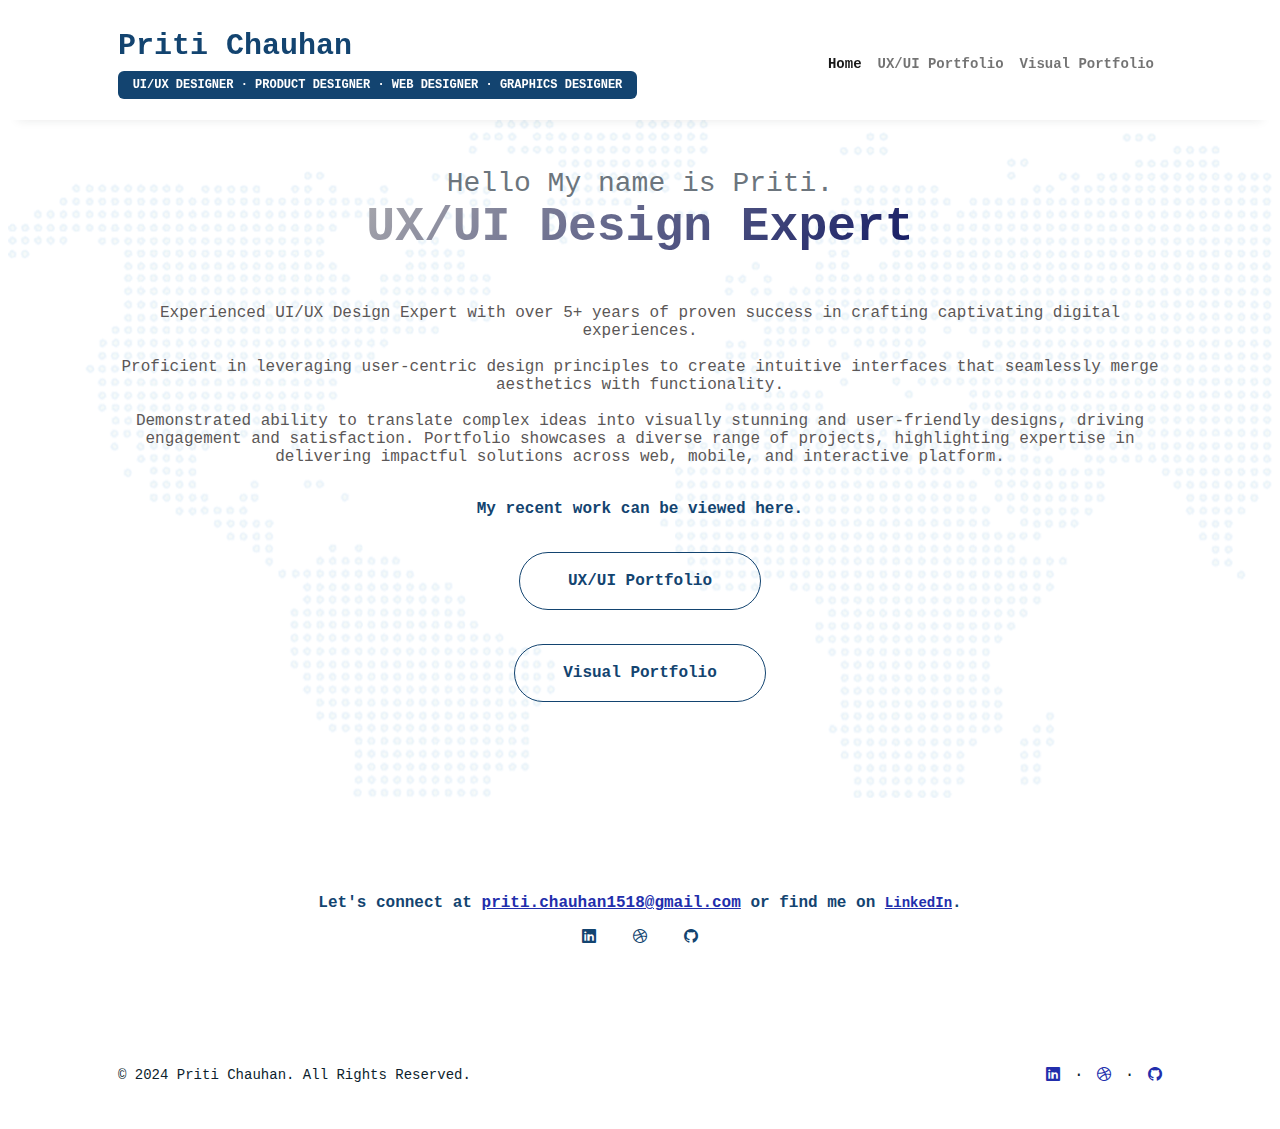
<file: index.html>
<!DOCTYPE html>
<html lang="en">

<head>
    <meta charset="utf-8" />
    <meta name="viewport" content="width=device-width, initial-scale=1, shrink-to-fit=no" />
    <meta name="description" content="" />
    <meta name="author" content="" />
    <title>Priti Chauhan | UI/UX Designer Portfolio</title>
    <!-- Favicon-->
    <link rel="icon" type="image/x-icon" href="assets/favicon.ico" />
    <!-- Custom Google font-->
    <link rel="preconnect" href="https://fonts.googleapis.com" />
    <link rel="preconnect" href="https://fonts.gstatic.com" crossorigin />
    <link
        href="https://fonts.googleapis.com/css2?family=Plus+Jakarta+Sans:wght@100;200;300;400;500;600;700;800;900&amp;display=swap"
        rel="stylesheet" />
    <!-- Bootstrap icons-->
    <link href="https://cdn.jsdelivr.net/npm/bootstrap-icons@1.8.1/font/bootstrap-icons.css" rel="stylesheet" />
    <!-- Core theme CSS (includes Bootstrap)-->
    <link href="css/styles.css" rel="stylesheet" />
    <link href="css/main.css" rel="stylesheet" />
</head>

<body class="d-flex flex-column h-100">
    <main class="flex-shrink-0">
        <!-- Navigation-->
        <nav class="navbar navbar-expand-lg navbar-light  py-3">
            <div class="container px-5">
                <a class="navbar-brand" href="index.html"><span class="fw-bolder text_color logo">Priti Chauhan <br>
                        <div class="badge bg-gradient-primary-to-secondary text-white">
                            <div class="text-uppercase bottom_text">UI/UX Designer &middot; Product Designer &middot;
                                Web
                                Designer &middot; Graphics Designer</div>
                        </div>
                    </span></a>
                <button class="navbar-toggler" type="button" data-bs-toggle="collapse"
                    data-bs-target="#navbarSupportedContent" aria-controls="navbarSupportedContent"
                    aria-expanded="false" aria-label="Toggle navigation"><span
                        class="navbar-toggler-icon"></span></button>
                <div class="collapse navbar-collapse" id="navbarSupportedContent">
                    <ul class="navbar-nav ms-auto mb-2 mb-lg-0 small fw-bolder">
                        <li class="nav-item"><a class="nav-link active" href="index.html">Home</a></li>
                        <li class="nav-item"><a class="nav-link" href="work.html">UX/UI
                                Portfolio</a></li>
                        <li class="nav-item"><a class="nav-link" href="graphicswork.html">Visual
                                Portfolio</a></li>
                        <!-- <li class="nav-item btn bg-gradient-primary-to-secondary text-light btn-md"><a
                                class="text-light text-decoration-none " href="assets/Pritiben Chauhan - Resume.pdf"
                                target="blank">View Resume </a><span class="bi bi-arrow-right"></span></li> -->

                    </ul>
                </div>
            </div>
        </nav>
        <!-- Header-->
        <header class="py-5">
            <div class="container px-5 pb-5">
                <div class="row gx-5 align-items-center">
                    <div class="col-md-12">
                        <!-- Header text content-->
                        <div class="text-center text-xxl-start">
                            <!-- <div class="badge bg-gradient-primary-to-secondary text-white mb-4">
                                <div class="text-uppercase">UI/UX Designer &middot; Product Designer &middot; Web
                                    Designer &middot; Graphics Designer</div>
                            </div> -->
                            <div class="fs-3 fw-light text-muted">Hello My name is Priti.</div>
                            <h1 class="display-1 fw-bolder mb-5"><span class="text-gradient d-inline">UX/UI
                                    Design Expert</span></h1>
                            <!-- <div
                                class="d-grid gap-3 d-sm-flex justify-content-sm-center justify-content-xxl-start mb-3">
                                <a class="btn btn-primary btn-lg px-5 py-3 me-sm-3 fs-6 fw-bolder"
                                    href="resume.html">Resume</a>
                                <a class="btn btn-outline-dark btn-lg px-5 py-3 fs-6 fw-bolder"
                                    href="projects.html">Projects</a>
                            </div> -->
                            <p style="color: #5b5757 !important">
                                Experienced UI/UX Design Expert with over 5+ years of proven success in crafting
                                captivating digital experiences. <br><br>Proficient in leveraging user-centric design
                                principles
                                to create intuitive interfaces that seamlessly merge aesthetics with
                                functionality.<br><br>
                                Demonstrated ability to translate complex ideas into visually stunning and user-friendly
                                designs, driving engagement and satisfaction. Portfolio showcases a diverse range of
                                projects, highlighting expertise in delivering impactful solutions across web, mobile,
                                and interactive platform.
                            </p>
                            <br>
                            <div class="ex_btn">
                                <p class="fw-bold text_color"> My recent work can be viewed here.</p>
                                <br> <a class="btn btn_explore  btn-lg px-5 py-3  fs-6 fw-bolder" href="work.html">UX/UI
                                    Portfolio</a>
                                <br> <br>
                                <a class="btn btn_explore  btn-lg px-5 py-3 mt-3 fs-6 fw-bolder"
                                    href="graphicswork.html">Visual
                                    Portfolio</a>
                                <br>
                            </div>
                        </div>
                    </div>

                </div>
            </div>
            <!-- <div class="bg-gradient-primary-to-secondary">&nbsp;</div> -->
        </header>

        <button type="button" class="btn btn-floating btn-lg bg-gradient-primary-to-secondary" id="btn-back-to-top"><i
                class="bi bi-arrow-up"></i>
        </button>
        <!-- last secton  -->
        <section class="py-5 text-white">
            <div class="container px- my-5">
                <div class="text-center">
                    <!-- <h2 class="display-4 fw-bolder mb-4 text_color">Thank you for your time</h2> -->
                    <p class="play-6 fw-bolder   text_color">Let's connect at <a
                            href="mailto:priti.chauhan1518@gmail.com">priti.chauhan1518@gmail.com</a> or find me on
                        <a class="small" href="https://www.linkedin.com/in/priti-chauhan-a69699244/"
                            target="_blank">LinkedIn</a>.
                    </p>
                    <div class="col-auto">
                        <a class="small" href="https://www.linkedin.com/in/priti-chauhan-a69699244/" target="_blank"><i
                                class="bi bi-linkedin text_color"></i></a>
                        <span class="mx-1">&middot;</span>
                        <a class="small" href="https://dribbble.com/Pritikc"><i class="bi bi-dribbble text_color"
                                target="_blank"></i></a>
                        <span class="mx-1">&middot;</span>
                        <a class="small" href="https://github.com/pritikc"><i class="bi bi-github text_color"
                                target="_blank"></i></a>
                    </div>

                </div>
            </div>
        </section>
    </main>
    <!-- Footer-->
    <footer class="bg-white py-4 mt-auto">
        <div class="container px-5">
            <div class="row align-items-center justify-content-between flex-column flex-sm-row">
                <div class="col-auto">
                    <div class="small m-0"> &copy; 2024 Priti Chauhan. All Rights Reserved.</div>
                </div>
                <div class="col-auto">
                    <a class="small" href="https://www.linkedin.com/in/priti-chauhan-a69699244/" target="_blank"><i
                            class="bi bi-linkedin"></i></a>
                    <span class="mx-1">&middot;</span>
                    <a class="small" href="https://dribbble.com/Pritikc"><i class="bi bi-dribbble"
                            target="_blank"></i></a>
                    <span class="mx-1">&middot;</span>
                    <a class="small" href="https://github.com/pritikc"><i class="bi bi-github" target="_blank"></i></a>
                </div>
            </div>
        </div>
    </footer>
    <!-- Bootstrap core JS-->
    <script src="https://cdn.jsdelivr.net/npm/bootstrap@5.2.3/dist/js/bootstrap.bundle.min.js"></script>
    <!-- Core theme JS-->
    <script src="js/scripts.js"></script>
</body>

</html>
</file>
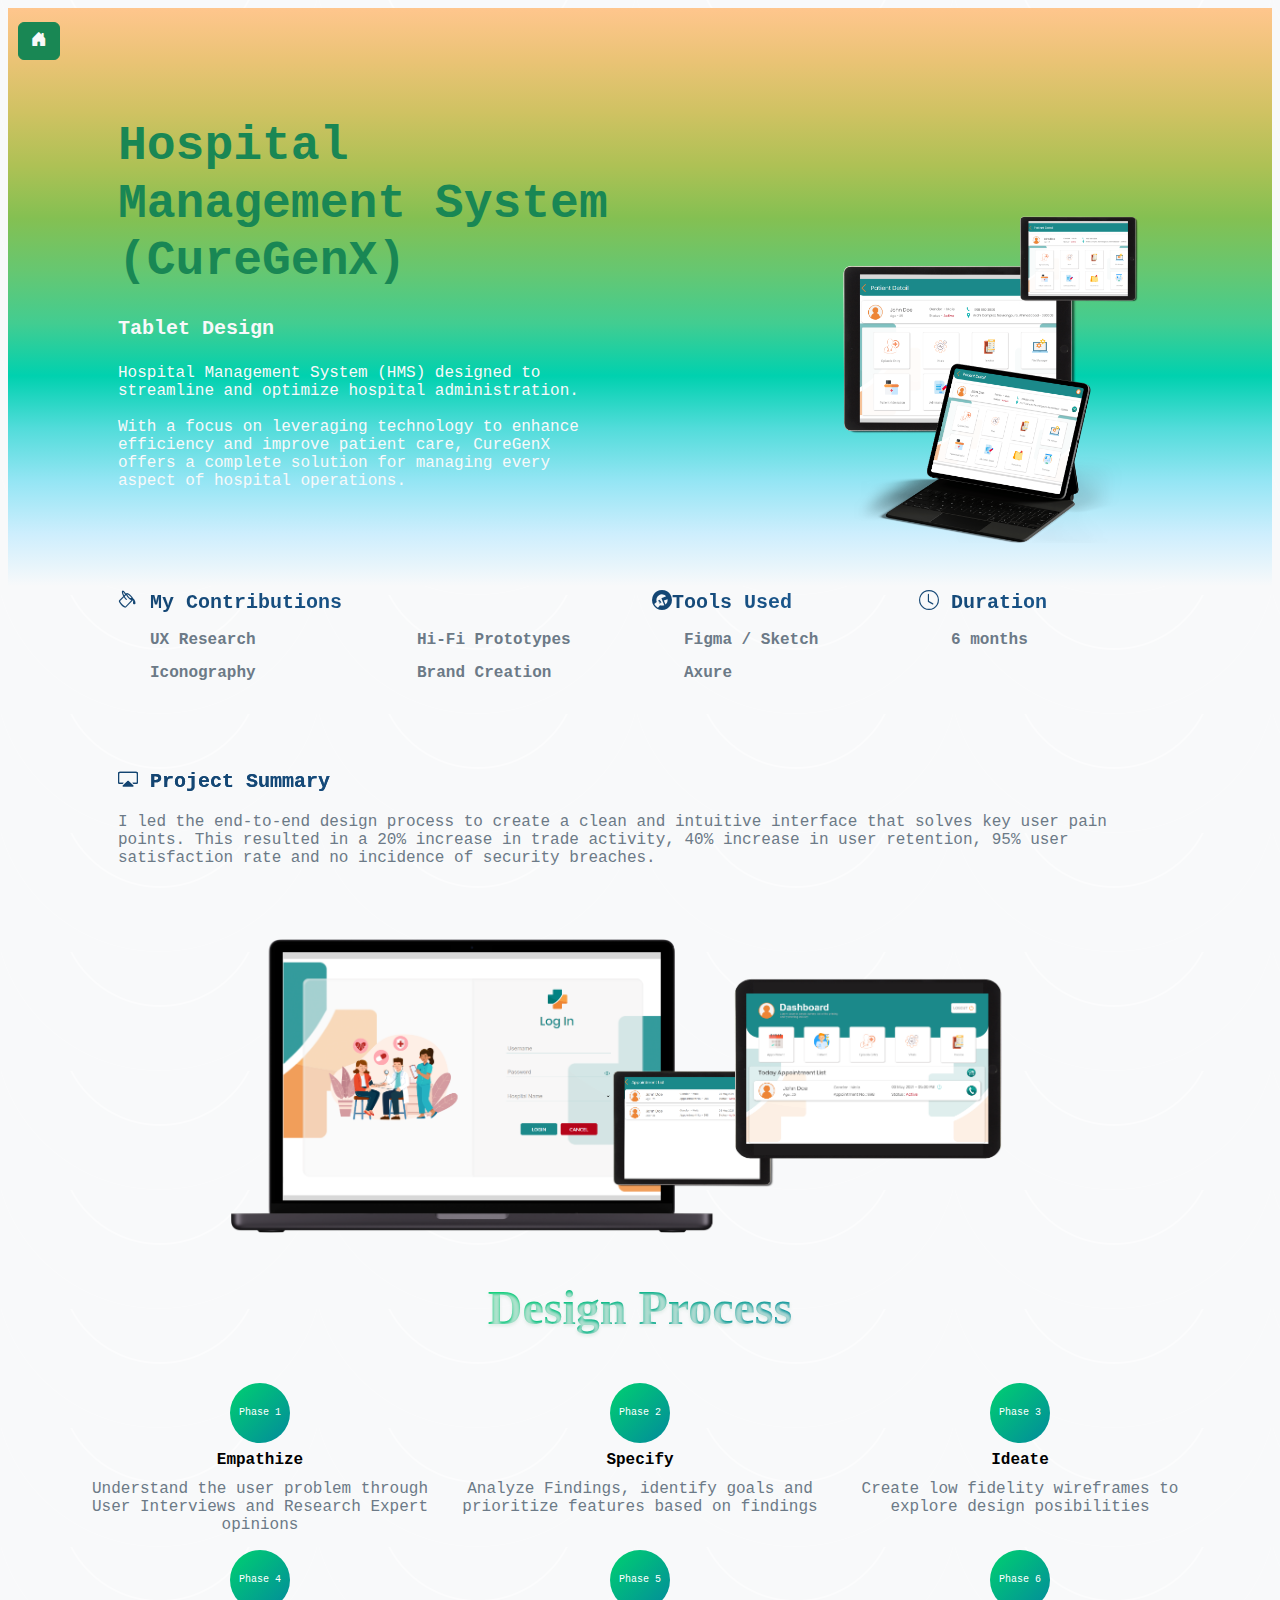
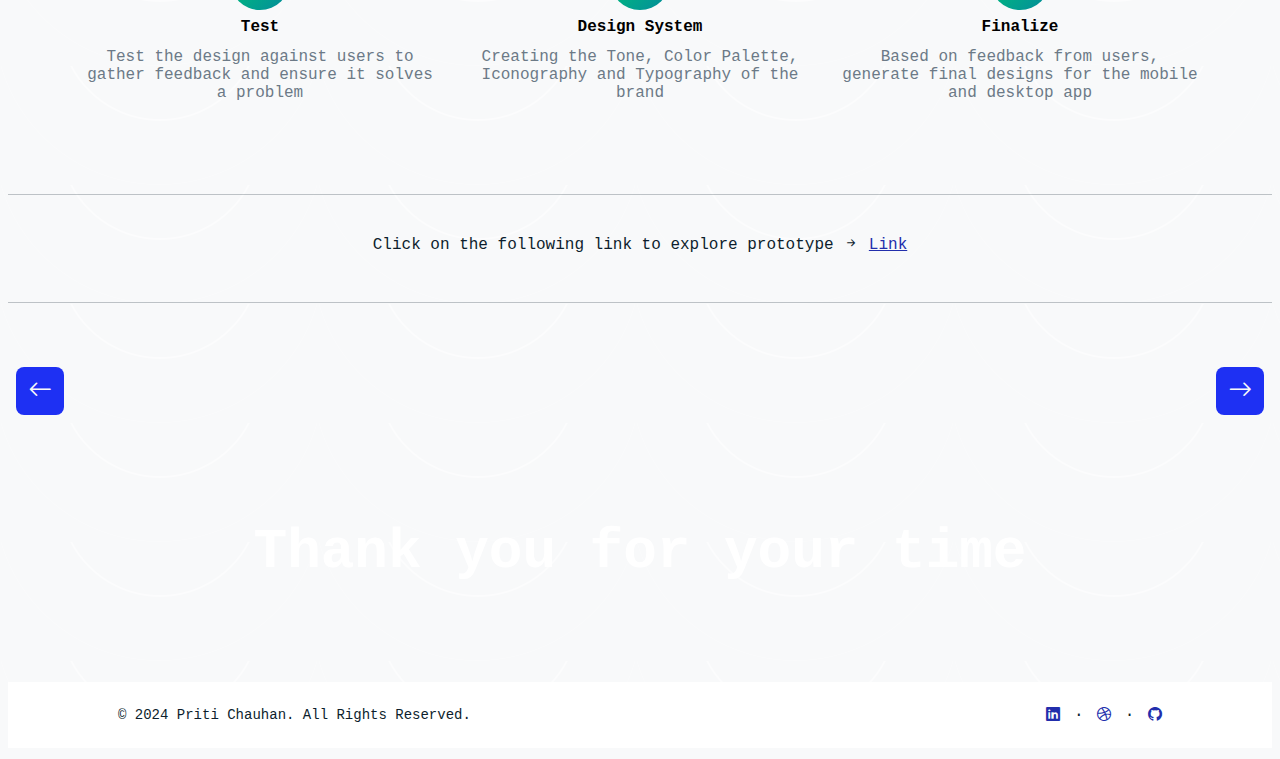
<file: hms.html>
<!DOCTYPE html>
<html lang="en">

<head>
    <meta charset="utf-8" />
    <meta name="viewport" content="width=device-width, initial-scale=1, shrink-to-fit=no" />
    <meta name="description" content="" />
    <meta name="author" content="" />
    <title>Priti</title>
    <!-- Favicon-->
    <link rel="icon" type="image/x-icon" href="assets/favicon.ico" />
    <!-- Custom Google font-->
    <link rel="preconnect" href="https://fonts.googleapis.com" />
    <link rel="preconnect" href="https://fonts.gstatic.com" crossorigin />
    <link
        href="https://fonts.googleapis.com/css2?family=Plus+Jakarta+Sans:wght@100;200;300;400;500;600;700;800;900&amp;display=swap"
        rel="stylesheet" />
    <!-- Bootstrap icons-->
    <link href="https://cdn.jsdelivr.net/npm/bootstrap-icons@1.8.1/font/bootstrap-icons.css" rel="stylesheet" />
    <!-- Core theme CSS (includes Bootstrap)-->
    <link href="css/styles.css" rel="stylesheet" />
    <link href="css/main.css" rel="stylesheet" />
</head>

<body class="d-flex flex-column h-100 bg-light">
    <main class="flex-shrink-0  ">

        <section class="py-1 hms_bg1">

            <a class="btn btn-success text-light btn " href="index.html" style="margin: 10px 0 10px 10px;"><i
                    class="bi bi-house-door-fill"></i></a>
            <div class="container px-5">
                <div class="row gx-5 ">

                    <!-- Project1-->
                    <div class="col-md-6">
                        <div class="my-5">
                            <h2 class=" fw-bolder text-success"><span class=" d-inline">Hospital
                                    Management System (CureGenX)</span></h2><br>
                            <p class="text-light lead fw-bolder mb-4">Tablet Design</p>
                            <p class="text-light">Hospital Management System (HMS) designed to streamline and optimize
                                hospital administration.<br><br> With a focus on leveraging technology to enhance
                                efficiency and
                                improve patient care, CureGenX offers a complete solution for managing every aspect of
                                hospital operations.</p>
                            <!-- <div class="d-grid gap-3 d-sm-flex  justify-content-xxl-start mb-3">
                                <a class="btn btn-success text-light btn-lg px-5 py-3  fs-6 fw-bolder"
                                    href="relox.html">View
                                    Project</a>

                            </div> -->
                        </div>
                    </div>
                    <div class="col-sm-6">
                        <!-- Header profile picture-->
                        <div class="d-flex justify-content-center  mt-xxl-0">
                            <div class="profile ">
                                <!-- TIP: For best results, use a photo with a transparent background like the demo example below-->
                                <!-- Watch a tutorial on how to do this on YouTube (link)-->
                                <img class="profile-img" src="assets/hms7.png" alt=" ..." />
                            </div>
                        </div>
                    </div>
                </div>

            </div>
        </section>
        <!-- Projects Section-->
        <section class="py-1">
            <div class="container px-5 mb-5">
                <div class="row">
                    <div class="col-lg-6">
                        <div class="name_skills margin-b-2">
                            <h6 class="title padding-t-5 text-rlx "><i class="bi bi-paint-bucket"></i>
                                My Contributions
                            </h6>
                            <div class="item">
                                <div class="row">
                                    <div class="col-6">
                                        <ul>
                                            <li>UX Research</li>
                                            <li>Iconography</li>
                                        </ul>
                                    </div>
                                    <div class="col-6">
                                        <ul>
                                            <li>Hi-Fi Prototypes</li>
                                            <li>Brand Creation</li>
                                        </ul>
                                    </div>
                                </div>

                            </div>
                        </div>
                    </div>
                    <div class="col-lg-3">
                        <div class="name_skills">
                            <h6 class="title padding-t-5 text-rlx"><i
                                    class="bi bi-wrench-adjustable-circle-fill"></i>Tools Used</h6>
                            <div class="item">
                                <ul>
                                    <li>Figma / Sketch</li>
                                    <li>Axure</li>
                                </ul>
                            </div>
                        </div>
                    </div>

                    <div class="col-lg-3">
                        <div class="name_skills">
                            <h6 class="title padding-t-5 text-rlx">
                                <i class="bi bi-clock"></i> Duration
                            </h6>
                            <div class="item">
                                <ul>
                                    <li>6 months</li>
                                </ul>
                            </div>
                        </div>
                    </div>
                </div>

            </div>
        </section>
        <!-- project summery -->
        <section class="py-1">
            <div class="container px-5 mb-5">
                <div class="row">
                    <div class="col-lg-12">
                        <div class="item__section mb-4 mb-lg-0">
                            <div class="media">
                                <div class="media-body">
                                    <div class="title_sections mb-0">

                                        <div class="before_title text-rlx">
                                            <h5 class="c-crypto text-rlx"><i class="bi bi-cast"></i> Project Summary
                                            </h5>
                                        </div>
                                        <p>I led the end-to-end design process to create a clean and intuitive interface
                                            that solves key
                                            user
                                            pain points. This resulted in a 20% increase in trade activity, 40% increase
                                            in user
                                            retention,
                                            95% user satisfaction rate and no incidence of security breaches.
                                        </p>
                                    </div>
                                </div>
                            </div>
                        </div>
                    </div>
                </div>
            </div>
        </section>

        <!-- laptop image  -->
        <section class="">
            <div class="container-fluid">
                <div class="row">
                    <div class="col-2">
                        <!-- <img src="assets/hms2.png" width="100%" class=""> -->
                    </div>
                    <div class="col-8">
                        <img src="assets/hms4.png" width="100%" class="">
                    </div>
                    <div class="col-2">
                        <!-- <img src="assets/hms2.png" width="100%" class=""> -->
                    </div>
                </div>
            </div>
        </section>

        <!-- design process  -->
        <section class="services_section padding-t-6 padding-b-6 process">
            <div class="container">
                <div class="row">
                    <div class="col-12">
                        <div class="title_sections">
                            <div class="before_title mb-5 text-center mt-3">
                                <span class="c-black">Design Process</span>
                            </div>
                        </div>
                    </div>
                </div>
                <div class="row">
                    <div class="col-md-6 col-lg-4 mb-5 mb-lg-0 padding-r-5">
                        <div class="items_serv sevice_block justify-content-center text-center myprocess">
                            <div class="icon--top hms_bg" id="circle">
                                Phase 1
                            </div>
                            <div class="txt">
                                <h5 class="mt-2">Empathize</h5>
                                <p>
                                    Understand the user problem through User Interviews and Research Expert opinions
                                </p>
                            </div>
                        </div>
                    </div>
                    <div class="col-md-6 col-lg-4 mb-5 mb-lg-0">
                        <div class="items_serv justify-content-center text-center sevice_block">
                            <div class="icon--top hms_bg" id="circle">
                                Phase 2
                            </div>
                            <div class="txt">
                                <h5 class="mt-2">Specify</h5>
                                <p>
                                    Analyze Findings, identify goals and prioritize features based on findings
                                </p>
                            </div>
                        </div>
                    </div>
                    <div class="col-md-6 col-lg-4 mb-5 mb-lg-0 padding-right-5">
                        <div class="items_serv justify-content-center text-center sevice_block">
                            <div class="icon--top hms_bg" id="circle">
                                Phase 3
                            </div>
                            <div class="txt">
                                <h5 class="mt-2">Ideate</h5>
                                <p>
                                    Create low fidelity wireframes to explore design posibilities
                                </p>
                            </div>
                        </div>
                    </div>
                    <div class="col-md-6 col-lg-4 mb-5 mb-lg-0 padding-right-5">
                        <div class="items_serv justify-content-center text-center sevice_block">
                            <div class="icon--top hms_bg" id="circle">
                                Phase 4
                            </div>
                            <div class="txt">
                                <h5 class="mt-2">Test</h5>
                                <p>
                                    Test the design against users to gather feedback and ensure it solves a problem
                                </p>
                            </div>
                        </div>
                    </div>
                    <div class="col-md-6 col-lg-4 mb-5 mb-lg-0">
                        <div class="items_serv justify-content-center text-center sevice_block">
                            <div class="icon--top hms_bg" id="circle">
                                Phase 5
                            </div>
                            <div class="txt">
                                <h5 class="mt-2">Design System</h5>
                                <p>
                                    Creating the Tone, Color Palette, Iconography and Typography of the brand
                                </p>
                            </div>
                        </div>
                    </div>
                    <div class="col-md-6 col-lg-4 mb-5 mb-lg-0">
                        <div class="items_serv justify-content-center text-center sevice_block">
                            <div class="icon--top hms_bg" id="circle">
                                Phase 6
                            </div>
                            <div class="txt">
                                <h5 class="mt-2">Finalize</h5>
                                <p>
                                    Based on feedback from users, generate final designs for the mobile and desktop app
                                </p>
                            </div>
                        </div>
                    </div>
                </div>
            </div>
        </section>

        <!-- Link  -->
        <hr class="mb-4">
        <section class="services_section ">
            <div class="container">
                <div class="row">
                    <div class="col-12">
                        <div class="title_sections">
                            <div class=" text-center mt-3">
                                <span class=""> Click on the following link to explore prototype</span> <i
                                    class="bi bi-arrow-right-short"></i>
                                <a href="https://dbwane.axshare.com/#id=kzd2tg&p=login&g=1" target="_blank">Link</a>
                            </div>
                        </div>
                    </div>
                </div>

            </div>
        </section>
        <hr class="mt-5">
        <!-- Page Content-->
        <div class="container-fluid px-5 my-5">

            <div class="row gx-5 ">
                <div class="col-6 mb-4">
                    <div class="feature bg-primary hms_bg text-white rounded-3 m-3 position-absolute  start-0">
                        <a href="relox.html" class="text-decoration-none text-light"><i
                                class="bi bi-arrow-left"></i></a>
                    </div>
                </div>
                <div class="col-6 mb-4">
                    <div class="feature bg-primary hms_bg text-white rounded-3 m-3 position-absolute end-0">
                        <a href="vgpharma.html" class="text-decoration-none text-light"><i
                                class="bi bi-arrow-right"></i></a>
                    </div>
                </div>
            </div>
        </div>

        <button type="button" class="btn btn-floating btn-lg bg-gradient-primary-to-secondary" id="btn-back-to-top"><i
                class="bi bi-arrow-up"></i>
        </button>
        <!-- Call to action section-->
        <section class="py-5 hms_bg text-white">
            <div class="container px-5 my-5">
                <div class="text-center">
                    <h2 class="display-4 fw-bolder mb-4">Thank you for your time</h2>
                    <!-- <a class="btn btn-outline-light btn-lg px-5 py-3 fs-6 fw-bolder" href="contact.html">Contact me</a> -->
                </div>
            </div>
        </section>
    </main>

    <!-- Footer-->

    <footer class="bg-white py-4 mt-auto">
        <div class="container px-5">
            <div class="row align-items-center justify-content-between flex-column flex-sm-row">
                <div class="col-auto">
                    <div class="small m-0"> &copy; 2024 Priti Chauhan. All Rights Reserved.</div>
                </div>
                <div class="col-auto">
                    <a class="small" href="https://www.linkedin.com/in/priti-chauhan-a69699244/" target="_blank"><i
                            class="bi bi-linkedin"></i></a>
                    <span class="mx-1">&middot;</span>
                    <a class="small" href="https://dribbble.com/Pritikc"><i class="bi bi-dribbble"
                            target="_blank"></i></a>
                    <span class="mx-1">&middot;</span>
                    <a class="small" href="https://github.com/pritikc"><i class="bi bi-github" target="_blank"></i></a>
                </div>
            </div>
        </div>
    </footer>
    <!-- Bootstrap core JS-->
    <script src="https://cdn.jsdelivr.net/npm/bootstrap@5.2.3/dist/js/bootstrap.bundle.min.js"></script>
    <!-- Core theme JS-->
    <script src="js/scripts.js"></script>
</body>

</html>
</file>
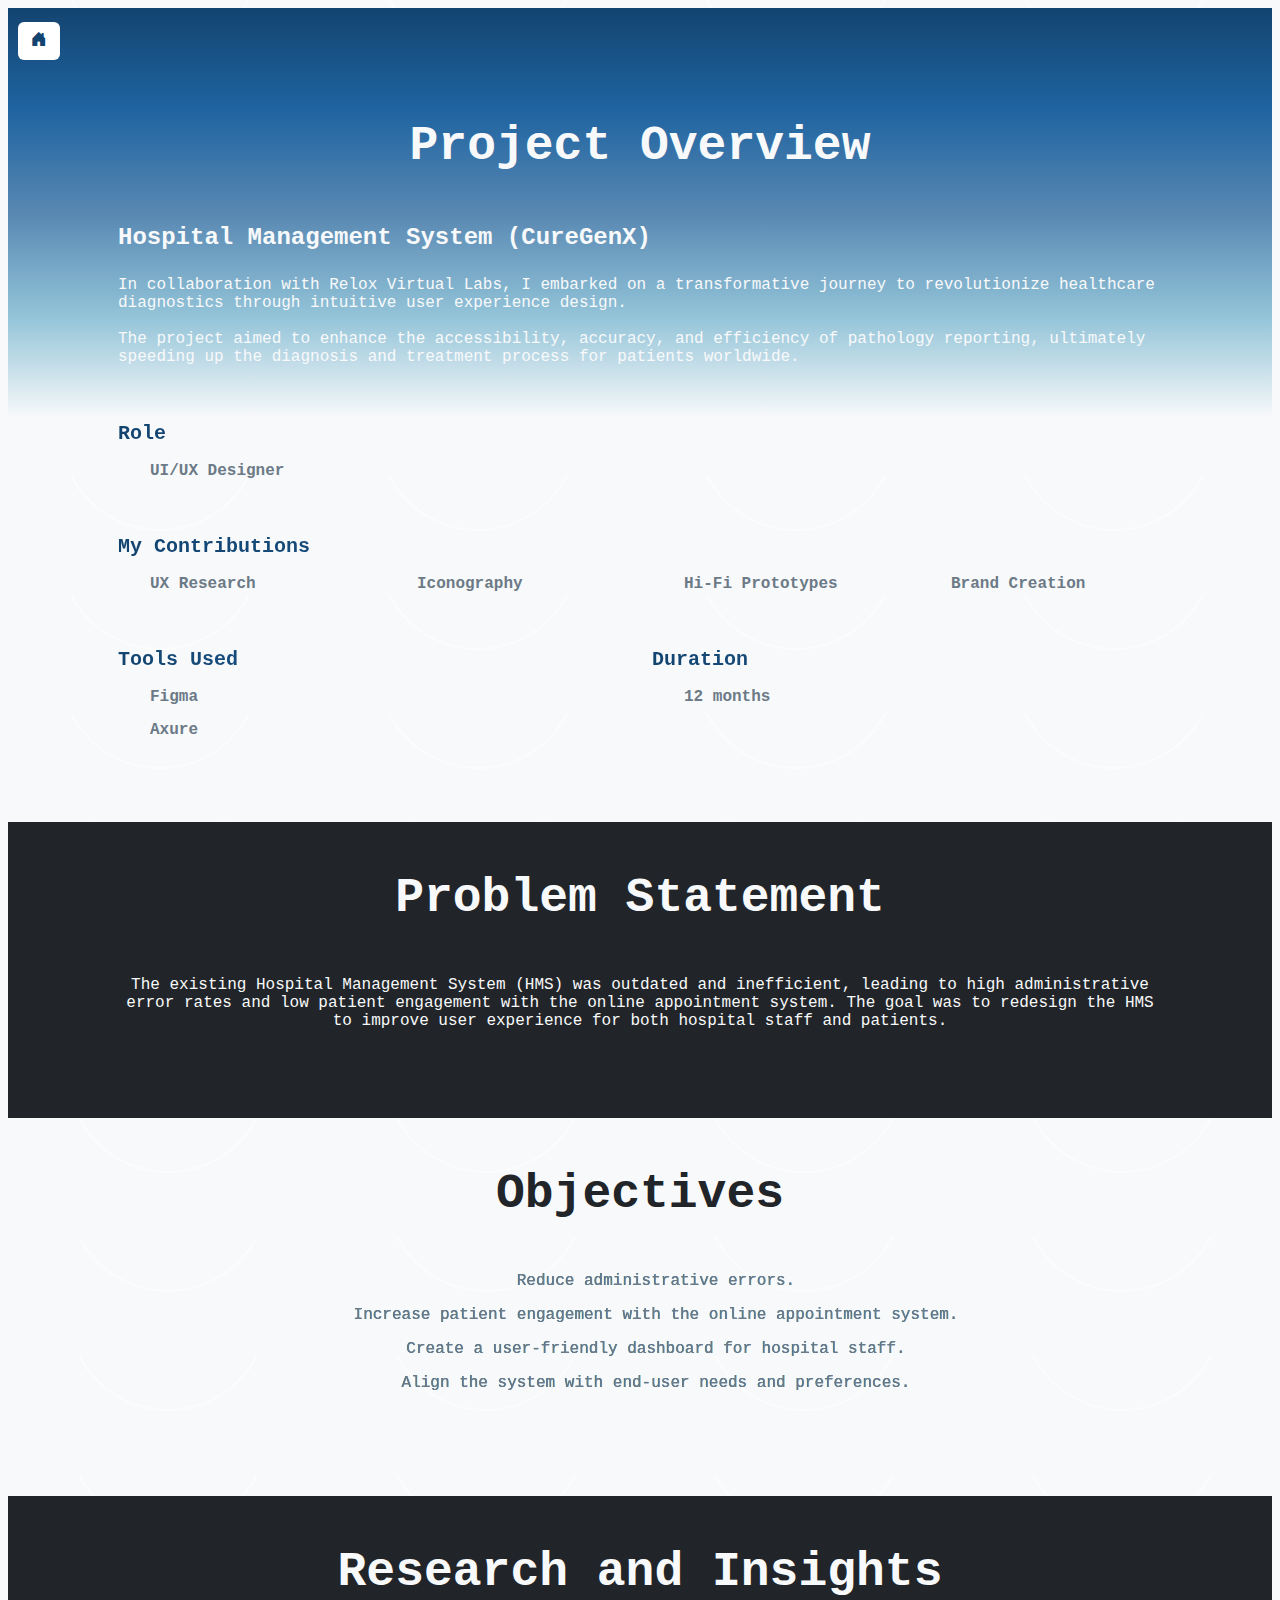
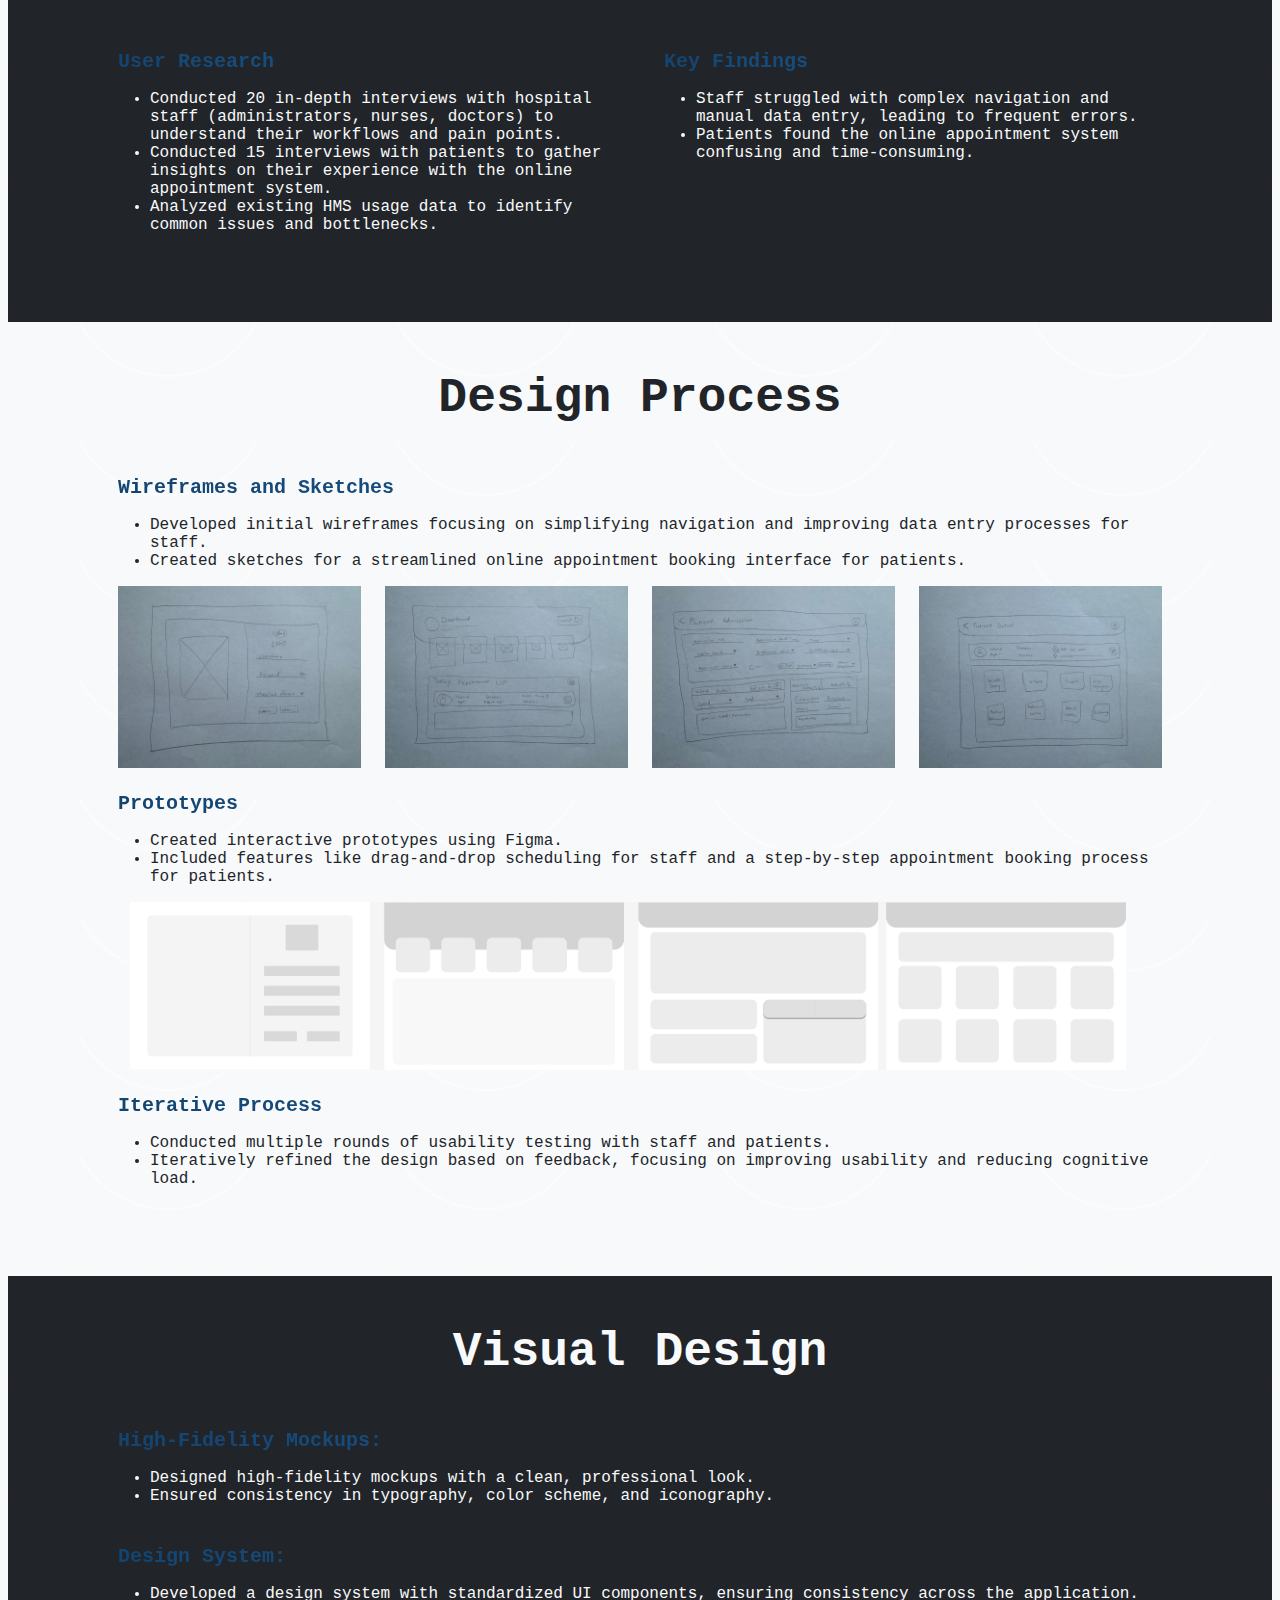
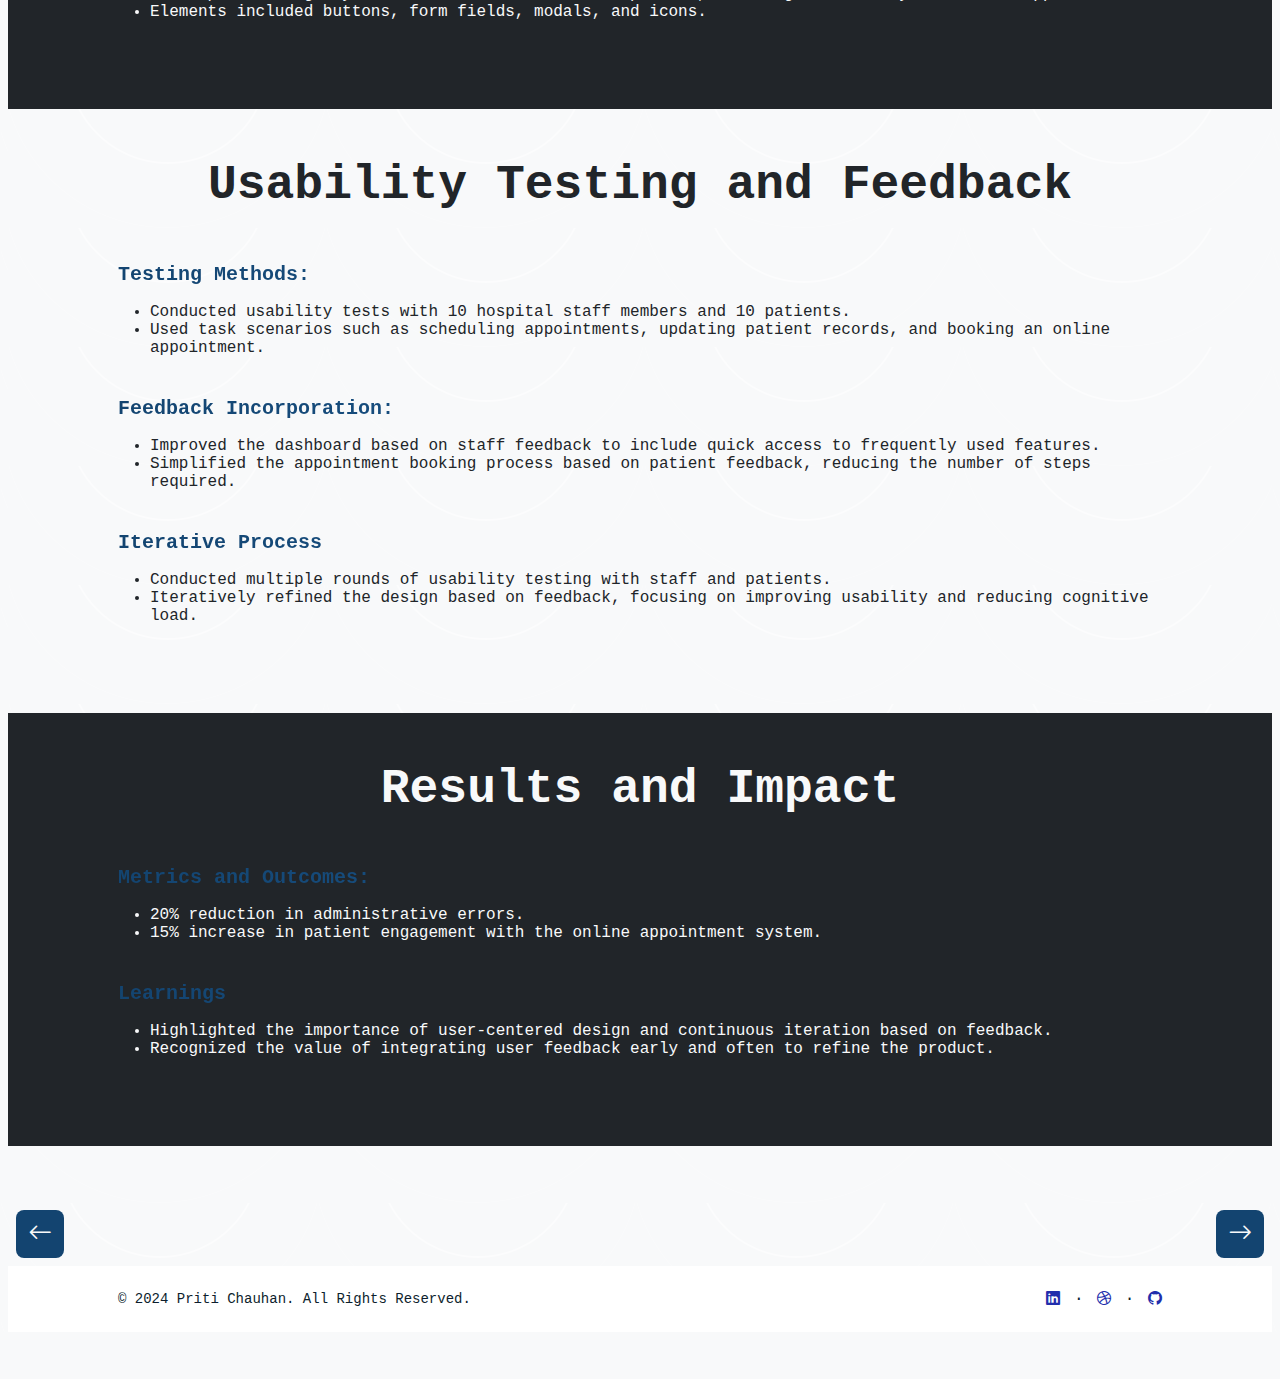
<file: hms2.html>
<!DOCTYPE html>
<html lang="en">

<head>
    <meta charset="utf-8" />
    <meta name="viewport" content="width=device-width, initial-scale=1, shrink-to-fit=no" />
    <meta name="description" content="" />
    <meta name="author" content="" />
    <title>HMS - Case Study</title>
    <!-- Favicon-->
    <link rel="icon" type="image/x-icon" href="assets/favicon.ico" />
    <!-- Custom Google font-->
    <link rel="preconnect" href="https://fonts.googleapis.com" />
    <link rel="preconnect" href="https://fonts.gstatic.com" crossorigin />
    <link
        href="https://fonts.googleapis.com/css2?family=Plus+Jakarta+Sans:wght@100;200;300;400;500;600;700;800;900&amp;display=swap"
        rel="stylesheet" />
    <!-- Bootstrap icons-->
    <link href="https://cdn.jsdelivr.net/npm/bootstrap-icons@1.8.1/font/bootstrap-icons.css" rel="stylesheet" />
    <!-- Core theme CSS (includes Bootstrap)-->
    <link href="css/styles.css" rel="stylesheet" />
    <link href="css/main.css" rel="stylesheet" />
</head>

<body class="d-flex flex-column h-100 bg-light">
    <main class="flex-shrink-0  ">

        <section class="py-1 relox_bg1">

            <a class="btn btn_text  text-light btn " href="index.html" style="margin: 10px 0 10px 10px;"><i
                    class="bi bi-house-door-fill"></i></a>
            <div class="container px-5">
                <div class="row gx-5 ">

                    <!-- Project1-->
                    <div class="col-md-12">
                        <div class="my-5">
                            <h2 class=" fw-bolder text-light text-center mb-5"><span class=" d-inline">Project
                                    Overview</span></h2>
                            <h4 class="text-light  fw-bolder mb-4">Hospital
                                Management System (CureGenX)</h4>
                            <p class="text-light">In collaboration with Relox Virtual Labs, I embarked on a
                                transformative journey to revolutionize healthcare diagnostics through intuitive user
                                experience design. <br><br>The project aimed to enhance the accessibility, accuracy, and
                                efficiency of pathology reporting, ultimately speeding up the diagnosis and treatment
                                process for patients worldwide.</p>
                        </div>
                    </div>

                </div>

            </div>
        </section>
        <!-- Projects Section-->
        <section class="py-1">
            <div class="container px-5 mb-5">
                <div class="row">
                    <div class="col-lg-12 mb-4">
                        <div class="name_skills margin-b-2">
                            <h6 class="title padding-t-5 text-rlx ">
                                <!-- <i class="bi bi-paint-bucket"> </i> -->
                                Role
                            </h6>
                            <div class="item">
                                <div class="row">
                                    <div class="col-3">
                                        <ul>
                                            <li>UI/UX Designer</li>
                                        </ul>
                                    </div>

                                </div>

                            </div>
                        </div>
                    </div>
                    <div class="col-lg-12 mb-4">
                        <div class="name_skills margin-b-2">
                            <h6 class="title padding-t-5 text-rlx ">
                                <!-- <i class="bi bi-paint-bucket"> </i> -->
                                My Contributions
                            </h6>
                            <div class="item">
                                <div class="row">
                                    <div class="col-3">
                                        <ul>
                                            <li>UX Research</li>
                                        </ul>
                                    </div>
                                    <div class="col-3">
                                        <ul>
                                            <li>Iconography</li>
                                        </ul>
                                    </div>
                                    <div class="col-3">
                                        <ul>
                                            <li>Hi-Fi Prototypes</li>
                                        </ul>
                                    </div>
                                    <div class="col-3">
                                        <ul>
                                            <li>Brand Creation</li>
                                        </ul>
                                    </div>
                                </div>

                            </div>
                        </div>
                    </div>
                    <div class="col-lg-6">
                        <div class="name_skills">
                            <h6 class="title padding-t-5 text-rlx">
                                <!-- <i  class="bi bi-wrench-adjustable-circle-fill"></i> -->
                                Tools Used
                            </h6>
                            <div class="item">
                                <ul>
                                    <li>Figma</li>
                                    <li>Axure</li>
                                </ul>
                            </div>
                        </div>
                    </div>

                    <div class="col-lg-6">
                        <div class="name_skills">
                            <h6 class="title padding-t-5 text-rlx">
                                <!-- <i class="bi bi-clock"></i>  -->
                                Duration
                            </h6>
                            <div class="item">
                                <ul>
                                    <li>12 months</li>
                                </ul>
                            </div>
                        </div>
                    </div>
                </div>

            </div>
        </section>

        <!-- Problem Statement -->
        <section class="py-5 bg-dark">
            <h2 class=" fw-bolder text-light text-center mb-5"><span class=" d-inline">Problem Statement</span></h2>

            <div class="container px-5">
                <div class="row gx-5 ">

                    <div class="col-lg-12 mb-4">
                        <div class="name_skills margin-b-2">
                            <p class="text-light text-center">
                                The existing Hospital Management System (HMS) was outdated and inefficient, leading to
                                high administrative error rates and low patient engagement with the online appointment
                                system. The goal was to redesign the HMS to improve user experience for both hospital
                                staff and patients.
                            </p>

                        </div>
                    </div>

                </div>

            </div>
        </section>
        <!-- Objectives -->
        <section class="py-5 bg-light">
            <h2 class=" fw-bolder text-dark text-center mb-5"><span class=" d-inline">Objectives </span></h2>

            <div class="container px-5">
                <div class="row gx-5 ">
                    <div class="col-lg-12 mb-4">
                        <div class="name_skills margin-b-2">
                            <h6 class="title padding-t-5 text-rlx text-center">
                                <ul>
                                    <li>Reduce administrative errors.</li>
                                    <li>Increase patient engagement with the online appointment system.</li>
                                    <li>Create a user-friendly dashboard for hospital staff.</li>
                                    <li>Align the system with end-user needs and preferences.</li>
                                </ul>
                            </h6>

                        </div>
                    </div>
                </div>

            </div>
        </section>

        <!-- Research and Insights -->
        <section class="py-5 bg-dark">
            <h2 class=" fw-bolder text-light text-center mb-5"><span class=" d-inline">Research and Insights</span></h2>

            <div class="container px-5">
                <div class="row gx-5 ">

                    <div class="col-lg-6 mb-4">
                        <div class="name_skills margin-b-2">
                            <h6 class="title padding-t-5 text-rlx ">
                                User Research
                            </h6>

                        </div>
                        <div class="text-light g-5">
                            <ul>
                                <li>Conducted 20 in-depth interviews with hospital staff (administrators, nurses,
                                    doctors) to understand their workflows and pain points.
                                </li>
                                <li>Conducted 15 interviews with patients to gather insights on their experience with
                                    the online appointment system.</li>
                                <li>Analyzed existing HMS usage data to identify common issues and bottlenecks.</li>
                            </ul>
                        </div>
                    </div>
                    <div class="col-lg-6 mb-4">
                        <div class="name_skills margin-b-2">
                            <h6 class="title padding-t-5 text-rlx ">
                                Key Findings
                            </h6>

                        </div>

                        <div class="text-light g-5">
                            <ul>
                                <li> Staff struggled with complex navigation and manual data entry, leading to frequent
                                    errors.
                                </li>
                                <li>Patients found the online appointment system confusing and time-consuming.</li>
                            </ul>
                        </div>
                    </div>

                </div>

            </div>
        </section>
        <!-- Design Process -->
        <section class="py-5 bg-light">
            <h2 class=" fw-bolder text-dark text-center mb-5"><span class=" d-inline">Design Process </span></h2>

            <div class="container px-5">
                <div class="row gx-5 ">
                    <div class="col-lg-12 mb-4">
                        <div class="name_skills margin-b-2">
                            <h6 class="title padding-t-5 text-rlx ">
                                Wireframes and Sketches
                            </h6>

                        </div>

                        <div class="text-dark g-5">
                            <ul>
                                <li> Developed initial wireframes focusing on simplifying navigation and improving data
                                    entry processes for staff.
                                </li>
                                <li>Created sketches for a streamlined online appointment booking interface for
                                    patients.</li>
                            </ul>
                        </div>

                        <div class="row">
                            <div class="col-lg-3"><img class="img-fluid" src="assets/sketches/hmslogin.JPG"
                                    height="200px"></div>
                            <div class="col-lg-3"><img class="img-fluid" src="assets/sketches/hmsdashboard.JPG"
                                    height="200px"></div>
                            <div class="col-lg-3"><img class="img-fluid" src="assets/sketches/hmspationadd.JPG"
                                    height="200px"></div>
                            <div class="col-lg-3"><img class="img-fluid" src="assets/sketches/hmsoptions.JPG"
                                    height="200px"></div>
                        </div>
                        
                    </div>
                </div>

                <div class="row gx-5 ">
                    <div class="col-lg-12 mb-4">
                        <div class="name_skills margin-b-2">
                            <h6 class="title padding-t-5 text-rlx ">
                                Prototypes
                            </h6>

                        </div>
                        <div class="text-dark g-5">
                            <ul>
                                <li>Created interactive prototypes using Figma.
                                </li>
                                <li>Included features like drag-and-drop scheduling for staff and a step-by-step
                                    appointment booking process for patients.</li>
                            </ul>
                        </div>
                        <div class="row container">
                           <div class="col-lg-12"><img class="img-fluid" src="assets/prototype/hmstablet.png"
                                    height="200px" width="1200px"></div> 
                            <!-- <div class="col-lg-3"><img src="assets/sketches/hmsdashboard.JPG" height="250px"></div>
                            <div class="col-lg-3"><img src="assets/sketches/hmspationadd.JPG" height="250px"></div>
                            <div class="col-lg-3"><img src="assets/sketches/hmsoptions.JPG" height="250px"></div> -->
                        </div>
                    </div>
                </div>

                <div class="row gx-5 ">
                    <div class="col-lg-12 mb-4">
                        <div class="name_skills margin-b-2">
                            <h6 class="title padding-t-5 text-rlx ">
                                Iterative Process
                            </h6>

                        </div>
                        <div class="text-dark g-5">
                            <ul>
                                <li> Conducted multiple rounds of usability testing with staff and patients. </li>
                                <li> Iteratively refined the design based on feedback, focusing on improving usability
                                    and reducing cognitive load.</li>
                            </ul>
                        </div>
                    </div>
                </div>
            </div>
        </section>

        <!-- Visual Design-->
        <section class="py-5 bg-dark">
            <h2 class=" fw-bolder text-light text-center mb-5"><span class=" d-inline">Visual Design</span></h2>

            <div class="container px-5">
                <div class="row gx-5 ">
                    <div class="col-lg-12 mb-4">
                        <div class="name_skills margin-b-2">
                            <h6 class="title padding-t-5 text-rlx ">
                                High-Fidelity Mockups:

                            </h6>
                        </div>

                        <div class="text-light g-5">
                            <ul>
                                <li>Designed high-fidelity mockups with a clean, professional look.</li>
                                <li>Ensured consistency in typography, color scheme, and iconography.</li>
                            </ul>
                        </div>
                    </div>
                </div>
                <div class="row gx-5 ">
                    <div class="col-lg-12 mb-4">
                        <div class="name_skills margin-b-2">
                            <h6 class="title padding-t-5 text-rlx ">
                                Design System:

                            </h6>
                        </div>
                        <div class="text-light g-5">
                            <ul>
                                <li> Developed a design system with standardized UI components, ensuring consistency
                                    across the application.
                                </li>
                                <li>Elements included buttons, form fields, modals, and icons.</li>
                            </ul>
                        </div>
                    </div>
                </div>

            </div>
        </section>

        <!-- Usability Testing and Feedback -->
        <section class="py-5 bg-light">
            <h2 class=" fw-bolder text-dark text-center mb-5"><span class=" d-inline">Usability Testing and Feedback
                </span></h2>

            <div class="container px-5">
                <div class="row gx-5 ">
                    <div class="col-lg-12 mb-4">
                        <div class="name_skills margin-b-2">
                            <h6 class="title padding-t-5 text-rlx ">
                                Testing Methods:
                            </h6>

                        </div>
                        <div class="text-dark g-5">
                            <ul>
                                <li> Conducted usability tests with 10 hospital staff members and 10 patients.</li>
                                <li>Used task scenarios such as scheduling appointments, updating patient records, and
                                    booking an online appointment.</li>
                            </ul>
                        </div>
                    </div>
                </div>

                <div class="row gx-5 ">
                    <div class="col-lg-12 mb-4">
                        <div class="name_skills margin-b-2">
                            <h6 class="title padding-t-5 text-rlx ">
                                Feedback Incorporation:
                            </h6>

                        </div>
                        <div class="text-dark g-5">
                            <ul>
                                <li> Improved the dashboard based on staff feedback to include quick access to
                                    frequently used features.
                                </li>
                                <li>Simplified the appointment booking process based on patient feedback, reducing the
                                    number of steps required.</li>
                            </ul>
                        </div>
                    </div>
                </div>

                <div class="row gx-5 ">
                    <div class="col-lg-12 mb-4">
                        <div class="name_skills margin-b-2">
                            <h6 class="title padding-t-5 text-rlx ">
                                Iterative Process
                            </h6>

                        </div>
                        <div class="text-dark g-5">
                            <ul>
                                <li>Conducted multiple rounds of usability testing with staff and patients.
                                </li>
                                <li>Iteratively refined the design based on feedback, focusing on improving usability
                                    and reducing cognitive load.</li>
                            </ul>
                        </div>
                    </div>
                </div>
            </div>
        </section>

        <!-- Results and Impact-->
        <section class="py-5 bg-dark">
            <h2 class=" fw-bolder text-light text-center mb-5"><span class=" d-inline">Results and Impact
                </span></h2>

            <div class="container px-5">
                <div class="row gx-5 ">
                    <div class="col-lg-12 mb-4">
                        <div class="name_skills margin-b-2">
                            <h6 class="title padding-t-5 text-rlx ">
                                Metrics and Outcomes:

                            </h6>
                        </div>
                        <div class="text-light g-5">
                            <ul>
                                <li>20% reduction in administrative errors.</li>
                                <li>15% increase in patient engagement with the online appointment system.</li>
                            </ul>
                        </div>
                    </div>
                </div>
                <div class="row gx-5 ">
                    <div class="col-lg-12 mb-4">
                        <div class="name_skills margin-b-2">
                            <h6 class="title padding-t-5 text-rlx ">
                                Learnings

                            </h6>
                        </div>
                        <div class="text-light g-5">
                            <ul>
                                <li>Highlighted the importance of user-centered design and continuous iteration based on
                                    feedback.</li>
                                <li>Recognized the value of integrating user feedback early and often to refine the
                                    product.
                                </li>
                            </ul>
                        </div>
                    </div>
                </div>

            </div>
        </section>
        <!-- THE DESIGN THINKING PROCESS  -->


        <!-- <hr>
        <hr>
        <hr> -->

        <!-- Page Content-->
        <div class="container-fluid px-5 my-5">
            <div class="row">
                <div class="col-md-6 mb-4">
                    <div
                        class="feature bg-gradient-primary-to-secondary text-white rounded-3 m-3 position-absolute  start-0">
                        <a href="index.html" class="text-decoration-none text-light"><i
                                class="bi bi-arrow-left"></i></a>
                    </div>
                </div>
                <div class="col-md-6 mb-4">
                    <div
                        class="feature bg-gradient-primary-to-secondary text-white rounded-3 m-3 position-absolute end-0">
                        <a href="vgpharma2.html" class="text-decoration-none text-light"><i
                                class="bi bi-arrow-right"></i></a>
                    </div>
                </div>
            </div>

        </div>




        <button type="button" class="btn btn-floating btn-lg bg-gradient-primary-to-secondary" id="btn-back-to-top"><i
                class="bi bi-arrow-up"></i>
        </button>


    </main>

    <!-- Footer-->

    <footer class="bg-white py-4 mt-auto">
        <div class="container px-5">
            <div class="row align-items-center justify-content-between flex-column flex-sm-row">
                <div class="col-auto">
                    <div class="small m-0"> &copy; 2024 Priti Chauhan. All Rights Reserved.</div>
                </div>
                <div class="col-auto">
                    <a class="small" href="https://www.linkedin.com/in/priti-chauhan-a69699244/" target="_blank"><i
                            class="bi bi-linkedin"></i></a>
                    <span class="mx-1">&middot;</span>
                    <a class="small" href="https://dribbble.com/Pritikc"><i class="bi bi-dribbble"
                            target="_blank"></i></a>
                    <span class="mx-1">&middot;</span>
                    <a class="small" href="https://github.com/pritikc"><i class="bi bi-github" target="_blank"></i></a>
                </div>
            </div>
        </div>
    </footer>
    <!-- Bootstrap core JS-->
    <script src="https://cdn.jsdelivr.net/npm/bootstrap@5.2.3/dist/js/bootstrap.bundle.min.js"></script>
    <!-- Core theme JS-->
    <script src="js/scripts.js"></script>
</body>

</html>
</file>
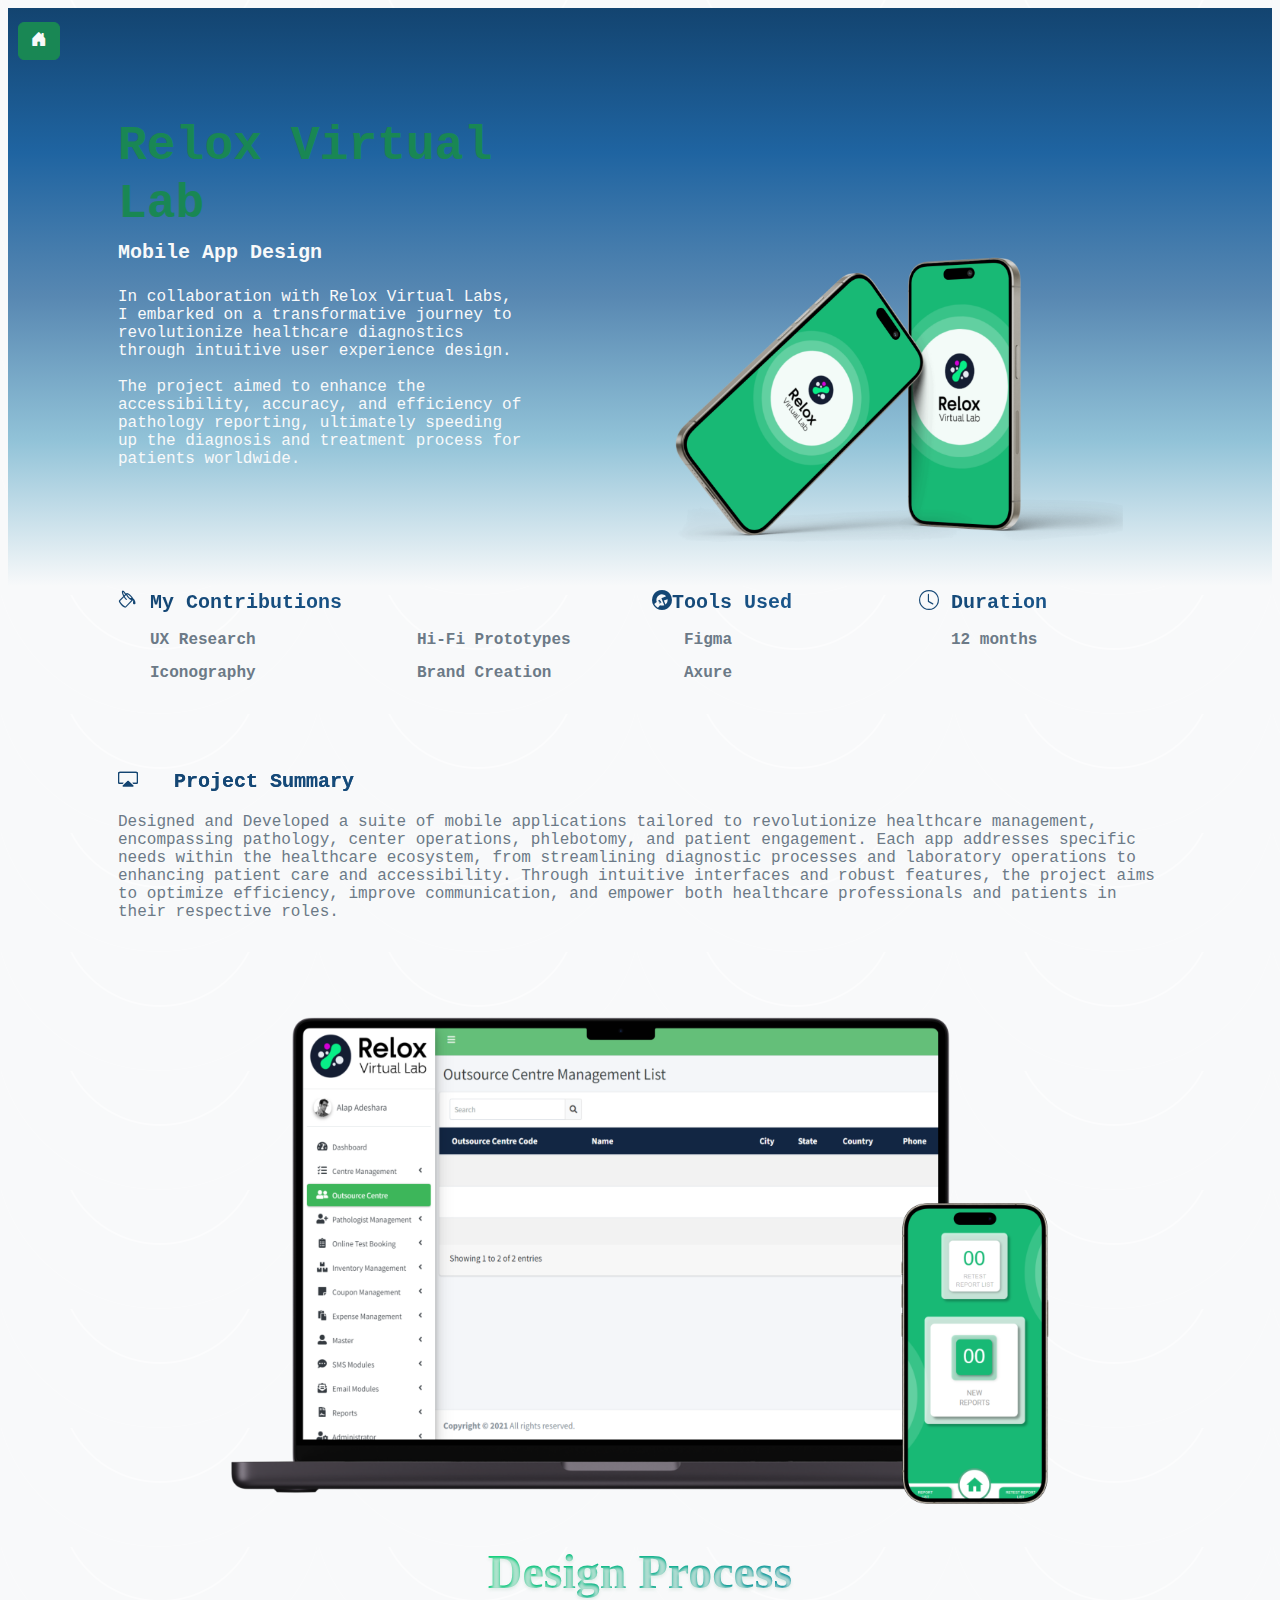
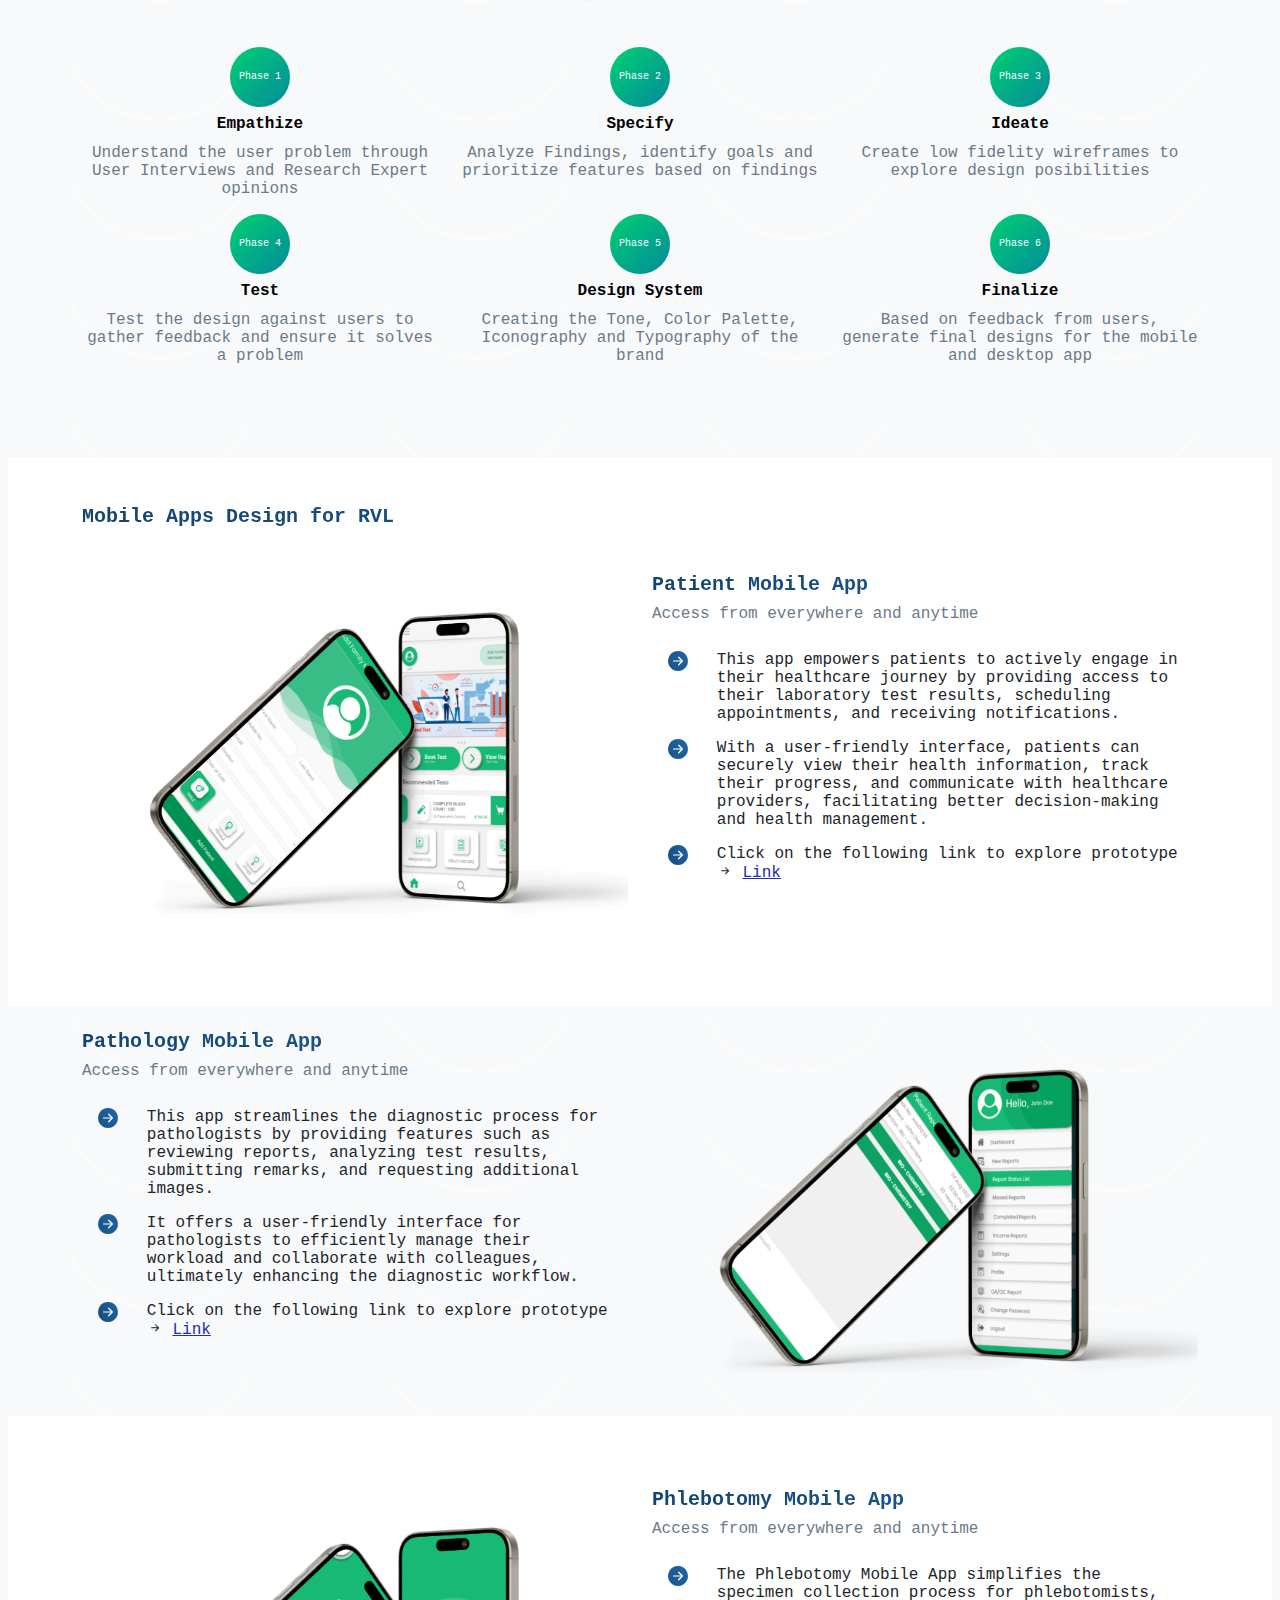
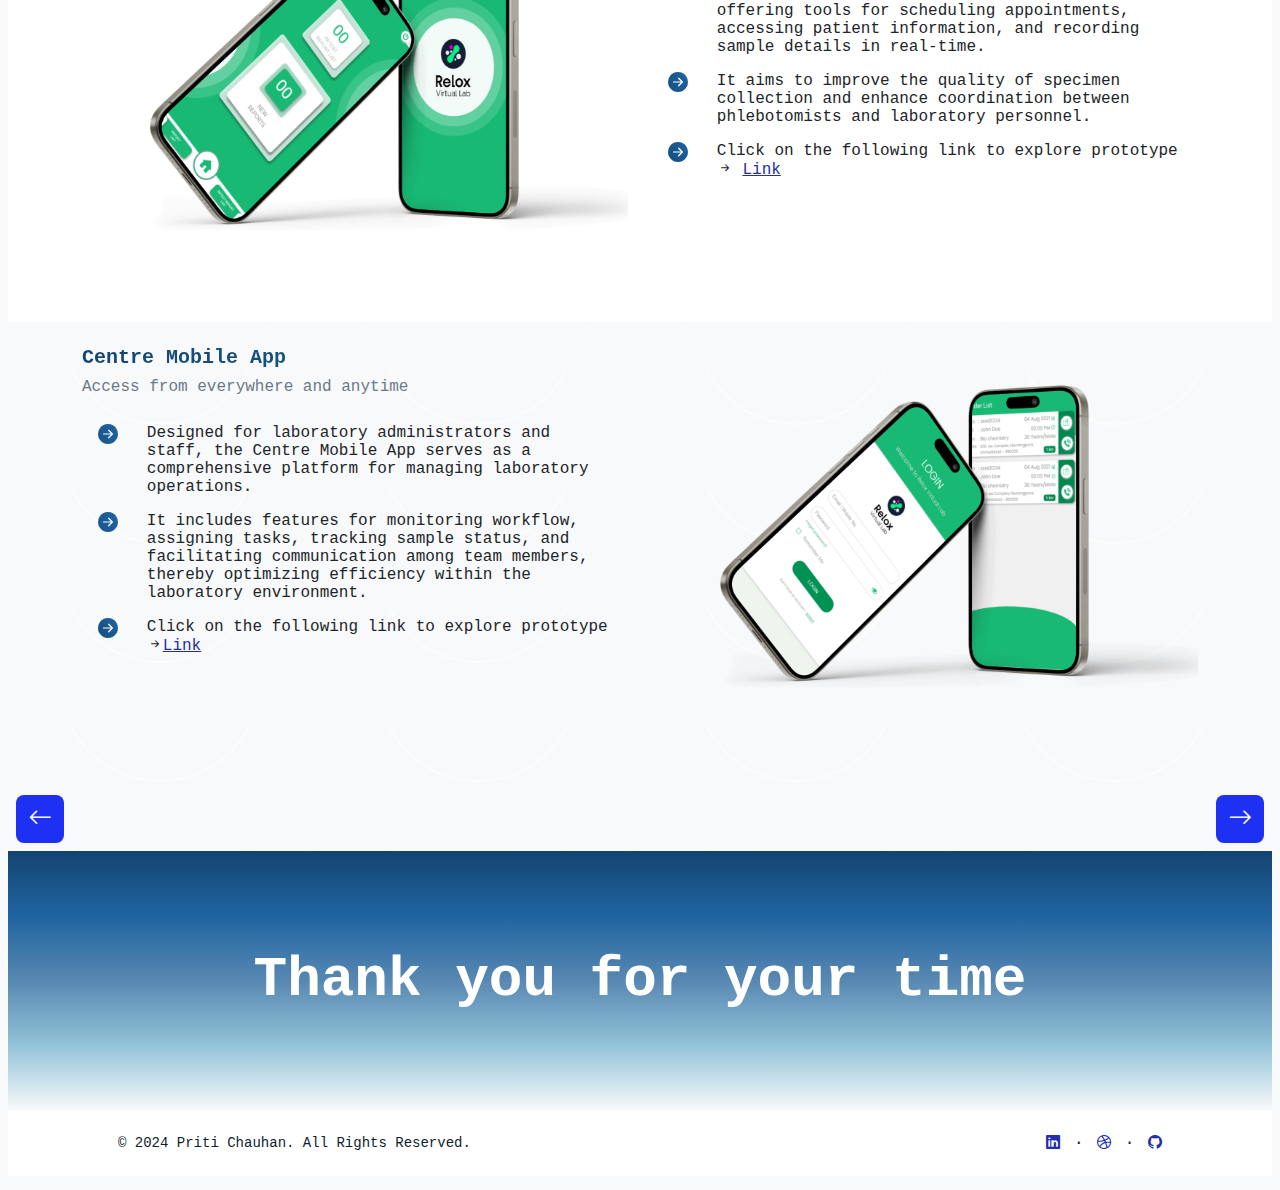
<file: relox.html>
<!DOCTYPE html>
<html lang="en">

<head>
    <meta charset="utf-8" />
    <meta name="viewport" content="width=device-width, initial-scale=1, shrink-to-fit=no" />
    <meta name="description" content="" />
    <meta name="author" content="" />
    <title>Modern Business - Start Bootstrap Template</title>
    <!-- Favicon-->
    <link rel="icon" type="image/x-icon" href="assets/favicon.ico" />
    <!-- Custom Google font-->
    <link rel="preconnect" href="https://fonts.googleapis.com" />
    <link rel="preconnect" href="https://fonts.gstatic.com" crossorigin />
    <link
        href="https://fonts.googleapis.com/css2?family=Plus+Jakarta+Sans:wght@100;200;300;400;500;600;700;800;900&amp;display=swap"
        rel="stylesheet" />
    <!-- Bootstrap icons-->
    <link href="https://cdn.jsdelivr.net/npm/bootstrap-icons@1.8.1/font/bootstrap-icons.css" rel="stylesheet" />
    <!-- Core theme CSS (includes Bootstrap)-->
    <link href="css/styles.css" rel="stylesheet" />
    <link href="css/main.css" rel="stylesheet" />
</head>

<body class="d-flex flex-column h-100 bg-light">
    <main class="flex-shrink-0  ">

        <section class="py-1 relox_bg1">

            <a class="btn btn-success text-light btn " href="index.html" style="margin: 10px 0 10px 10px;"><i
                    class="bi bi-house-door-fill"></i></a>
            <div class="container px-5">
                <div class="row gx-5 ">

                    <!-- Project1-->
                    <div class="col-md-5">
                        <div class="my-5">
                            <h2 class=" fw-bolder text-success"><span class=" d-inline">Relox Virtual Lab</span></h2>
                            <p class="text-light lead fw-bolder mb-4">Mobile App Design</p>
                            <p class="text-light">In collaboration with Relox Virtual Labs, I embarked on a
                                transformative journey to revolutionize healthcare diagnostics through intuitive user
                                experience design. <br><br>The project aimed to enhance the accessibility, accuracy, and
                                efficiency of pathology reporting, ultimately speeding up the diagnosis and treatment
                                process for patients worldwide.</p>
                        </div>
                    </div>
                    <div class="col-sm-7">
                        <!-- Header profile picture-->
                        <div class="d-flex justify-content-center  mt-xxl-0">
                            <div class="profile ">
                                <img class="profile-img" src="assets/rvl.png" alt=" ..." />
                            </div>
                        </div>
                    </div>
                </div>

            </div>
        </section>
        <!-- Projects Section-->
        <section class="py-1">
            <div class="container px-5 mb-5">
                <div class="row">
                    <div class="col-lg-6">
                        <div class="name_skills margin-b-2">
                            <h6 class="title padding-t-5 text-rlx "><i class="bi bi-paint-bucket"></i>
                                My Contributions
                            </h6>
                            <div class="item">
                                <div class="row">
                                    <div class="col-6">
                                        <ul>
                                            <li>UX Research</li>
                                            <li>Iconography</li>
                                        </ul>
                                    </div>
                                    <div class="col-6">
                                        <ul>
                                            <li>Hi-Fi Prototypes</li>
                                            <li>Brand Creation</li>
                                        </ul>
                                    </div>
                                </div>

                            </div>
                        </div>
                    </div>
                    <div class="col-lg-3">
                        <div class="name_skills">
                            <h6 class="title padding-t-5 text-rlx"><i
                                    class="bi bi-wrench-adjustable-circle-fill"></i>Tools Used</h6>
                            <div class="item">
                                <ul>
                                    <li>Figma</li>
                                    <li>Axure</li>
                                </ul>
                            </div>
                        </div>
                    </div>

                    <div class="col-lg-3">
                        <div class="name_skills">
                            <h6 class="title padding-t-5 text-rlx">
                                <i class="bi bi-clock"></i> Duration
                            </h6>
                            <div class="item">
                                <ul>
                                    <li>12 months</li>
                                </ul>
                            </div>
                        </div>
                    </div>
                </div>

            </div>
        </section>
        <!-- project summery -->
        <section class="py-1">
            <div class="container px-5 mb-5">
                <div class="row">
                    <div class="col-lg-12">
                        <div class="item__section mb-4 mb-lg-0">
                            <div class="media">
                                <div class="media-body">
                                    <div class="title_sections mb-0">

                                        <div class="before_title text-rlx">
                                            <h6 class="c-crypto text-rlx"><i class="bi bi-cast"> </i>&nbsp; Project
                                                Summary
                                            </h6>
                                        </div>
                                        <p>Designed and Developed a suite of mobile applications tailored to
                                            revolutionize healthcare
                                            management, encompassing pathology, center operations, phlebotomy, and
                                            patient engagement. Each app addresses specific needs within the healthcare
                                            ecosystem, from streamlining diagnostic processes and laboratory operations
                                            to enhancing patient care and accessibility. Through intuitive interfaces
                                            and robust features, the project aims to optimize efficiency, improve
                                            communication, and empower both healthcare professionals and patients in
                                            their respective roles.
                                        </p>
                                    </div>
                                </div>
                            </div>
                        </div>
                    </div>
                </div>
            </div>
        </section>

        <!-- laptop image  -->
        <section class="my-4">
            <div class="container-fluid">
                <div class="row">
                    <div class="col-md-2">
                        <!-- <img src="assets/rvl.png" width="100%"> -->
                    </div>
                    <div class="col-md-8">
                        <img src="assets/pc4.png" width="100%">
                    </div>
                    <div class="col-md-2">
                        <!-- <img src="assets/rvl3.png" width="100%"> -->
                    </div>
                </div>
            </div>
        </section>

        <!-- design process  -->
        <section class="services_section padding-t-6 padding-b-6 process my-3">
            <div class="container">
                <div class="row">
                    <div class="col-12">
                        <div class="title_sections">
                            <div class="before_title mb-5 text-center mt-3">
                                <span class="c-black">Design Process</span>
                            </div>
                        </div>
                    </div>
                </div>
                <div class="row">
                    <div class="col-md-6 col-lg-4 mb-5 mb-lg-0 padding-r-5">
                        <div class="items_serv sevice_block justify-content-center text-center myprocess">
                            <div class="icon--top relox_bg1" id="circle">
                                Phase 1
                            </div>
                            <div class="txt">
                                <h5 class="mt-2">Empathize</h5>
                                <p>
                                    Understand the user problem through User Interviews and Research Expert opinions
                                </p>
                            </div>
                        </div>
                    </div>
                    <div class="col-md-6 col-lg-4 mb-5 mb-lg-0">
                        <div class="items_serv justify-content-center text-center sevice_block">
                            <div class="icon--top relox_bg1" id="circle">
                                Phase 2
                            </div>
                            <div class="txt">
                                <h5 class="mt-2">Specify</h5>
                                <p>
                                    Analyze Findings, identify goals and prioritize features based on findings
                                </p>
                            </div>
                        </div>
                    </div>
                    <div class="col-md-6 col-lg-4 mb-5 mb-lg-0 padding-right-5">
                        <div class="items_serv justify-content-center text-center sevice_block">
                            <div class="icon--top relox_bg1" id="circle">
                                Phase 3
                            </div>
                            <div class="txt">
                                <h5 class="mt-2">Ideate</h5>
                                <p>
                                    Create low fidelity wireframes to explore design posibilities
                                </p>
                            </div>
                        </div>
                    </div>
                    <div class="col-md-6 col-lg-4 mb-5 mb-lg-0 padding-right-5">
                        <div class="items_serv justify-content-center text-center sevice_block">
                            <div class="icon--top relox_bg1" id="circle">
                                Phase 4
                            </div>
                            <div class="txt">
                                <h5 class="mt-2">Test</h5>
                                <p>
                                    Test the design against users to gather feedback and ensure it solves a problem
                                </p>
                            </div>
                        </div>
                    </div>
                    <div class="col-md-6 col-lg-4 mb-5 mb-lg-0">
                        <div class="items_serv justify-content-center text-center sevice_block">
                            <div class="icon--top relox_bg1" id="circle">
                                Phase 5
                            </div>
                            <div class="txt">
                                <h5 class="mt-2">Design System</h5>
                                <p>
                                    Creating the Tone, Color Palette, Iconography and Typography of the brand
                                </p>
                            </div>
                        </div>
                    </div>
                    <div class="col-md-6 col-lg-4 mb-5 mb-lg-0">
                        <div class="items_serv justify-content-center text-center sevice_block">
                            <div class="icon--top relox_bg1" id="circle">
                                Phase 6
                            </div>
                            <div class="txt">
                                <h5 class="mt-2">Finalize</h5>
                                <p>
                                    Based on feedback from users, generate final designs for the mobile and desktop app
                                </p>
                            </div>
                        </div>
                    </div>
                </div>
            </div>
        </section>

        <!-- detailsss  -->

        <!-- <section class="py-5 bg_details text-white">
            <div class="container px-5 ">
                <div class="text-center">
                    <h2 class="display-4 fw-bolder mb-4 title_app">Mobile Apps Design for RVL</h2>
                </div>
                <div class="row">
                    <div class="col-md-3">
                        <h6 class="text_app">Patient Mobile App</h6>
                        <img src="assets/rvl.png" class="rounded  img-thumbnail">
                    </div>
                    <div class="col-md-3">
                        <h6 class="text_app">pathology Mobile App</h6>
                        <img src="assets/rvl.png" class="rounded  img-thumbnail">
                    </div>
                    <div class="col-md-3">
                        <h6 class="text_app">Centre Mobile App</h6>
                        <img src="assets/rvl.png" class="rounded  img-thumbnail">
                    </div>
                    <div class="col-md-3">
                        <h6 class="text_app">phlebotomy Mobile App</h6>
                        <img src="assets/rvl.png" class="rounded  img-thumbnail">
                    </div>
                </div>
            </div>
        </section> -->
        <!-- -----RVL-Patient1--  -->
        <section
            class="features_section upgrade_item padding-t-6 padding-b-4 bg-white position-relative z-index-1 py-5">
            <div class="container">
                <div class="title_sections margin-b-4">
                    <div class="before_title">
                        <h3 class="text-rlx fw-bolder">Mobile Apps Design for RVL</h3>
                    </div>
                </div>
                <div class="row">
                    <!-- img -->
                    <div class="col-lg-6 mx-auto">
                        <div class="images aos-init aos-animate" data-aos="fade-up" data-aos-delay="0">
                            <img src="assets/rvl4.png" class="img-fluid">
                        </div>
                    </div>
                    <!-- text -->
                    <div class="col-lg-6 ml-auto mt-4 mt-lg-0">
                        <div class="title_sections">
                            <!-- <div class="before_title">
                                <span class="c-crypto">Focus 1</span>
                            </div> -->
                            <h4 class="text-rlx fw-bolder mt-4">Patient Mobile App</h4>
                            <p>
                                Access from everywhere and anytime
                            </p>
                            <ul class="list-group">
                                <li class="list-group-item media border-0 d-inline-flex">
                                    <i class="bi bi-arrow-right-circle-fill d-inline text-rlx" style="display: inline !important;font-style: normal;
                                     "></i>&nbsp;&nbsp;&nbsp;
                                    <div class="media-body">
                                        This app empowers patients to actively engage in their healthcare journey by
                                        providing access to their laboratory test results, scheduling appointments, and
                                        receiving notifications.
                                    </div>
                                </li>
                                <li class="list-group-item media border-0 d-inline-flex">
                                    <i class="bi bi-arrow-right-circle-fill d-inline text-rlx" style="display: inline !important;font-style: normal;
                                    "></i>&nbsp;&nbsp;&nbsp;
                                    <div class="media-body">
                                        With a user-friendly interface, patients can securely
                                        view their health information, track their progress, and communicate with
                                        healthcare providers, facilitating better decision-making and health management.
                                    </div>
                                </li>
                                <li class="list-group-item media border-0 d-inline-flex">
                                    <i class="bi bi-arrow-right-circle-fill d-inline text-rlx" style="display: inline !important;font-style: normal;
                                    "></i>&nbsp;&nbsp;&nbsp;
                                    <div class="media-body">
                                        Click on the following link to explore prototype <i
                                            class="bi bi-arrow-right-short"></i> <a
                                            href="https://mfe4fh.axshare.com/#id=yxrqtk&p=dashboard&c=1"
                                            target="_blank">Link</a>
                                    </div>
                                </li>
                            </ul>
                        </div>
                    </div>

                </div>
            </div>
        </section>

        <!-- -----RVL-pathology--  -->
        <section class="features_section upgrade_item   position-relative z-index-1">
            <div class="container">
                <div class="row flex-column-reverse flex-lg-row">
                    <!-- text -->
                    <div class="col-lg-6 ml-auto mt-4 mt-lg-0">
                        <div class="title_sections">
                            <!-- <div class="before_title">
                                <span class="c-crypto">Focus 1</span>
                            </div> -->
                            <h4 class="text-rlx fw-bolder mt-4">Pathology Mobile App</h4>
                            <p>
                                Access from everywhere and anytime
                            </p>
                            <ul class="list-group">
                                <li class="list-group-item media border-0 d-inline-flex">
                                    <i class="bi bi-arrow-right-circle-fill d-inline text-rlx" style="display: inline !important;font-style: normal;
                                     "></i>&nbsp;&nbsp;&nbsp;
                                    <div class="media-body">
                                        This app streamlines the diagnostic process for pathologists by providing
                                        features such as reviewing reports, analyzing test results, submitting remarks,
                                        and requesting additional images.
                                    </div>
                                </li>
                                <li class="list-group-item media border-0 d-inline-flex">
                                    <i class="bi bi-arrow-right-circle-fill d-inline text-rlx" style="display: inline !important;font-style: normal;
                                    "></i>&nbsp;&nbsp;&nbsp;
                                    <div class="media-body">
                                        It offers a user-friendly interface for pathologists to efficiently manage their
                                        workload and collaborate with colleagues, ultimately enhancing the diagnostic
                                        workflow.
                                    </div>
                                </li>
                                <li class="list-group-item media border-0 d-inline-flex">
                                    <i class="bi bi-arrow-right-circle-fill d-inline text-rlx" style="display: inline !important;font-style: normal;
                                    "></i>&nbsp;&nbsp;&nbsp;
                                    <div class="media-body">
                                        Click on the following link to explore prototype <i
                                            class="bi bi-arrow-right-short"></i> <a
                                            href="https://5wysgj.axshare.com/#id=rulr4u&p=dashboard&g=1"
                                            target="_blank">Link</a>
                                    </div>
                                </li>
                            </ul>
                        </div>
                    </div>

                    <!-- img -->
                    <div class="col-md-8 col-lg-6 mx-auto">
                        <div class="images aos-init aos-animate" data-aos="fade-up" data-aos-delay="0">
                            <img src="assets/patho.png" class="img-fluid">
                        </div>
                    </div>

                </div>
            </div>
        </section>
        <!-- -----RVL-phlebotomy--  -->
        <section
            class="features_section upgrade_item padding-t-6 padding-b-4  bg-white position-relative z-index-1 py-5">
            <div class="container">

                <div class="row">
                    <!-- img -->
                    <div class="col-lg-6 mx-auto">
                        <div class="images aos-init aos-animate" data-aos="fade-up" data-aos-delay="0">
                            <img src="assets/rvl2.png" class="img-fluid">
                        </div>
                    </div>
                    <!-- text -->
                    <div class="col-lg-6 ml-auto mt-4 mt-lg-0">
                        <div class="title_sections">
                            <!-- <div class="before_title">
                            <span class="c-crypto">Focus 1</span>
                        </div> -->
                            <h4 class="text-rlx fw-bolder mt-4">Phlebotomy Mobile App</h4>
                            <p>
                                Access from everywhere and anytime
                            </p>
                            <ul class="list-group">
                                <li class="list-group-item media border-0 d-inline-flex">
                                    <i class="bi bi-arrow-right-circle-fill d-inline text-rlx" style="display: inline !important;font-style: normal;
                                 "></i>&nbsp;&nbsp;&nbsp;
                                    <div class="media-body">
                                        The Phlebotomy Mobile App simplifies the specimen collection process for
                                        phlebotomists, offering tools for scheduling appointments, accessing patient
                                        information, and recording sample details in real-time.
                                    </div>
                                </li>
                                <li class="list-group-item media border-0 d-inline-flex">
                                    <i class="bi bi-arrow-right-circle-fill d-inline text-rlx" style="display: inline !important;font-style: normal;
                                "></i>&nbsp;&nbsp;&nbsp;
                                    <div class="media-body">
                                        It aims to improve the quality of specimen collection and enhance coordination
                                        between phlebotomists and laboratory personnel.
                                    </div>
                                </li>
                                <li class="list-group-item media border-0 d-inline-flex">
                                    <i class="bi bi-arrow-right-circle-fill d-inline text-rlx" style="display: inline !important;font-style: normal;
                                "></i>&nbsp;&nbsp;&nbsp;
                                    <div class="media-body">
                                        Click on the following link to explore prototype <i
                                            class="bi bi-arrow-right-short"></i> <a
                                            href="https://ie213g.axshare.com/#id=3w521l&p=dashboard&c=1"
                                            target="_blank">Link</a>
                                    </div>
                                </li>
                            </ul>
                        </div>
                    </div>

                </div>
            </div>
        </section>
        <!-- -----RVL-Centre--  -->
        <section class="features_section upgrade_item   position-relative z-index-1">
            <div class="container">
                <div class="row flex-column-reverse flex-lg-row">
                    <!-- text -->
                    <div class="col-lg-6 ml-auto mt-4 mt-lg-0">
                        <div class="title_sections">
                            <!-- <div class="before_title">
                                <span class="c-crypto">Focus 1</span>
                            </div> -->
                            <h4 class="text-rlx fw-bolder mt-4">Centre Mobile App</h4>
                            <p>
                                Access from everywhere and anytime
                            </p>
                            <ul class="list-group">
                                <li class="list-group-item media border-0 d-inline-flex">
                                    <i class="bi bi-arrow-right-circle-fill d-inline text-rlx" style="display: inline !important;font-style: normal;
                                     "></i>&nbsp;&nbsp;&nbsp;
                                    <div class="media-body">
                                        Designed for laboratory administrators and staff, the Centre Mobile App serves
                                        as a comprehensive platform for managing laboratory operations.
                                    </div>
                                </li>
                                <li class="list-group-item media border-0 d-inline-flex">
                                    <i class="bi bi-arrow-right-circle-fill d-inline text-rlx" style="display: inline !important;font-style: normal;
                                    "></i>&nbsp;&nbsp;&nbsp;
                                    <div class="media-body">
                                        It includes features for monitoring workflow, assigning tasks, tracking sample
                                        status, and facilitating communication among team members, thereby optimizing
                                        efficiency within the laboratory environment.
                                    </div>
                                </li>
                                <li class="list-group-item media border-0 d-inline-flex">
                                    <i class="bi bi-arrow-right-circle-fill d-inline text-rlx" style="display: inline !important;font-style: normal;
                                    "></i>&nbsp;&nbsp;&nbsp;
                                    <div class="media-body">
                                        Click on the following link to explore prototype <i
                                            class="bi bi-arrow-right-short"></i><a
                                            href="https://jaotxd.axshare.com/#id=9i1ore&p=splashscreen"
                                            target="_blank">Link</a>
                                    </div>
                                </li>
                            </ul>
                        </div>
                    </div>

                    <!-- img -->
                    <div class="col-md-8 col-lg-6 mx-auto">
                        <div class="images aos-init aos-animate" data-aos="fade-up" data-aos-delay="0">
                            <img src="assets/center.png" class="img-fluid">
                        </div>
                    </div>

                </div>
            </div>
        </section>
        <!-- Page Content-->
        <div class="container-fluid px-5 my-5">
            <div class="row">
                <div class="col-md-6 mb-4">
                    <div class="feature bg-primary hms_bg text-white rounded-3 m-3 position-absolute  start-0">
                        <a href="index.html" class="text-decoration-none text-light"><i
                                class="bi bi-arrow-left"></i></a>
                    </div>
                </div>
                <div class="col-md-6 mb-4">
                    <div class="feature bg-primary hms_bg text-white rounded-3 m-3 position-absolute end-0">
                        <a href="hms.html" class="text-decoration-none text-light"><i class="bi bi-arrow-right"></i></a>
                    </div>
                </div>
            </div>

        </div>




        <button type="button" class="btn btn-floating btn-lg bg-gradient-primary-to-secondary" id="btn-back-to-top"><i
                class="bi bi-arrow-up"></i>
        </button>

        <!-- Call to action section-->
        <section class="py-5 relox_bg1 text-white">
            <div class="container px-5 my-5">
                <div class="text-center">
                    <h2 class="display-4 fw-bolder mb-4">Thank you for your time</h2>
                    <!-- <a class="btn btn-outline-light btn-lg px-5 py-3 fs-6 fw-bolder" href="contact.html">Contact me</a> -->
                </div>
            </div>
        </section>
    </main>

    <!-- Footer-->

    <footer class="bg-white py-4 mt-auto">
        <div class="container px-5">
            <div class="row align-items-center justify-content-between flex-column flex-sm-row">
                <div class="col-auto">
                    <div class="small m-0"> &copy; 2024 Priti Chauhan. All Rights Reserved.</div>
                </div>
                <div class="col-auto">
                    <a class="small" href="https://www.linkedin.com/in/priti-chauhan-a69699244/" target="_blank"><i
                            class="bi bi-linkedin"></i></a>
                    <span class="mx-1">&middot;</span>
                    <a class="small" href="https://dribbble.com/Pritikc"><i class="bi bi-dribbble"
                            target="_blank"></i></a>
                    <span class="mx-1">&middot;</span>
                    <a class="small" href="https://github.com/pritikc"><i class="bi bi-github" target="_blank"></i></a>
                </div>
            </div>
        </div>
    </footer>
    <!-- Bootstrap core JS-->
    <script src="https://cdn.jsdelivr.net/npm/bootstrap@5.2.3/dist/js/bootstrap.bundle.min.js"></script>
    <!-- Core theme JS-->
    <script src="js/scripts.js"></script>
</body>

</html>
</file>
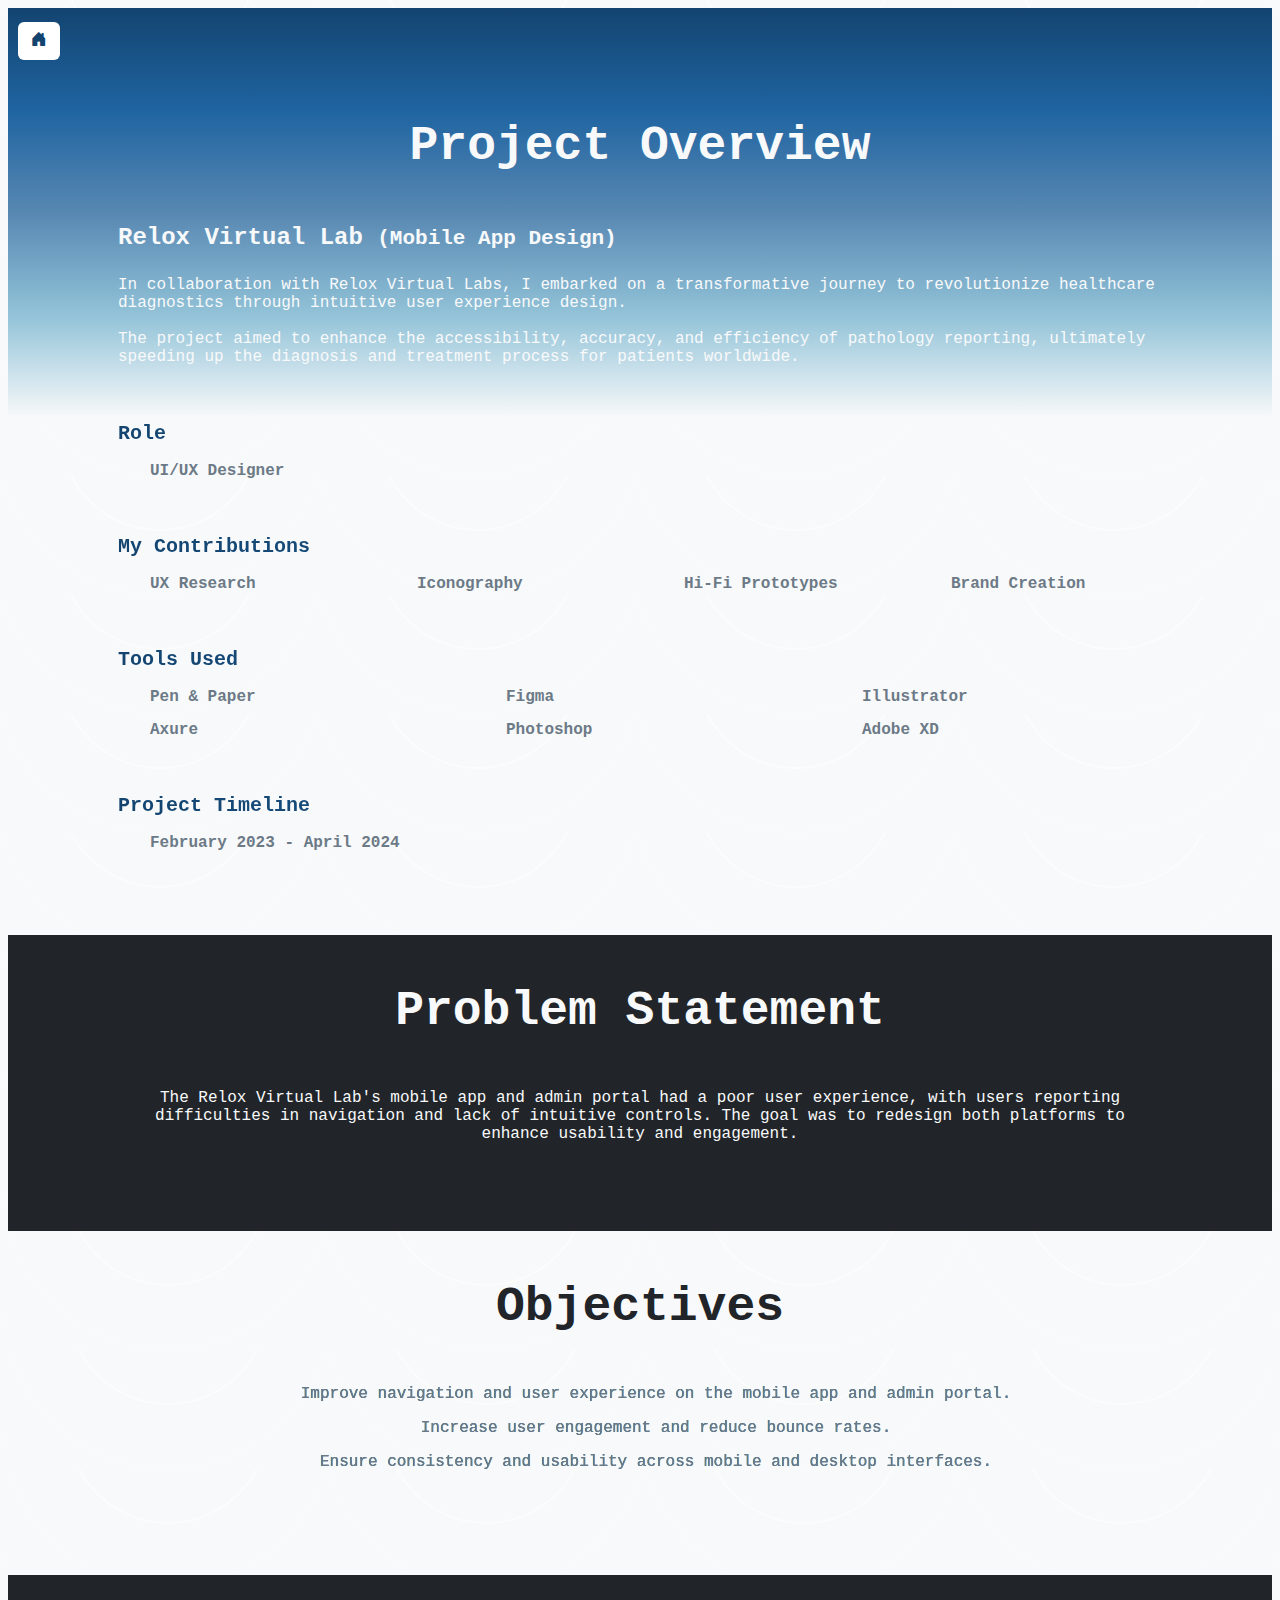
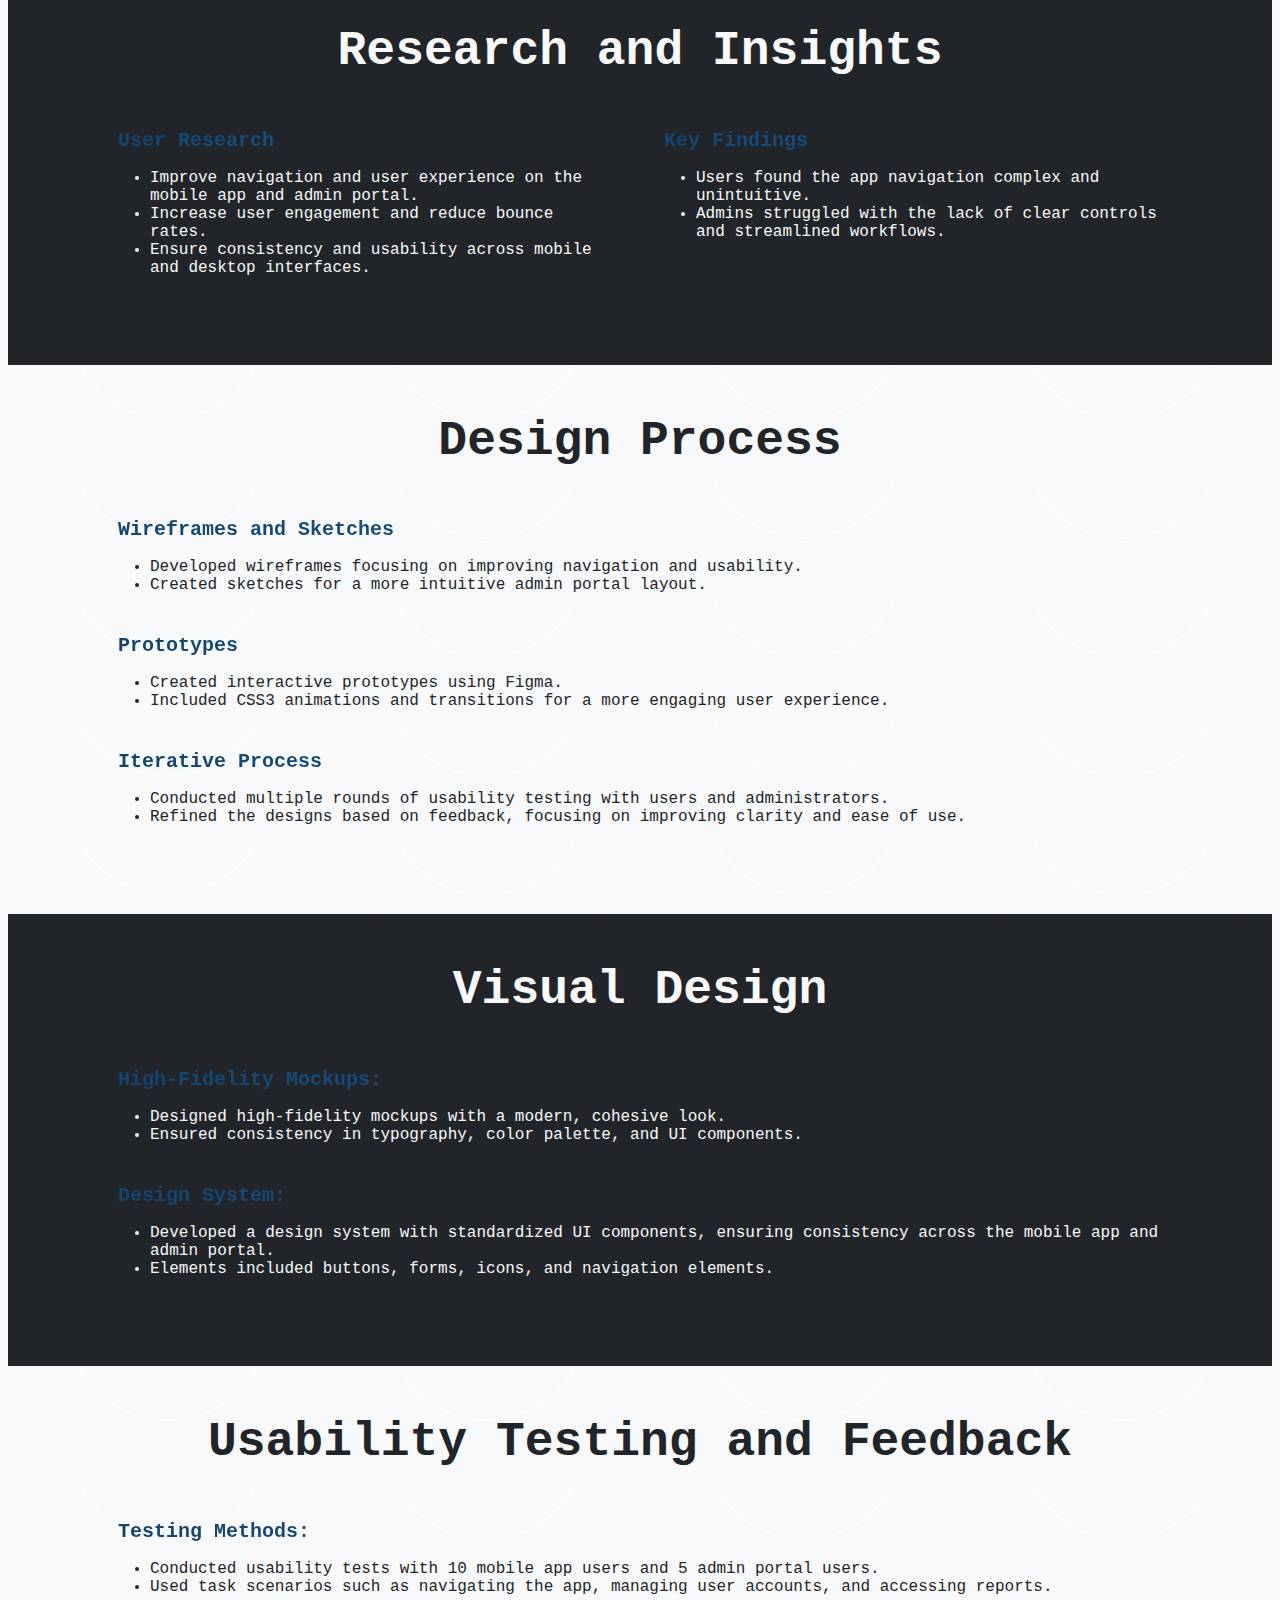
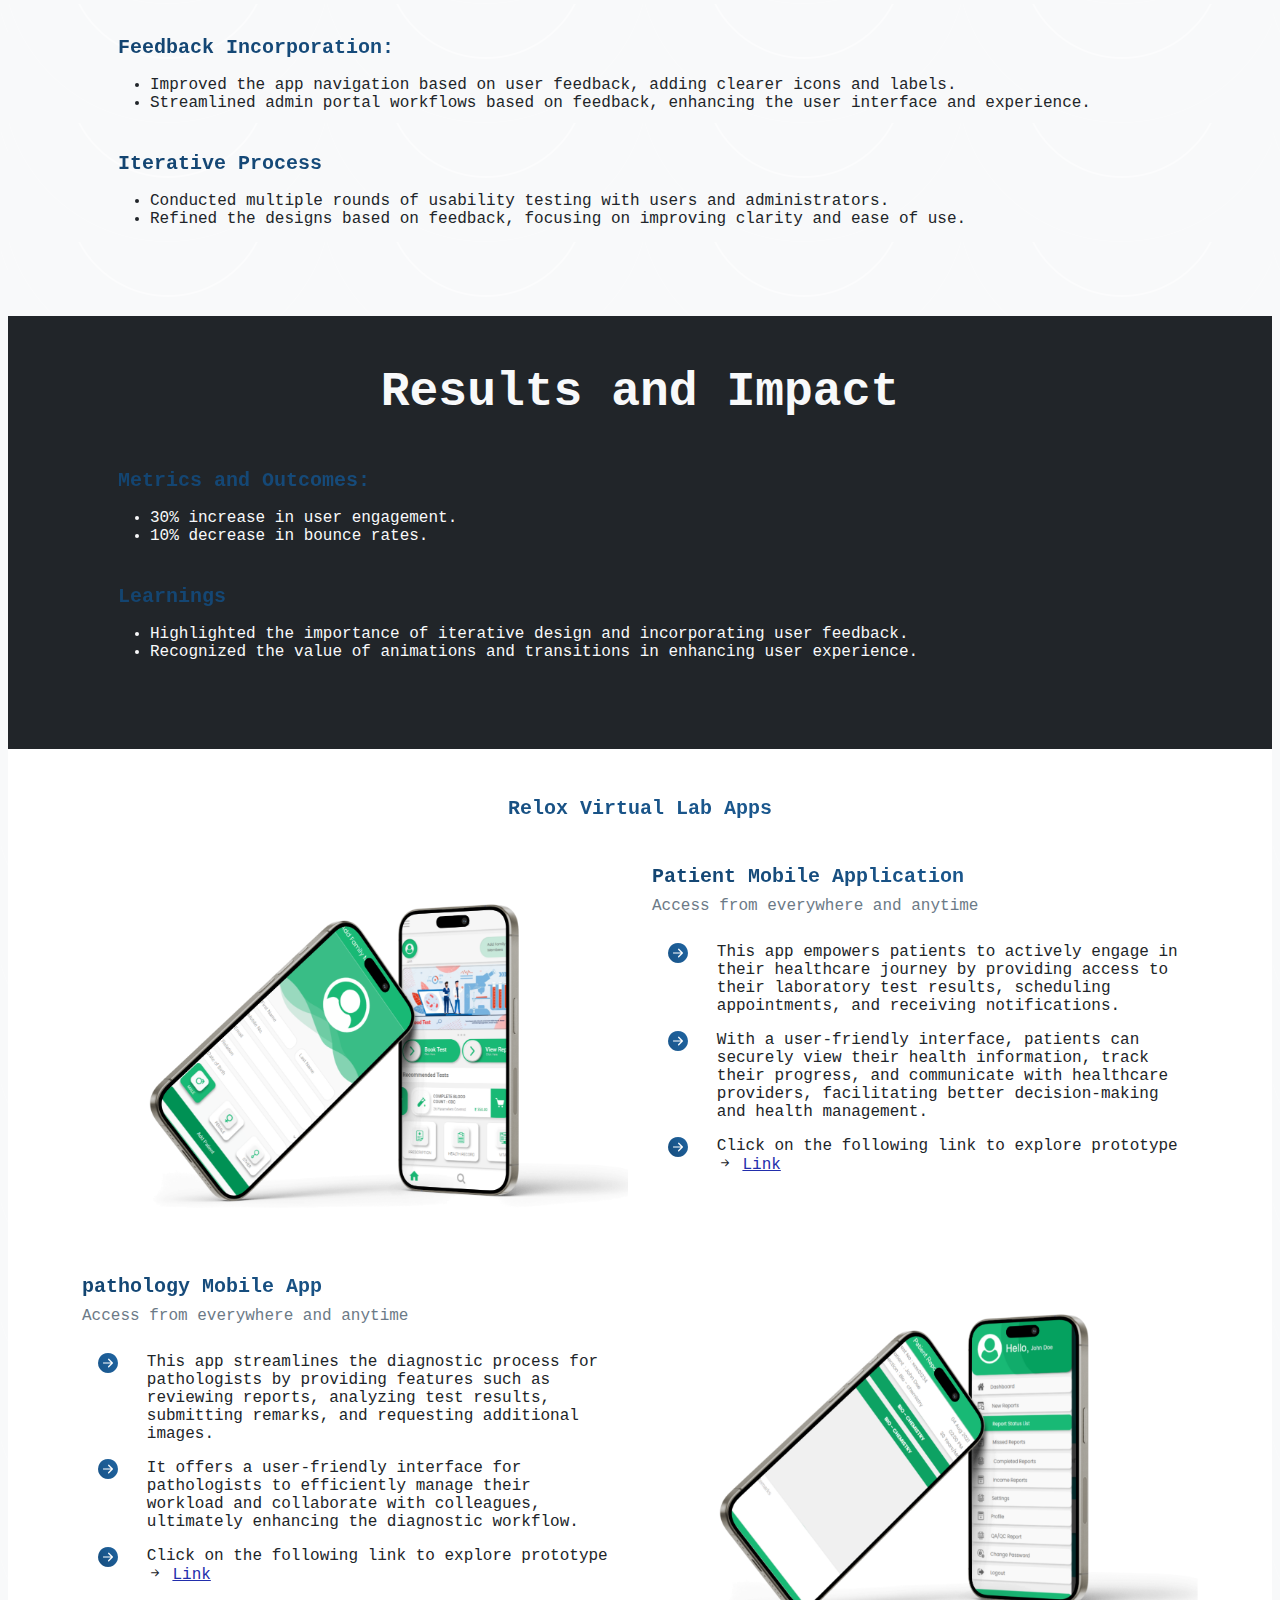
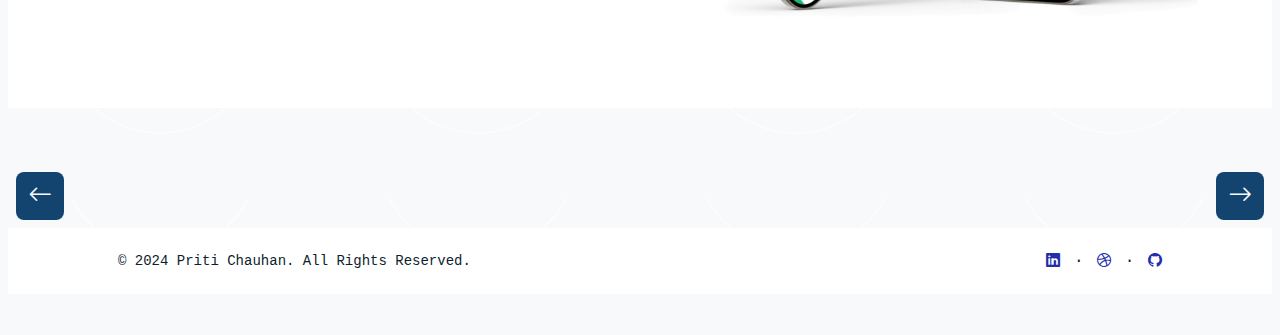
<file: relox2.html>
<!DOCTYPE html>
<html lang="en">

<head>
    <meta charset="utf-8" />
    <meta name="viewport" content="width=device-width, initial-scale=1, shrink-to-fit=no" />
    <meta name="description" content="" />
    <meta name="author" content="" />
    <title>RVL - Case Study</title>
    <!-- Favicon-->
    <link rel="icon" type="image/x-icon" href="assets/favicon.ico" />
    <!-- Custom Google font-->
    <link rel="preconnect" href="https://fonts.googleapis.com" />
    <link rel="preconnect" href="https://fonts.gstatic.com" crossorigin />
    <link
        href="https://fonts.googleapis.com/css2?family=Plus+Jakarta+Sans:wght@100;200;300;400;500;600;700;800;900&amp;display=swap"
        rel="stylesheet" />
    <!-- Bootstrap icons-->
    <link href="https://cdn.jsdelivr.net/npm/bootstrap-icons@1.8.1/font/bootstrap-icons.css" rel="stylesheet" />
    <!-- Core theme CSS (includes Bootstrap)-->
    <link href="css/styles.css" rel="stylesheet" />
    <link href="css/main.css" rel="stylesheet" />
</head>

<body class="d-flex flex-column h-100 bg-light">
    <main class="flex-shrink-0">
        <section class="py-1 relox_bg1">
            <a class="btn btn_text text-light btn" href="index.html" style="margin: 10px 0 10px 10px"><i
                    class="bi bi-house-door-fill"></i></a>
            <div class="container px-5">
                <div class="row gx-5">
                    <!-- Project1-->
                    <div class="col-md-12">
                        <div class="my-5">
                            <h2 class="fw-bolder text-light text-center mb-5">
                                <span class="d-inline">Project Overview</span>
                            </h2>
                            <h4 class="text-light fw-bolder mb-4">
                                Relox Virtual Lab <small>(Mobile App Design)</small>
                            </h4>
                            <p class="text-light">
                                In collaboration with Relox Virtual Labs, I embarked on a
                                transformative journey to revolutionize healthcare diagnostics
                                through intuitive user experience design. <br /><br />The
                                project aimed to enhance the accessibility, accuracy, and
                                efficiency of pathology reporting, ultimately speeding up the
                                diagnosis and treatment process for patients worldwide.
                            </p>
                        </div>
                    </div>
                </div>
            </div>
        </section>
        <!-- Projects Section-->
        <section class="py-1">
            <div class="container px-5 mb-5">
                <div class="row">
                    <div class="col-lg-12 mb-4">
                        <div class="name_skills margin-b-2">
                            <h6 class="title padding-t-5 text-rlx">
                                <!-- <i class="bi bi-paint-bucket"> </i> -->
                                Role
                            </h6>
                            <div class="item">
                                <div class="row">
                                    <div class="col-3">
                                        <ul>
                                            <li>UI/UX Designer</li>
                                        </ul>
                                    </div>
                                </div>
                            </div>
                        </div>
                    </div>
                    <div class="col-lg-12 mb-4">
                        <div class="name_skills margin-b-2">
                            <h6 class="title padding-t-5 text-rlx">
                                <!-- <i class="bi bi-paint-bucket"> </i> -->
                                My Contributions
                            </h6>
                            <div class="item">
                                <div class="row">
                                    <div class="col-3">
                                        <ul>
                                            <li>UX Research</li>
                                        </ul>
                                    </div>
                                    <div class="col-3">
                                        <ul>
                                            <li>Iconography</li>
                                        </ul>
                                    </div>
                                    <div class="col-3">
                                        <ul>
                                            <li>Hi-Fi Prototypes</li>
                                        </ul>
                                    </div>
                                    <div class="col-3">
                                        <ul>
                                            <li>Brand Creation</li>
                                        </ul>
                                    </div>
                                </div>
                            </div>
                        </div>
                    </div>
                    <div class="col-lg-12 mb-4">
                        <div class="name_skills">
                            <h6 class="title padding-t-5 text-rlx">
                                <!-- <i  class="bi bi-wrench-adjustable-circle-fill"></i> -->
                                Tools Used
                            </h6>
                            <div class="row">
                                <div class="col-lg-4">
                                    <div class="item">
                                        <ul>
                                            <li>Pen & Paper</li>
                                            <li>Axure</li>
                                        </ul>
                                    </div>
                                </div>
                                <div class="col-lg-4">
                                    <div class="item">
                                        <ul>
                                            <li>Figma</li>
                                            <li>Photoshop</li>
                                        </ul>
                                    </div>
                                </div>
                                <div class="col-lg-4">
                                    <div class="item">
                                        <ul>
                                            <li>Illustrator</li>
                                            <li>Adobe XD</li>
                                        </ul>
                                    </div>
                                </div>

                            </div>
                        </div>
                    </div>

                    <div class="col-lg-12">
                        <div class="name_skills">
                            <h6 class="title padding-t-5 text-rlx">
                                <!-- <i class="bi bi-clock"></i>  -->
                                <!-- Duration -->
                                Project Timeline
                            </h6>
                            <div class="item">
                                <ul>
                                    <!-- <li>12 months</li> -->
                                    <li>February 2023 - April 2024</li>
                                </ul>
                            </div>
                        </div>
                    </div>
                </div>
            </div>
        </section>

        <!-- Problem Statement -->
        <section class="py-5 bg-dark">
            <h2 class="fw-bolder text-light text-center mb-5">
                <span class="d-inline">Problem Statement</span>
            </h2>

            <div class="container px-5">
                <div class="row gx-5">
                    <div class="col-lg-12 mb-4">
                        <div class="name_skills margin-b-2">
                            <p class="text-light text-center">
                                The Relox Virtual Lab's mobile app and admin portal had a poor
                                user experience, with users reporting difficulties in
                                navigation and lack of intuitive controls. The goal was to
                                redesign both platforms to enhance usability and engagement.
                            </p>
                        </div>
                    </div>
                </div>
            </div>
        </section>
        <!-- Objectives -->
        <section class="py-5 bg-light">
            <h2 class="fw-bolder text-dark text-center mb-5">
                <span class="d-inline">Objectives </span>
            </h2>

            <div class="container px-5">
                <div class="row gx-5">
                    <div class="col-lg-12 mb-4">
                        <div class="name_skills margin-b-2">
                            <h6 class="title padding-t-5 text-rlx text-center">
                                <ul>
                                    <li>
                                        Improve navigation and user experience on the mobile app
                                        and admin portal.
                                    </li>
                                    <li>Increase user engagement and reduce bounce rates.</li>
                                    <li>
                                        Ensure consistency and usability across mobile and desktop
                                        interfaces.
                                    </li>
                                </ul>
                            </h6>
                        </div>
                    </div>
                </div>
            </div>
        </section>

        <!-- Research and Insights -->
        <section class="py-5 bg-dark">
            <h2 class="fw-bolder text-light text-center mb-5">
                <span class="d-inline">Research and Insights</span>
            </h2>

            <div class="container px-5">
                <div class="row gx-5">
                    <div class="col-lg-6 mb-4">
                        <div class="name_skills margin-b-2">
                            <h6 class="title padding-t-5 text-rlx">User Research</h6>
                        </div>
                        <div class="text-light g-5">
                            <ul>
                                <li>
                                    Improve navigation and user experience on the mobile app and
                                    admin portal.
                                </li>
                                <li>Increase user engagement and reduce bounce rates.</li>
                                <li>
                                    Ensure consistency and usability across mobile and desktop
                                    interfaces.
                                </li>
                            </ul>
                        </div>
                    </div>
                    <div class="col-lg-6 mb-4">
                        <div class="name_skills margin-b-2">
                            <h6 class="title padding-t-5 text-rlx">Key Findings</h6>
                        </div>

                        <div class="text-light g-5">
                            <ul>
                                <li>
                                    Users found the app navigation complex and unintuitive.
                                </li>
                                <li>
                                    Admins struggled with the lack of clear controls and
                                    streamlined workflows.
                                </li>
                            </ul>
                        </div>
                    </div>
                </div>
            </div>
        </section>
        <!-- Design Process -->
        <section class="py-5 bg-light">
            <h2 class="fw-bolder text-dark text-center mb-5">
                <span class="d-inline">Design Process </span>
            </h2>

            <div class="container px-5">
                <div class="row gx-5">
                    <div class="col-lg-12 mb-4">
                        <div class="name_skills margin-b-2">
                            <h6 class="title padding-t-5 text-rlx">
                                Wireframes and Sketches
                            </h6>
                        </div>

                        <div class="text-dark g-5">
                            <ul>
                                <li>
                                    Developed wireframes focusing on improving navigation and
                                    usability.
                                </li>
                                <li>
                                    Created sketches for a more intuitive admin portal layout.
                                </li>
                            </ul>
                        </div>
<!--                         <div class="row">
                            <div class="col-lg-3"><img class="img-fluid" src="assets/sketches/hmslogin.JPG"
                                    height="200px"></div>
                            <div class="col-lg-3"><img class="img-fluid" src="assets/sketches/hmsdashboard.JPG"
                                    height="200px"></div>
                            <div class="col-lg-3"><img class="img-fluid" src="assets/sketches/hmspationadd.JPG"
                                    height="200px"></div>
                            <div class="col-lg-3"><img class="img-fluid" src="assets/sketches/hmsoptions.JPG"
                                    height="200px"></div>
                        </div> -->
                    </div>
                </div>

                <div class="row gx-5">
                    <div class="col-lg-12 mb-4">
                        <div class="name_skills margin-b-2">
                            <h6 class="title padding-t-5 text-rlx">Prototypes</h6>
                        </div>
                        <div class="text-dark g-5">
                            <ul>
                                <li>Created interactive prototypes using Figma.</li>
                                <li>
                                    Included CSS3 animations and transitions for a more engaging
                                    user experience.
                                </li>
                            </ul>
                        </div>

                        <div class="row container">
<!--                             <div class="col-lg-12"><img class="img-fluid" src="assets/prototype/hmstablet.png"
                                    height="200px" width="1200px"></div> -->
                            <!-- <div class="col-lg-3"><img src="assets/sketches/hmsdashboard.JPG" height="250px"></div>
                            <div class="col-lg-3"><img src="assets/sketches/hmspationadd.JPG" height="250px"></div>
                            <div class="col-lg-3"><img src="assets/sketches/hmsoptions.JPG" height="250px"></div> -->
                        </div>
                    </div>
                </div>

                <div class="row gx-5">
                    <div class="col-lg-12 mb-4">
                        <div class="name_skills margin-b-2">
                            <h6 class="title padding-t-5 text-rlx">Iterative Process</h6>
                        </div>
                        <div class="text-dark g-5">
                            <ul>
                                <li>
                                    Conducted multiple rounds of usability testing with users
                                    and administrators.
                                </li>
                                <li>
                                    Refined the designs based on feedback, focusing on improving
                                    clarity and ease of use.
                                </li>
                            </ul>
                        </div>
                    </div>
                </div>
            </div>
        </section>

        <!-- Visual Design-->
        <section class="py-5 bg-dark">
            <h2 class="fw-bolder text-light text-center mb-5">
                <span class="d-inline">Visual Design</span>
            </h2>

            <div class="container px-5">
                <div class="row gx-5">
                    <div class="col-lg-12 mb-4">
                        <div class="name_skills margin-b-2">
                            <h6 class="title padding-t-5 text-rlx">
                                High-Fidelity Mockups:
                            </h6>
                        </div>

                        <div class="text-light g-5">
                            <ul>
                                <li>
                                    Designed high-fidelity mockups with a modern, cohesive look.
                                </li>
                                <li>
                                    Ensured consistency in typography, color palette, and UI
                                    components.
                                </li>
                            </ul>
                        </div>
                    </div>
                </div>
                <div class="row gx-5">
                    <div class="col-lg-12 mb-4">
                        <div class="name_skills margin-b-2">
                            <h6 class="title padding-t-5 text-rlx">Design System:</h6>
                        </div>
                        <div class="text-light g-5">
                            <ul>
                                <li>
                                    Developed a design system with standardized UI components,
                                    ensuring consistency across the mobile app and admin portal.
                                </li>
                                <li>
                                    Elements included buttons, forms, icons, and navigation
                                    elements.
                                </li>
                            </ul>
                        </div>
                    </div>
                </div>
            </div>
        </section>

        <!-- Usability Testing and Feedback -->
        <section class="py-5 bg-light">
            <h2 class="fw-bolder text-dark text-center mb-5">
                <span class="d-inline">Usability Testing and Feedback </span>
            </h2>

            <div class="container px-5">
                <div class="row gx-5">
                    <div class="col-lg-12 mb-4">
                        <div class="name_skills margin-b-2">
                            <h6 class="title padding-t-5 text-rlx">Testing Methods:</h6>
                        </div>
                        <div class="text-dark g-5">
                            <ul>
                                <li>
                                    Conducted usability tests with 10 mobile app users and 5
                                    admin portal users.
                                </li>
                                <li>
                                    Used task scenarios such as navigating the app, managing
                                    user accounts, and accessing reports.
                                </li>
                            </ul>
                        </div>
                    </div>
                </div>

                <div class="row gx-5">
                    <div class="col-lg-12 mb-4">
                        <div class="name_skills margin-b-2">
                            <h6 class="title padding-t-5 text-rlx">
                                Feedback Incorporation:
                            </h6>
                        </div>
                        <div class="text-dark g-5">
                            <ul>
                                <li>
                                    Improved the app navigation based on user feedback, adding
                                    clearer icons and labels.
                                </li>
                                <li>
                                    Streamlined admin portal workflows based on feedback,
                                    enhancing the user interface and experience.
                                </li>
                            </ul>
                        </div>
                    </div>
                </div>

                <div class="row gx-5">
                    <div class="col-lg-12 mb-4">
                        <div class="name_skills margin-b-2">
                            <h6 class="title padding-t-5 text-rlx">Iterative Process</h6>
                        </div>
                        <div class="text-dark g-5">
                            <ul>
                                <li>
                                    Conducted multiple rounds of usability testing with users
                                    and administrators.
                                </li>
                                <li>
                                    Refined the designs based on feedback, focusing on improving
                                    clarity and ease of use.
                                </li>
                            </ul>
                        </div>
                    </div>
                </div>
            </div>
        </section>

        <!-- Results and Impact-->
        <section class="py-5 bg-dark">
            <h2 class="fw-bolder text-light text-center mb-5">
                <span class="d-inline">Results and Impact </span>
            </h2>

            <div class="container px-5">
                <div class="row gx-5">
                    <div class="col-lg-12 mb-4">
                        <div class="name_skills margin-b-2">
                            <h6 class="title padding-t-5 text-rlx">
                                Metrics and Outcomes:
                            </h6>
                        </div>
                        <div class="text-light g-5">
                            <ul>
                                <li>30% increase in user engagement.</li>
                                <li>10% decrease in bounce rates.</li>
                            </ul>
                        </div>
                    </div>
                </div>
                <div class="row gx-5">
                    <div class="col-lg-12 mb-4">
                        <div class="name_skills margin-b-2">
                            <h6 class="title padding-t-5 text-rlx">Learnings</h6>
                        </div>
                        <div class="text-light g-5">
                            <ul>
                                <li>
                                    Highlighted the importance of iterative design and
                                    incorporating user feedback.
                                </li>
                                <li>
                                    Recognized the value of animations and transitions in
                                    enhancing user experience.
                                </li>
                            </ul>
                        </div>
                    </div>
                </div>
            </div>
        </section>
        <!-- THE DESIGN THINKING PROCESS  -->
        <section
            class="features_section upgrade_item padding-t-6 padding-b-4 bg-white position-relative z-index-1 py-5">
            <div class="container">
                <div class="title_sections margin-b-4">
                    <div class="before_title">
                        <h3 class="text-rlx fw-bolder text-lg-center">
<!--                             THE DESIGN THINKING PROCESS -->
                            Relox Virtual Lab Apps
                        </h3>
                    </div>
                </div>
                <div class="row">
                    <!-- img -->
                    <div class="col-lg-6 mx-auto">
                        <div class="images aos-init aos-animate" data-aos="fade-up" data-aos-delay="0">
                            <img src="assets/rvl4.png" class="img-fluid" />
                        </div>
                    </div>
                    <!-- text -->
                    <div class="col-lg-6 ml-auto mt-4 mt-lg-0">
                        <div class="title_sections">
                            <!-- <div class="before_title">
                    <span class="c-crypto">Focus 1</span>
                </div> -->
<!--                             <h4 class="text-rlx fw-bolder mt-4">Empathize</h4> -->
                            <h4 class="text-rlx fw-bolder mt-4">Patient Mobile Application</h4>
                            <p>Access from everywhere and anytime</p>
                            <ul class="list-group">
                                <li class="list-group-item media border-0 d-inline-flex">
                                    <i class="bi bi-arrow-right-circle-fill d-inline text-rlx"
                                        style="display: inline !important; font-style: normal"></i>&nbsp;&nbsp;&nbsp;
                                    <div class="media-body">
                                        This app empowers patients to actively engage in their
                                        healthcare journey by providing access to their laboratory
                                        test results, scheduling appointments, and receiving
                                        notifications.
                                    </div>
                                </li>
                                <li class="list-group-item media border-0 d-inline-flex">
                                    <i class="bi bi-arrow-right-circle-fill d-inline text-rlx"
                                        style="display: inline !important; font-style: normal"></i>&nbsp;&nbsp;&nbsp;
                                    <div class="media-body">
                                        With a user-friendly interface, patients can securely view
                                        their health information, track their progress, and
                                        communicate with healthcare providers, facilitating better
                                        decision-making and health management.
                                    </div>
                                </li>
                                <li class="list-group-item media border-0 d-inline-flex">
                                    <i class="bi bi-arrow-right-circle-fill d-inline text-rlx"
                                        style="display: inline !important; font-style: normal"></i>&nbsp;&nbsp;&nbsp;
                                    <div class="media-body">
                                        Click on the following link to explore prototype
                                        <i class="bi bi-arrow-right-short"></i>
                                        <a href="https://mfe4fh.axshare.com/#id=yxrqtk&p=dashboard&c=1"
                                            target="_blank">Link</a>
                                    </div>
                                </li>
                            </ul>
                        </div>
                    </div>
                </div>
                <!-- 2 -->
                <div class="row flex-column-reverse flex-lg-row">
                    <!-- text -->
                    <div class="col-lg-6 ml-auto mt-4 mt-lg-0">
                        <div class="title_sections">
                            <!-- <div class="before_title">
                                <span class="c-crypto">Focus 1</span>
                            </div> -->
<!--                             <h4 class="text-rlx fw-bolder mt-4">Define</h4> -->
                            <h4 class="text-rlx fw-bolder mt-4">pathology Mobile App</h4>
                            <p>Access from everywhere and anytime</p>
                            <ul class="list-group">
                                <li class="list-group-item media border-0 d-inline-flex">
                                    <i class="bi bi-arrow-right-circle-fill d-inline text-rlx"
                                        style="display: inline !important; font-style: normal"></i>&nbsp;&nbsp;&nbsp;
                                    <div class="media-body">
                                        This app streamlines the diagnostic process for
                                        pathologists by providing features such as reviewing
                                        reports, analyzing test results, submitting remarks, and
                                        requesting additional images.
                                    </div>
                                </li>
                                <li class="list-group-item media border-0 d-inline-flex">
                                    <i class="bi bi-arrow-right-circle-fill d-inline text-rlx"
                                        style="display: inline !important; font-style: normal"></i>&nbsp;&nbsp;&nbsp;
                                    <div class="media-body">
                                        It offers a user-friendly interface for pathologists to
                                        efficiently manage their workload and collaborate with
                                        colleagues, ultimately enhancing the diagnostic workflow.
                                    </div>
                                </li>
                                <li class="list-group-item media border-0 d-inline-flex">
                                    <i class="bi bi-arrow-right-circle-fill d-inline text-rlx"
                                        style="display: inline !important; font-style: normal"></i>&nbsp;&nbsp;&nbsp;
                                    <div class="media-body">
                                        Click on the following link to explore prototype
                                        <i class="bi bi-arrow-right-short"></i>
                                        <a href="https://5wysgj.axshare.com/#id=rulr4u&p=dashboard&g=1"
                                            target="_blank">Link</a>
                                    </div>
                                </li>
                            </ul>
                        </div>
                    </div>

                    <!-- img -->
                    <div class="col-md-8 col-lg-6 mx-auto">
                        <div class="images aos-init aos-animate" data-aos="fade-up" data-aos-delay="0">
                            <img src="assets/patho.png" class="img-fluid" />
                        </div>
                    </div>
                </div>
                <!-- 3 -->

              
               
                <!-- 5 -->

             
<!--                 /5 -->
            </div>
        </section>
        <!-- 
        <hr>
        <hr>
        <hr> -->

        <!-- Page Content-->
        <div class="container-fluid px-5 my-5">
            <div class="row">
                <div class="col-md-6 mb-4">
                    <div
                        class="feature bg-gradient-primary-to-secondary text-white rounded-3 m-3 position-absolute start-0">
                        <a href="index.html" class="text-decoration-none text-light"><i
                                class="bi bi-arrow-left"></i></a>
                    </div>
                </div>
                <div class="col-md-6 mb-4">
                    <div
                        class="feature bg-gradient-primary-to-secondary text-white rounded-3 m-3 position-absolute end-0">
                        <a href="hms2.html" class="text-decoration-none text-light"><i
                                class="bi bi-arrow-right"></i></a>
                    </div>
                </div>
            </div>
        </div>

        <button type="button" class="btn btn-floating btn-lg bg-gradient-primary-to-secondary" id="btn-back-to-top">
            <i class="bi bi-arrow-up"></i>
        </button>

        <!-- Call to action section-->
        <!-- <section class="py-5 relox_bg1 text-white">
            <div class="container px-5 my-5">
                <div class="text-center">
                    <h2 class="display-4 fw-bolder mb-4">Thank you for your time</h2>
                 </div>
            </div>
        </section> -->
    </main>

    <!-- Footer-->

    <footer class="bg-white py-4 mt-auto">
        <div class="container px-5">
            <div class="row align-items-center justify-content-between flex-column flex-sm-row">
                <div class="col-auto">
                    <div class="small m-0">
                        &copy; 2024 Priti Chauhan. All Rights Reserved.
                    </div>
                </div>
                <div class="col-auto">
                    <a class="small" href="https://www.linkedin.com/in/priti-chauhan-a69699244/" target="_blank"><i
                            class="bi bi-linkedin"></i></a>
                    <span class="mx-1">&middot;</span>
                    <a class="small" href="https://dribbble.com/Pritikc"><i class="bi bi-dribbble"
                            target="_blank"></i></a>
                    <span class="mx-1">&middot;</span>
                    <a class="small" href="https://github.com/pritikc"><i class="bi bi-github" target="_blank"></i></a>
                </div>
            </div>
        </div>
    </footer>
    <!-- Bootstrap core JS-->
    <script src="https://cdn.jsdelivr.net/npm/bootstrap@5.2.3/dist/js/bootstrap.bundle.min.js"></script>
    <!-- Core theme JS-->
    <script src="js/scripts.js"></script>
</body>

</html>
</file>
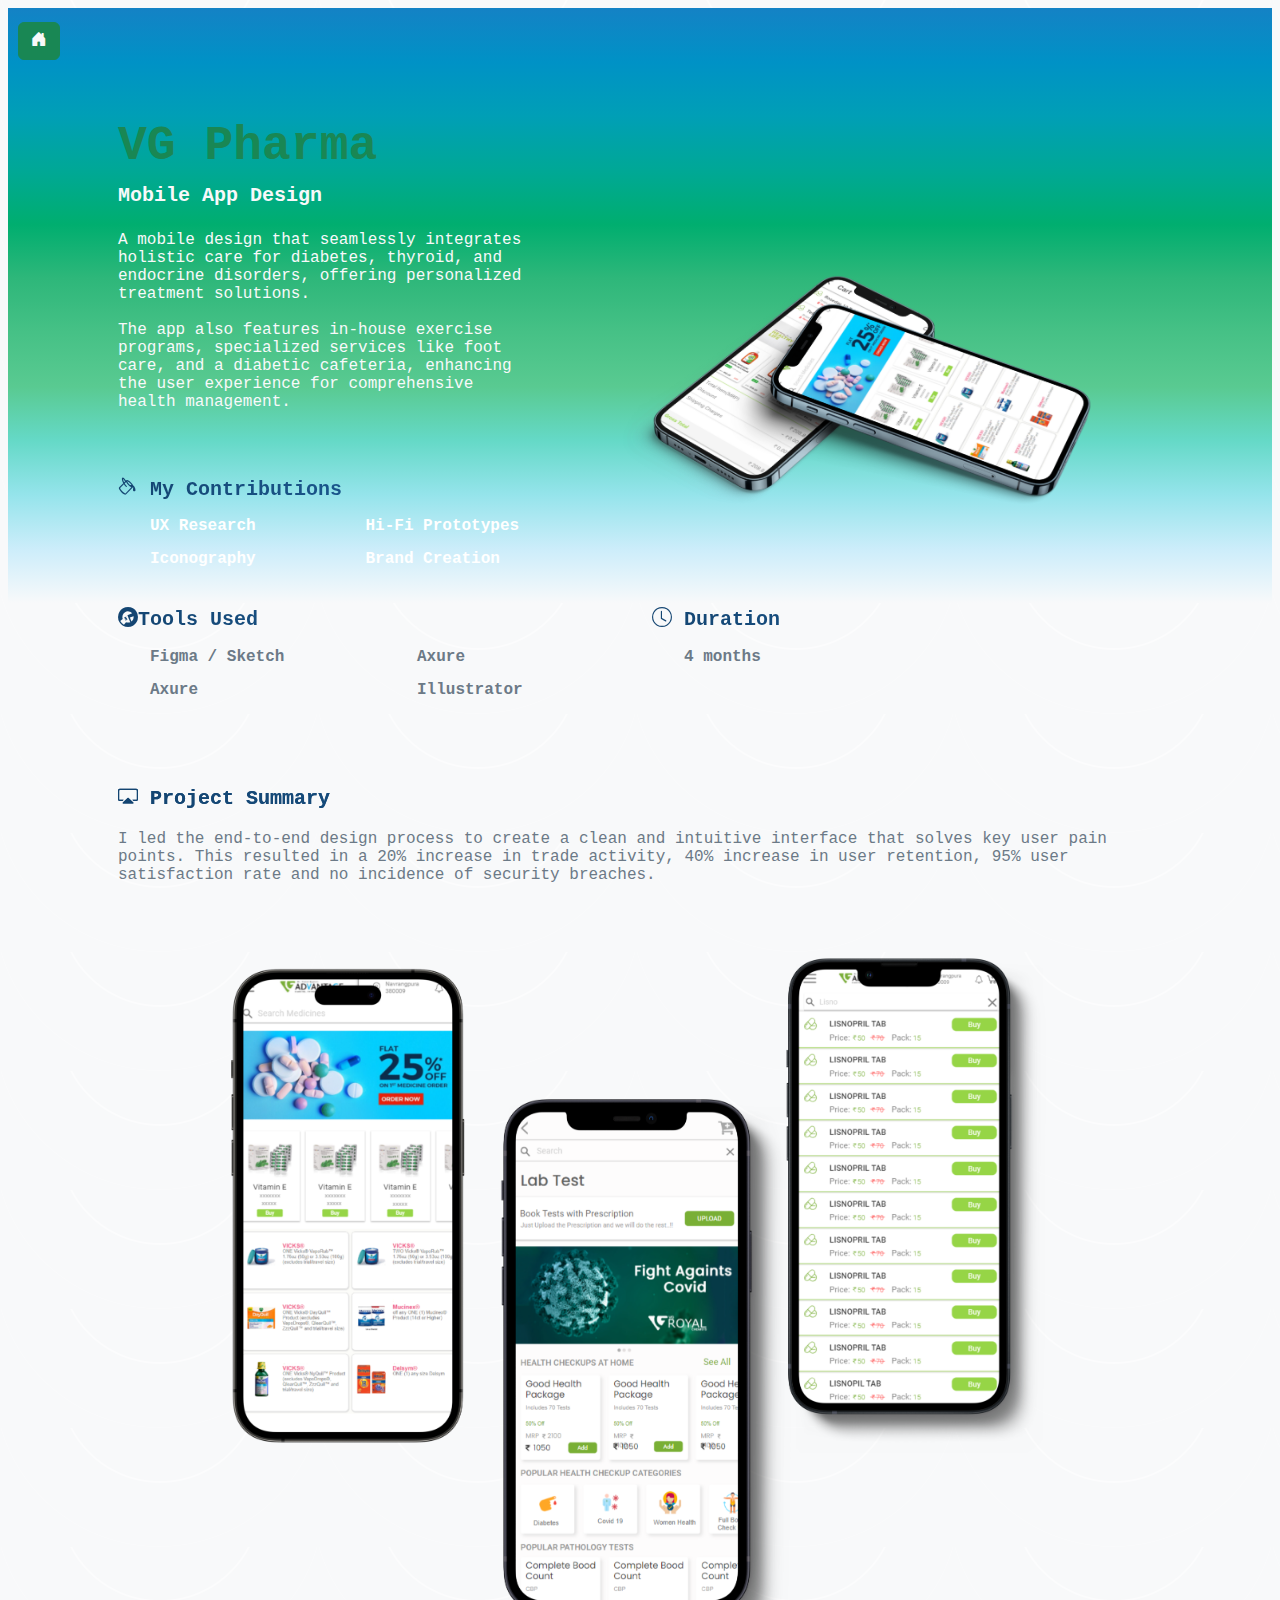
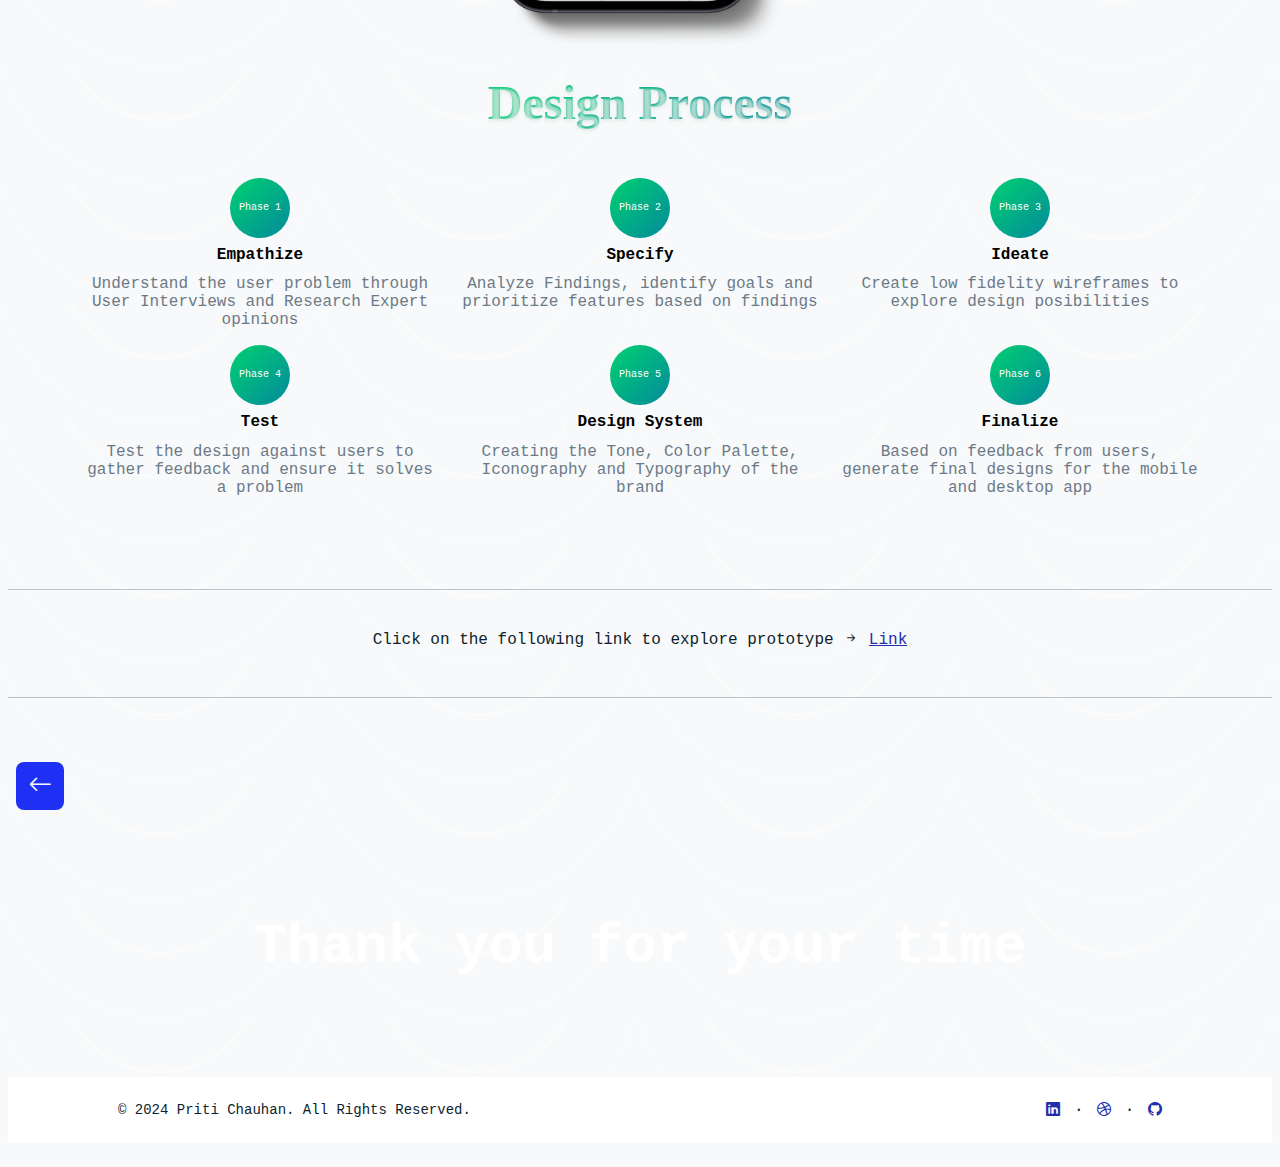
<file: vgpharma.html>
<!DOCTYPE html>
<html lang="en">

<head>
    <meta charset="utf-8" />
    <meta name="viewport" content="width=device-width, initial-scale=1, shrink-to-fit=no" />
    <meta name="description" content="" />
    <meta name="author" content="" />
    <title>Priti</title>
    <!-- Favicon-->
    <link rel="icon" type="image/x-icon" href="assets/favicon.ico" />
    <!-- Custom Google font-->
    <link rel="preconnect" href="https://fonts.googleapis.com" />
    <link rel="preconnect" href="https://fonts.gstatic.com" crossorigin />
    <link
        href="https://fonts.googleapis.com/css2?family=Plus+Jakarta+Sans:wght@100;200;300;400;500;600;700;800;900&amp;display=swap"
        rel="stylesheet" />
    <!-- Bootstrap icons-->
    <link href="https://cdn.jsdelivr.net/npm/bootstrap-icons@1.8.1/font/bootstrap-icons.css" rel="stylesheet" />
    <!-- Core theme CSS (includes Bootstrap)-->
    <link href="css/styles.css" rel="stylesheet" />
    <link href="css/main.css" rel="stylesheet" />
</head>

<body class="d-flex flex-column h-100 bg-light">
    <main class="flex-shrink-0  ">


        <section class="py-1 vg_bg1">

            <a class="btn btn-success text-light  " href="index.html" style="margin: 10px 0 10px 10px;"><i
                    class="bi bi-house-door-fill"></i></a>
            <div class="container px-5">
                <div class="row gx-5 ">

                    <!-- Project1-->
                    <div class="col-md-5">
                        <div class="my-5">
                            <h2 class=" fw-bolder text-success"><span class=" d-inline">VG Pharma</span></h2>
                            <p class="text-light lead fw-bolder mb-4">Mobile App Design</p>
                            <p class="text-light">A mobile design that seamlessly integrates holistic care for diabetes,
                                thyroid, and endocrine disorders, offering personalized treatment solutions.<br><br>

                                The app also features in-house exercise programs, specialized services like foot care,
                                and a diabetic cafeteria, enhancing the user experience for comprehensive health
                                management.</p>
                        </div><br>
                        <div class="name_skills margin-b-2 vg_Contributions">
                            <h6 class="title padding-t-5 text-rlx "><i class="bi bi-paint-bucket"></i>
                                My Contributions
                            </h6>
                            <div class="item">
                                <div class="row">
                                    <div class="col-6">
                                        <ul>
                                            <li>UX Research</li>
                                            <li>Iconography</li>
                                        </ul>
                                    </div>
                                    <div class="col-6">
                                        <ul>
                                            <li>Hi-Fi Prototypes</li>
                                            <li>Brand Creation</li>
                                        </ul>
                                    </div>
                                </div>

                            </div>
                        </div>
                    </div>
                    <div class="col-sm-7">
                        <!-- Header profile picture-->
                        <div class="d-flex justify-content-center  mt-xxl-0">
                            <div class="profile ">
                                <!-- TIP: For best results, use a photo with a transparent background like the demo example below-->
                                <!-- Watch a tutorial on how to do this on YouTube (link)-->
                                <img class="profile-img" src="assets/vg5.png" alt=" ..." />
                            </div>
                        </div>
                    </div>
                </div>

            </div>
        </section>
        <!-- Projects Section-->
        <section class="py-1">
            <div class="container px-5 mb-5">
                <div class="row">
                    <!-- <div class="col-lg-6">
                        <div class="name_skills margin-b-2">
                            <h6 class="title padding-t-5 text-rlx "><i class="bi bi-paint-bucket"></i>
                                My Contributions
                            </h6>
                            <div class="item">
                                <div class="row">
                                    <div class="col-6">
                                        <ul>
                                            <li>UX Research</li>
                                            <li>Iconography</li>
                                        </ul>
                                    </div>
                                    <div class="col-6">
                                        <ul>
                                            <li>Hi-Fi Prototypes</li>
                                            <li>Brand Creation</li>
                                        </ul>
                                    </div>
                                </div>

                            </div>
                        </div>
                    </div> -->
                    <div class="col-md-6">
                        <div class="name_skills">
                            <h6 class="title padding-t-5 text-rlx"><i
                                    class="bi bi-wrench-adjustable-circle-fill"></i>Tools Used</h6>
                            <div class="item">
                                <div class="row">
                                    <div class="col-md-6">
                                        <ul>
                                            <li>Figma / Sketch</li>
                                            <li>Axure</li>
                                        </ul>
                                    </div>
                                    <div class="col-md-6">
                                        <ul>
                                            <li>Axure</li>
                                            <li>Illustrator</li>
                                        </ul>
                                    </div>
                                </div>
                            </div>
                        </div>
                    </div>

                    <div class="col-md-6">
                        <div class="name_skills">
                            <h6 class="title padding-t-5 text-rlx">
                                <i class="bi bi-clock"></i> Duration
                            </h6>
                            <div class="item">
                                <ul>
                                    <li>4 months</li>
                                </ul>
                            </div>
                        </div>
                    </div>
                </div>

            </div>
        </section>
        <!-- project summery -->
        <section class="py-1">
            <div class="container px-5 mb-5">
                <div class="row">
                    <div class="col-lg-12">
                        <div class="item__section mb-4 mb-lg-0">
                            <div class="media">
                                <div class="media-body">
                                    <div class="title_sections mb-0">

                                        <div class="before_title text-rlx">
                                            <h5 class="c-crypto text-rlx"><i class="bi bi-cast"></i> Project Summary
                                            </h5>
                                        </div>
                                        <p>I led the end-to-end design process to create a clean and intuitive interface
                                            that solves key
                                            user
                                            pain points. This resulted in a 20% increase in trade activity, 40% increase
                                            in user
                                            retention,
                                            95% user satisfaction rate and no incidence of security breaches.
                                        </p>
                                    </div>
                                </div>
                            </div>
                        </div>
                    </div>
                </div>
            </div>
        </section>

        <!-- laptop image  -->
        <section class="">
            <div class="container-fluid">
                <div class="row">
                    <div class="col-2">
                        <!-- <img src="assets/hms2.png" width="100%" class=""> -->
                    </div>
                    <div class="col-8">
                        <img src="assets/vg3.png" width="100%" class="">
                    </div>
                    <div class="col-2">
                        <!-- <img src="assets/hms2.png" width="100%" class=""> -->
                    </div>
                </div>
            </div>
        </section>

        <!-- design process  -->
        <section class="services_section padding-t-6 padding-b-6 process">
            <div class="container">
                <div class="row">
                    <div class="col-12">
                        <div class="title_sections">
                            <div class="before_title mb-5 text-center mt-3">
                                <span class="c-black">Design Process</span>
                            </div>
                        </div>
                    </div>
                </div>
                <div class="row">
                    <div class="col-md-6 col-lg-4 mb-5 mb-lg-0 padding-r-5">
                        <div class="items_serv sevice_block justify-content-center text-center myprocess">
                            <div class="icon--top hms_bg" id="circle">
                                Phase 1
                            </div>
                            <div class="txt">
                                <h5 class="mt-2">Empathize</h5>
                                <p>
                                    Understand the user problem through User Interviews and Research Expert opinions
                                </p>
                            </div>
                        </div>
                    </div>
                    <div class="col-md-6 col-lg-4 mb-5 mb-lg-0">
                        <div class="items_serv justify-content-center text-center sevice_block">
                            <div class="icon--top hms_bg" id="circle">
                                Phase 2
                            </div>
                            <div class="txt">
                                <h5 class="mt-2">Specify</h5>
                                <p>
                                    Analyze Findings, identify goals and prioritize features based on findings
                                </p>
                            </div>
                        </div>
                    </div>
                    <div class="col-md-6 col-lg-4 mb-5 mb-lg-0 padding-right-5">
                        <div class="items_serv justify-content-center text-center sevice_block">
                            <div class="icon--top hms_bg" id="circle">
                                Phase 3
                            </div>
                            <div class="txt">
                                <h5 class="mt-2">Ideate</h5>
                                <p>
                                    Create low fidelity wireframes to explore design posibilities
                                </p>
                            </div>
                        </div>
                    </div>
                    <div class="col-md-6 col-lg-4 mb-5 mb-lg-0 padding-right-5">
                        <div class="items_serv justify-content-center text-center sevice_block">
                            <div class="icon--top hms_bg" id="circle">
                                Phase 4
                            </div>
                            <div class="txt">
                                <h5 class="mt-2">Test</h5>
                                <p>
                                    Test the design against users to gather feedback and ensure it solves a problem
                                </p>
                            </div>
                        </div>
                    </div>
                    <div class="col-md-6 col-lg-4 mb-5 mb-lg-0">
                        <div class="items_serv justify-content-center text-center sevice_block">
                            <div class="icon--top hms_bg" id="circle">
                                Phase 5
                            </div>
                            <div class="txt">
                                <h5 class="mt-2">Design System</h5>
                                <p>
                                    Creating the Tone, Color Palette, Iconography and Typography of the brand
                                </p>
                            </div>
                        </div>
                    </div>
                    <div class="col-md-6 col-lg-4 mb-5 mb-lg-0">
                        <div class="items_serv justify-content-center text-center sevice_block">
                            <div class="icon--top hms_bg" id="circle">
                                Phase 6
                            </div>
                            <div class="txt">
                                <h5 class="mt-2">Finalize</h5>
                                <p>
                                    Based on feedback from users, generate final designs for the mobile and desktop app
                                </p>
                            </div>
                        </div>
                    </div>
                </div>
            </div>
        </section>

        <!-- Link  -->
        <hr class="mb-4">
        <section class="services_section ">
            <div class="container">
                <div class="row">
                    <div class="col-12">
                        <div class="title_sections">
                            <div class=" text-center mt-3">
                                <span class=""> Click on the following link to explore prototype</span> <i
                                    class="bi bi-arrow-right-short"></i>
                                <a href="https://mh7zzz.axshare.com/#id=xiv4bo&p=dashboard&g=1" target="_blank">Link</a>
                            </div>
                        </div>
                    </div>
                </div>

            </div>
        </section>
        <hr class="mt-5">
        <!-- Page Content-->
        <div class="container-fluid px-5 my-5">

            <div class="row gx-5 ">
                <div class="col-6 mb-4">
                    <div class="feature bg-primary hms_bg text-white rounded-3 m-3 position-absolute  start-0">
                        <a href="hms.html" class="text-decoration-none text-light"><i class="bi bi-arrow-left"></i></a>
                    </div>
                </div>
                <!-- <div class="col-6 mb-4">
                    <div class="feature bg-primary hms_bg text-white rounded-3 m-3 position-absolute end-0">
                        <a href="acbook.html" class="text-decoration-none text-light" <i
                            class="bi bi-arrow-right"></i></a>
                    </div>
                </div> -->
            </div>
        </div>

        <button type="button" class="btn btn-floating btn-lg bg-gradient-primary-to-secondary" id="btn-back-to-top"><i
                class="bi bi-arrow-up"></i>
        </button>
        <!-- Call to action section-->
        <section class="py-5 hms_bg text-white">
            <div class="container px-5 my-5">
                <div class="text-center">
                    <h2 class="display-4 fw-bolder mb-4">Thank you for your time</h2>
                    <!-- <a class="btn btn-outline-light btn-lg px-5 py-3 fs-6 fw-bolder" href="contact.html">Contact me</a> -->
                </div>
            </div>
        </section>
    </main>

    <!-- Footer-->

    <footer class="bg-white py-4 mt-auto">
        <div class="container px-5">
            <div class="row align-items-center justify-content-between flex-column flex-sm-row">
                <div class="col-auto">
                    <div class="small m-0"> &copy; 2024 Priti Chauhan. All Rights Reserved.</div>
                </div>
                <div class="col-auto">
                    <a class="small" href="https://www.linkedin.com/in/priti-chauhan-a69699244/" target="_blank"><i
                            class="bi bi-linkedin"></i></a>
                    <span class="mx-1">&middot;</span>
                    <a class="small" href="https://dribbble.com/Pritikc"><i class="bi bi-dribbble"
                            target="_blank"></i></a>
                    <span class="mx-1">&middot;</span>
                    <a class="small" href="https://github.com/pritikc"><i class="bi bi-github" target="_blank"></i></a>
                </div>
            </div>
        </div>
    </footer>
    <!-- Bootstrap core JS-->
    <script src="https://cdn.jsdelivr.net/npm/bootstrap@5.2.3/dist/js/bootstrap.bundle.min.js"></script>
    <!-- Core theme JS-->
    <script src="js/scripts.js"></script>
</body>

</html>
</file>
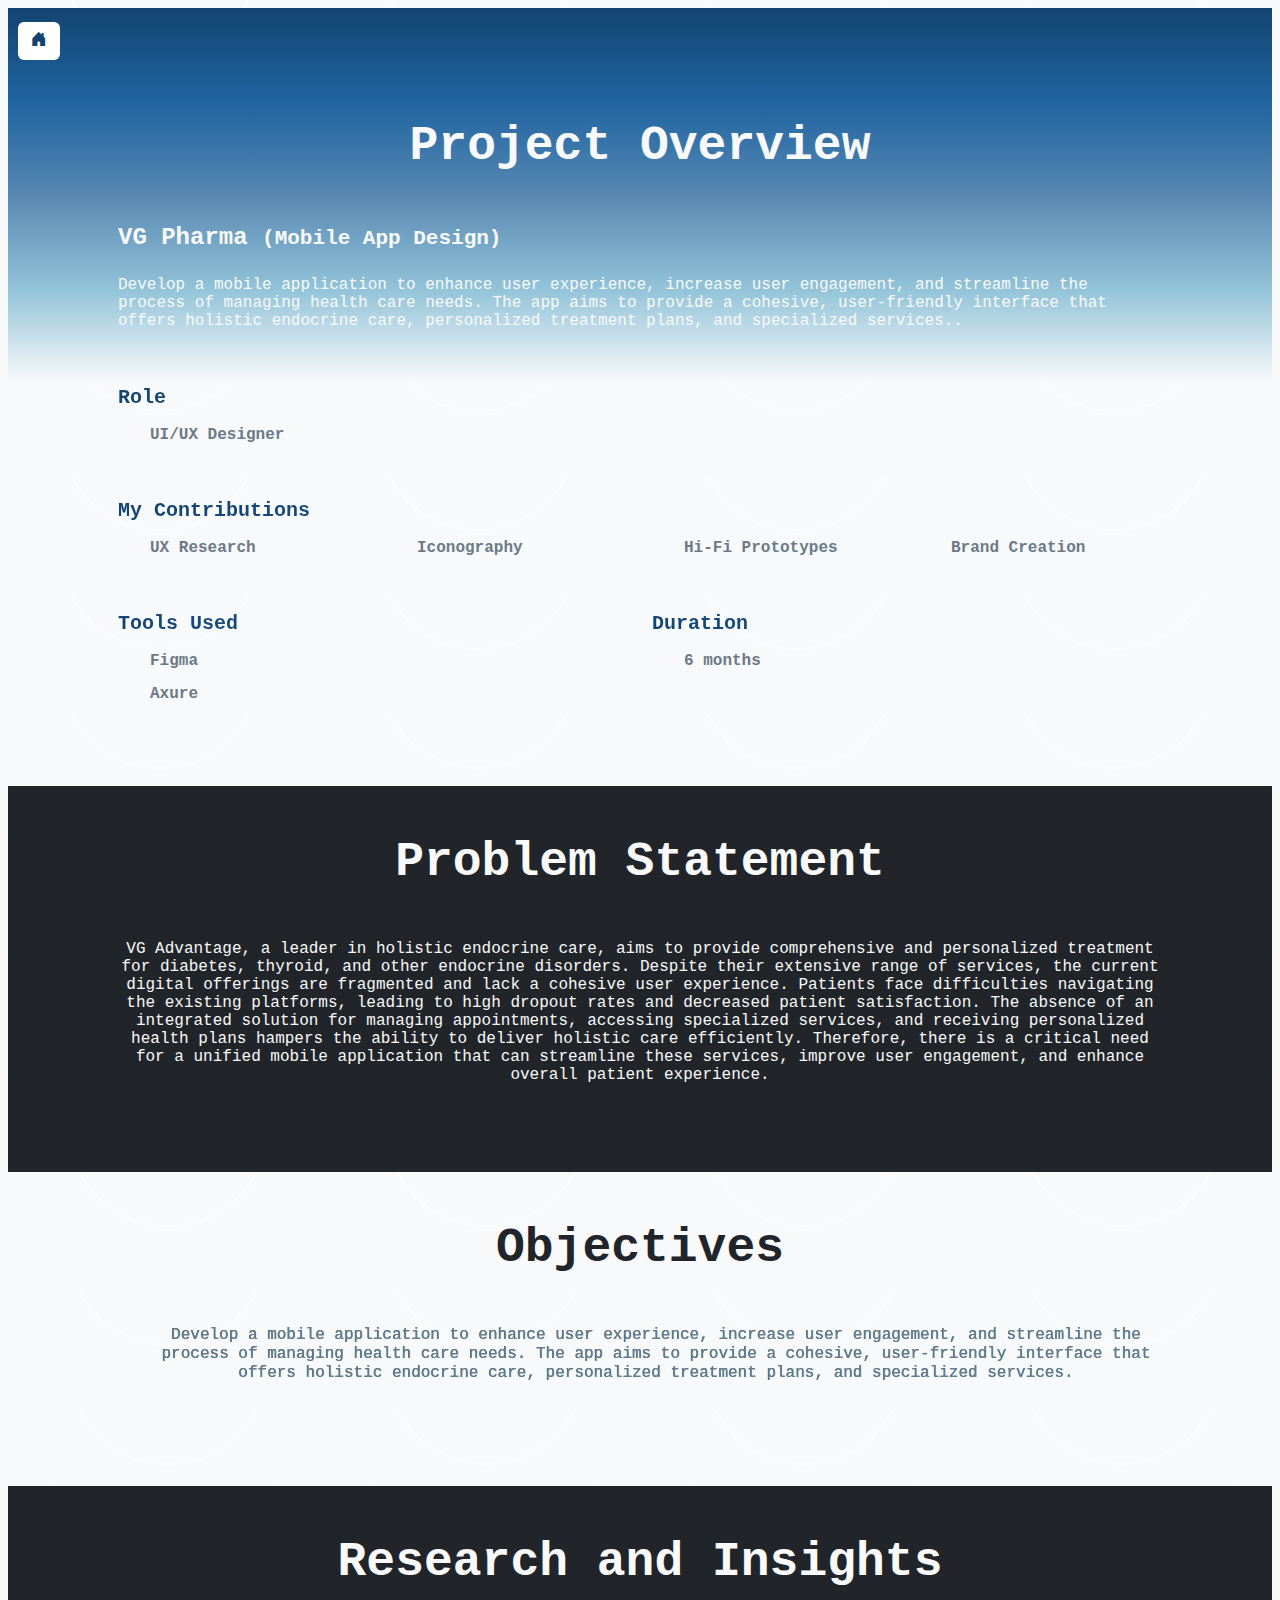
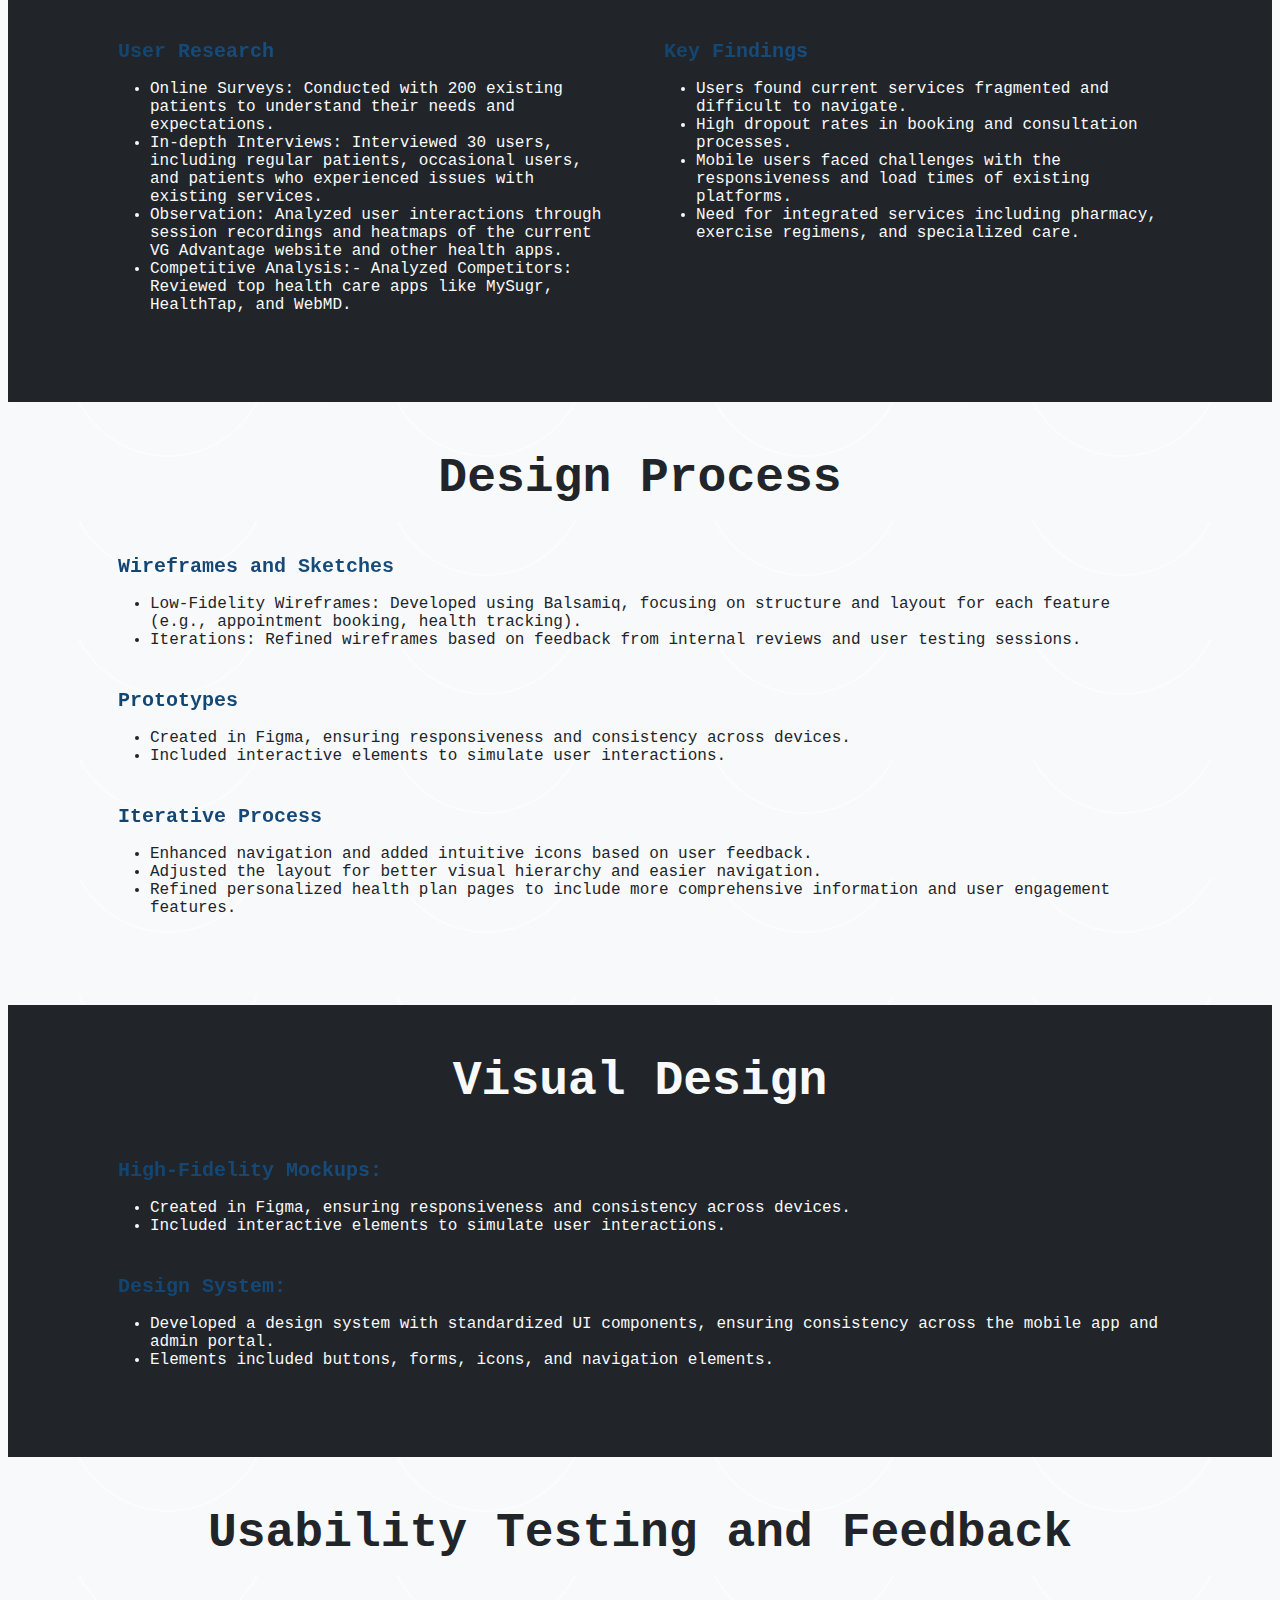
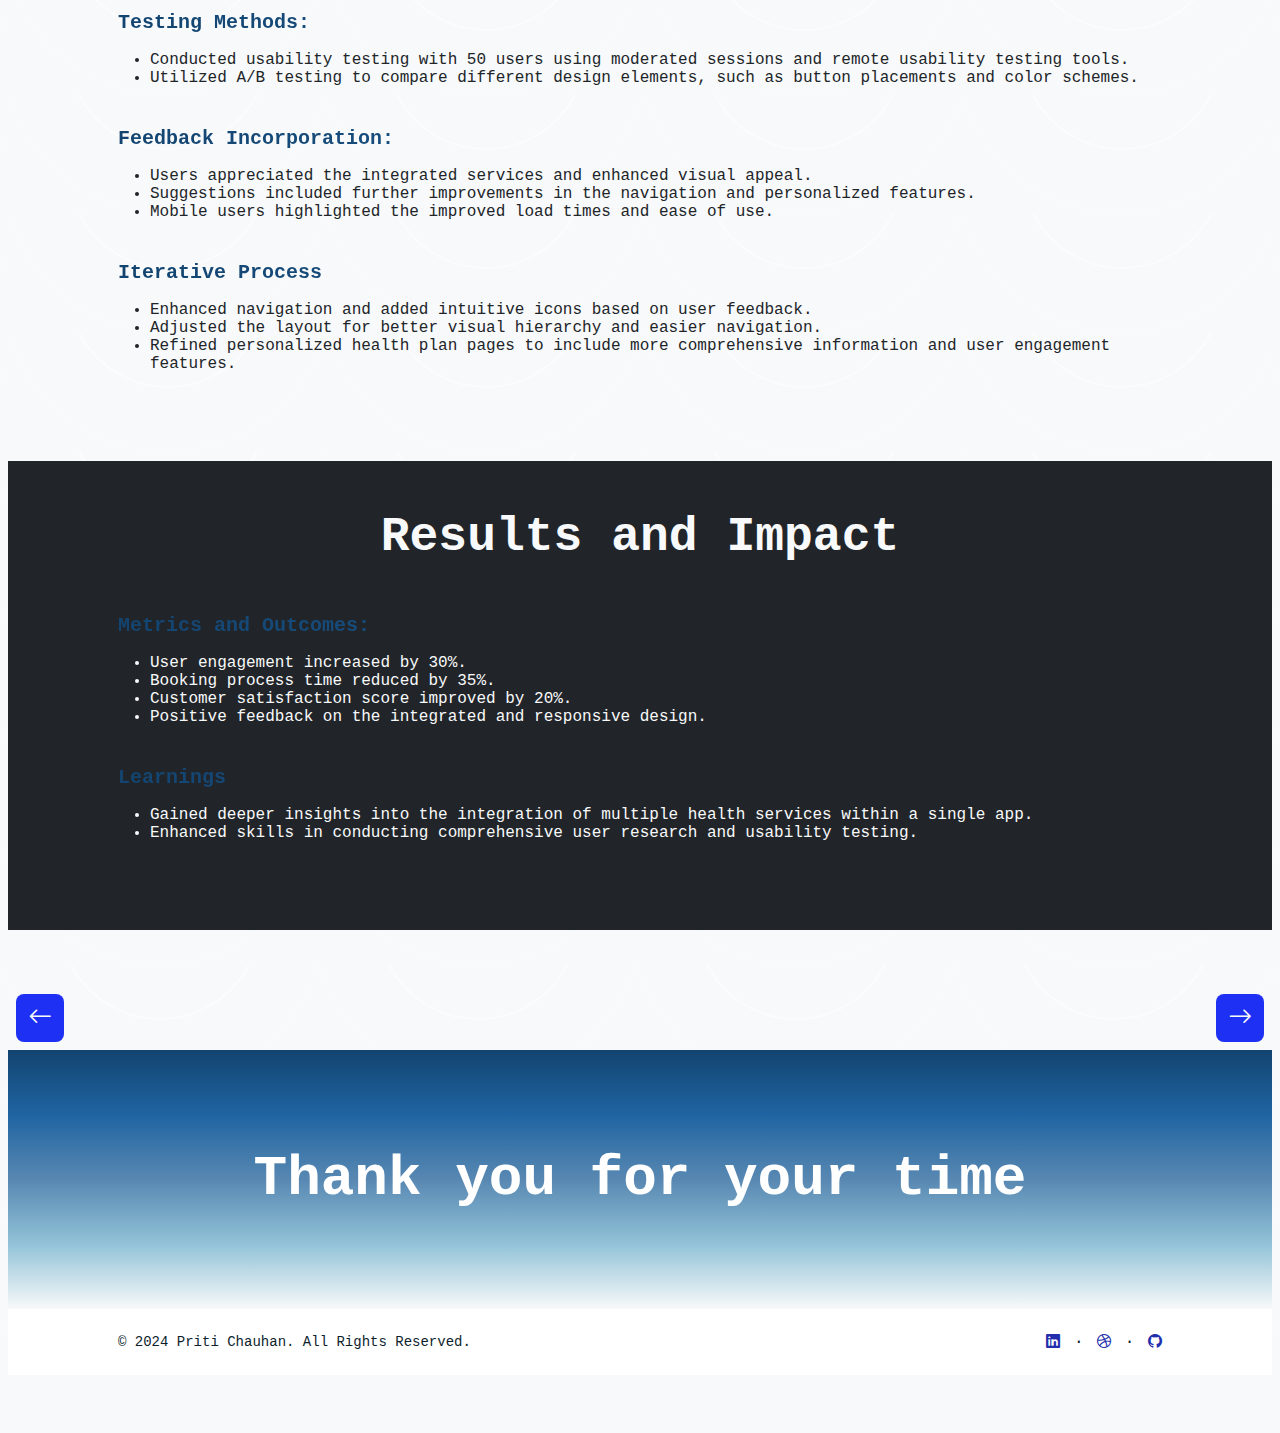
<file: vgpharma2.html>
<!DOCTYPE html>
<html lang="en">

<head>
    <meta charset="utf-8" />
    <meta name="viewport" content="width=device-width, initial-scale=1, shrink-to-fit=no" />
    <meta name="description" content="" />
    <meta name="author" content="" />
    <title>VG - Case Study</title>
    <!-- https://www.vgadvantage.com/ -->
    <!-- ref : https://www.1mg.com/  -->
    <!-- Favicon-->
    <link rel="icon" type="image/x-icon" href="assets/favicon.ico" />
    <!-- Custom Google font-->
    <link rel="preconnect" href="https://fonts.googleapis.com" />
    <link rel="preconnect" href="https://fonts.gstatic.com" crossorigin />
    <link
        href="https://fonts.googleapis.com/css2?family=Plus+Jakarta+Sans:wght@100;200;300;400;500;600;700;800;900&amp;display=swap"
        rel="stylesheet" />
    <!-- Bootstrap icons-->
    <link href="https://cdn.jsdelivr.net/npm/bootstrap-icons@1.8.1/font/bootstrap-icons.css" rel="stylesheet" />
    <!-- Core theme CSS (includes Bootstrap)-->
    <link href="css/styles.css" rel="stylesheet" />
    <link href="css/main.css" rel="stylesheet" />
</head>

<body class="d-flex flex-column h-100 bg-light">
    <main class="flex-shrink-0  ">

        <section class="py-1 relox_bg1">

            <a class="btn btn_text  text-light btn " href="index.html" style="margin: 10px 0 10px 10px;"><i
                    class="bi bi-house-door-fill"></i></a>
            <div class="container px-5">
                <div class="row gx-5 ">

                    <!-- Project1-->
                    <div class="col-md-12">
                        <div class="my-5">
                            <h2 class=" fw-bolder text-light text-center mb-5"><span class=" d-inline">Project
                                    Overview</span></h2>
                            <h4 class="text-light  fw-bolder mb-4">VG Pharma <small>(Mobile App
                                    Design)</small></h4>
                            <p class="text-light">Develop a mobile application to enhance user experience, increase user
                                engagement, and streamline the process of managing health care needs. The app aims to
                                provide a cohesive, user-friendly interface that offers holistic endocrine care,
                                personalized treatment plans, and specialized services..</p>
                        </div>
                    </div>

                </div>

            </div>
        </section>
        <!-- Projects Section-->
        <section class="py-1">
            <div class="container px-5 mb-5">
                <div class="row">
                    <div class="col-lg-12 mb-4">
                        <div class="name_skills margin-b-2">
                            <h6 class="title padding-t-5 text-rlx ">
                                <!-- <i class="bi bi-paint-bucket"> </i> -->
                                Role
                            </h6>
                            <div class="item">
                                <div class="row">
                                    <div class="col-3">
                                        <ul>
                                            <li>UI/UX Designer</li>
                                        </ul>
                                    </div>

                                </div>

                            </div>
                        </div>
                    </div>
                    <div class="col-lg-12 mb-4">
                        <div class="name_skills margin-b-2">
                            <h6 class="title padding-t-5 text-rlx ">
                                <!-- <i class="bi bi-paint-bucket"> </i> -->
                                My Contributions
                            </h6>
                            <div class="item">
                                <div class="row">
                                    <div class="col-3">
                                        <ul>
                                            <li>UX Research</li>
                                        </ul>
                                    </div>
                                    <div class="col-3">
                                        <ul>
                                            <li>Iconography</li>
                                        </ul>
                                    </div>
                                    <div class="col-3">
                                        <ul>
                                            <li>Hi-Fi Prototypes</li>
                                        </ul>
                                    </div>
                                    <div class="col-3">
                                        <ul>
                                            <li>Brand Creation</li>
                                        </ul>
                                    </div>
                                </div>

                            </div>
                        </div>
                    </div>
                    <div class="col-lg-6">
                        <div class="name_skills">
                            <h6 class="title padding-t-5 text-rlx">
                                <!-- <i  class="bi bi-wrench-adjustable-circle-fill"></i> -->
                                Tools Used
                            </h6>
                            <div class="item">
                                <ul>
                                    <li>Figma</li>
                                    <li>Axure</li>
                                </ul>
                            </div>
                        </div>
                    </div>

                    <div class="col-lg-6">
                        <div class="name_skills">
                            <h6 class="title padding-t-5 text-rlx">
                                <!-- <i class="bi bi-clock"></i>  -->
                                Duration
                            </h6>
                            <div class="item">
                                <ul>
                                    <li>6 months</li>
                                </ul>
                            </div>
                        </div>
                    </div>
                </div>

            </div>
        </section>

        <!-- Problem Statement -->
        <section class="py-5 bg-dark">
            <h2 class=" fw-bolder text-light text-center mb-5"><span class=" d-inline">Problem Statement</span></h2>

            <div class="container px-5">
                <div class="row gx-5 ">

                    <div class="col-lg-12 mb-4">
                        <div class="name_skills margin-b-2">
                            <p class="text-light text-center">VG Advantage, a leader in holistic endocrine care, aims to
                                provide comprehensive and personalized treatment for diabetes, thyroid, and other
                                endocrine disorders. Despite their extensive range of services, the current digital
                                offerings are fragmented and lack a cohesive user experience. Patients face difficulties
                                navigating the existing platforms, leading to high dropout rates and decreased patient
                                satisfaction. The absence of an integrated solution for managing appointments, accessing
                                specialized services, and receiving personalized health plans hampers the ability to
                                deliver holistic care efficiently. Therefore, there is a critical need for a unified
                                mobile application that can streamline these services, improve user engagement, and
                                enhance overall patient experience.</p>

                        </div>
                    </div>

                </div>

            </div>
        </section>
        <!-- Objectives -->
        <section class="py-5 bg-light">
            <h2 class=" fw-bolder text-dark text-center mb-5"><span class=" d-inline">Objectives </span></h2>

            <div class="container px-5">
                <div class="row gx-5 ">
                    <div class="col-lg-12 mb-4">
                        <div class="name_skills margin-b-2">
                            <h6 class="title padding-t-5 text-rlx text-center">
                                <ul>
                                    <li>Develop a mobile application to enhance user experience, increase user
                                        engagement, and streamline the process of managing health care needs. The app
                                        aims to provide a cohesive, user-friendly interface that offers holistic
                                        endocrine care, personalized treatment plans, and specialized services.</li>
                                    <!-- <li>Increase user engagement and reduce bounce rates.</li>
                                    <li>Ensure consistency and usability across mobile and desktop interfaces.</li> -->
                                </ul>
                            </h6>

                        </div>
                    </div>
                </div>

            </div>
        </section>

        <!-- Research and Insights -->
        <section class="py-5 bg-dark">
            <h2 class=" fw-bolder text-light text-center mb-5"><span class=" d-inline">Research and Insights</span></h2>

            <div class="container px-5">
                <div class="row gx-5 ">

                    <div class="col-lg-6 mb-4">
                        <div class="name_skills margin-b-2">
                            <h6 class="title padding-t-5 text-rlx ">
                                User Research
                            </h6>

                        </div>
                        <div class="text-light g-5">
                            <ul>
                                <li>Online Surveys: Conducted with 200 existing patients to understand their needs and
                                    expectations.</li>
                                <li>In-depth Interviews:

                                    Interviewed 30 users, including regular patients, occasional users, and patients who
                                    experienced issues with existing services.</li>
                                <li>Observation:

                                    Analyzed user interactions through session recordings and heatmaps of the current VG
                                    Advantage website and other health apps.</li>
                                <li>Competitive Analysis:-

                                    Analyzed Competitors:
                                    Reviewed top health care apps like MySugr, HealthTap, and WebMD.</li>
                            </ul>
                        </div>
                    </div>
                    <div class="col-lg-6 mb-4">
                        <div class="name_skills margin-b-2">
                            <h6 class="title padding-t-5 text-rlx ">
                                Key Findings
                            </h6>

                        </div>

                        <div class="text-light g-5">
                            <ul>
                                <li>Users found current services fragmented and difficult to navigate. </li>
                                <li> High dropout rates in booking and consultation processes.</li>
                                <li>Mobile users faced challenges with the responsiveness and load times of existing
                                    platforms.</li>
                                <li>Need for integrated services including pharmacy, exercise regimens, and specialized
                                    care.</li>
                            </ul>
                        </div>
                    </div>

                </div>

            </div>
        </section>
        <!-- Design Process -->
        <section class="py-5 bg-light">
            <h2 class=" fw-bolder text-dark text-center mb-5"><span class=" d-inline">Design Process </span></h2>

            <div class="container px-5">
                <div class="row gx-5 ">
                    <div class="col-lg-12 mb-4">
                        <div class="name_skills margin-b-2">
                            <h6 class="title padding-t-5 text-rlx ">
                                Wireframes and Sketches
                            </h6>

                        </div>

                        <div class="text-dark g-5">
                            <ul>
                                <li>Low-Fidelity Wireframes:
                                    Developed using Balsamiq, focusing on structure and layout for each feature (e.g.,
                                    appointment booking, health tracking).</li>
                                <li>Iterations:
                                    Refined wireframes based on feedback from internal reviews and user testing
                                    sessions.</li>
                            </ul>
                        </div>
                    </div>
                </div>

                <div class="row gx-5 ">
                    <div class="col-lg-12 mb-4">
                        <div class="name_skills margin-b-2">
                            <h6 class="title padding-t-5 text-rlx ">
                                Prototypes
                            </h6>

                        </div>
                        <div class="text-dark g-5">
                            <ul>
                                <li>Created in Figma, ensuring responsiveness and consistency across devices.

                                </li>
                                <li>Included interactive elements to simulate user interactions.</li>
                            </ul>
                        </div>
                    </div>
                </div>

                <div class="row gx-5 ">
                    <div class="col-lg-12 mb-4">
                        <div class="name_skills margin-b-2">
                            <h6 class="title padding-t-5 text-rlx ">
                                Iterative Process
                            </h6>

                        </div>
                        <div class="text-dark g-5">
                            <ul>
                                <li>Enhanced navigation and added intuitive icons based on user feedback.
                                </li>
                                <li> Adjusted the layout for better visual hierarchy and easier navigation.</li>
                                <li>Refined personalized health plan pages to include more comprehensive information and
                                    user engagement features.</li>
                            </ul>
                        </div>
                    </div>
                </div>
            </div>
        </section>

        <!-- Visual Design-->
        <section class="py-5 bg-dark">
            <h2 class=" fw-bolder text-light text-center mb-5"><span class=" d-inline">Visual Design</span></h2>

            <div class="container px-5">
                <div class="row gx-5 ">
                    <div class="col-lg-12 mb-4">
                        <div class="name_skills margin-b-2">
                            <h6 class="title padding-t-5 text-rlx ">
                                High-Fidelity Mockups:

                            </h6>
                        </div>

                        <div class="text-light g-5">
                            <ul>
                                <li>Created in Figma, ensuring responsiveness and consistency across devices.
                                </li>
                                <li>Included interactive elements to simulate user interactions.</li>
                            </ul>
                        </div>
                    </div>
                </div>
                <div class="row gx-5 ">
                    <div class="col-lg-12 mb-4">
                        <div class="name_skills margin-b-2">
                            <h6 class="title padding-t-5 text-rlx ">
                                Design System:

                            </h6>
                        </div>
                        <div class="text-light g-5">
                            <ul>
                                <li>Developed a design system with standardized UI components, ensuring consistency
                                    across the mobile app and admin portal.
                                </li>
                                <li>Elements included buttons, forms, icons, and navigation elements.</li>
                            </ul>
                        </div>
                    </div>
                </div>

            </div>
        </section>

        <!-- Usability Testing and Feedback -->
        <section class="py-5 bg-light">
            <h2 class=" fw-bolder text-dark text-center mb-5"><span class=" d-inline">Usability Testing and Feedback
                </span></h2>

            <div class="container px-5">
                <div class="row gx-5 ">
                    <div class="col-lg-12 mb-4">
                        <div class="name_skills margin-b-2">
                            <h6 class="title padding-t-5 text-rlx ">
                                Testing Methods:
                            </h6>

                        </div>
                        <div class="text-dark g-5">
                            <ul>
                                <li>Conducted usability testing with 50 users using moderated sessions and remote
                                    usability testing tools.
                                </li>
                                <li>Utilized A/B testing to compare different design elements, such as button placements
                                    and color schemes.</li>
                            </ul>
                        </div>
                    </div>
                </div>

                <div class="row gx-5 ">
                    <div class="col-lg-12 mb-4">
                        <div class="name_skills margin-b-2">
                            <h6 class="title padding-t-5 text-rlx ">
                                Feedback Incorporation:
                            </h6>

                        </div>
                        <div class="text-dark g-5">
                            <ul>
                                <li>Users appreciated the integrated services and enhanced visual appeal.


                                </li>
                                <li>Suggestions included further improvements in the navigation and personalized
                                    features.</li>
                                <li>Mobile users highlighted the improved load times and ease of use.</li>
                            </ul>
                        </div>
                    </div>
                </div>

                <div class="row gx-5 ">
                    <div class="col-lg-12 mb-4">
                        <div class="name_skills margin-b-2">
                            <h6 class="title padding-t-5 text-rlx ">
                                Iterative Process
                            </h6>

                        </div>
                        <div class="text-dark g-5">
                            <ul>
                                <li>Enhanced navigation and added intuitive icons based on user feedback.
                                </li>
                                <li> Adjusted the layout for better visual hierarchy and easier navigation.</li>
                                <li>Refined personalized health plan pages to include more comprehensive information and
                                    user engagement features.</li>
                            </ul>
                        </div>
                    </div>
                </div>
            </div>
        </section>

        <!-- Results and Impact-->
        <section class="py-5 bg-dark">
            <h2 class=" fw-bolder text-light text-center mb-5"><span class=" d-inline">Results and Impact
                </span></h2>

            <div class="container px-5">
                <div class="row gx-5 ">
                    <div class="col-lg-12 mb-4">
                        <div class="name_skills margin-b-2">
                            <h6 class="title padding-t-5 text-rlx ">
                                Metrics and Outcomes:

                            </h6>
                        </div>
                        <div class="text-light g-5">
                            <ul>
                                <li>User engagement increased by 30%.</li>
                                <li>Booking process time reduced by 35%.</li>
                                <li>Customer satisfaction score improved by 20%.</li>
                                <li>Positive feedback on the integrated and responsive design.</li>
                            </ul>
                        </div>
                    </div>
                </div>
                <div class="row gx-5 ">
                    <div class="col-lg-12 mb-4">
                        <div class="name_skills margin-b-2">
                            <h6 class="title padding-t-5 text-rlx ">
                                Learnings

                            </h6>
                        </div>
                        <div class="text-light g-5">
                            <ul>
                                <li>Gained deeper insights into the integration of multiple health services within a
                                    single app.
                                </li>
                                <li>Enhanced skills in conducting comprehensive user research and usability testing.
                                </li>
                            </ul>
                        </div>
                    </div>
                </div>

            </div>
        </section>
        <!-- THE DESIGN THINKING PROCESS  -->


        <!-- <hr>
        <hr>
        <hr> -->

        <!-- Page Content-->
        <div class="container-fluid px-5 my-5">
            <div class="row">
                <div class="col-md-6 mb-4">
                    <div class="feature bg-primary hms_bg text-white rounded-3 m-3 position-absolute  start-0">
                        <a href="index.html" class="text-decoration-none text-light"><i
                                class="bi bi-arrow-left"></i></a>
                    </div>
                </div>
                <div class="col-md-6 mb-4">
                    <div class="feature bg-primary hms_bg text-white rounded-3 m-3 position-absolute end-0">
                        <a href="hms.html" class="text-decoration-none text-light"><i class="bi bi-arrow-right"></i></a>
                    </div>
                </div>
            </div>

        </div>




        <button type="button" class="btn btn-floating btn-lg bg-gradient-primary-to-secondary" id="btn-back-to-top"><i
                class="bi bi-arrow-up"></i>
        </button>

        <!-- Call to action section-->
        <section class="py-5 relox_bg1 text-white">
            <div class="container px-5 my-5">
                <div class="text-center">
                    <h2 class="display-4 fw-bolder mb-4">Thank you for your time</h2>
                    <!-- <a class="btn btn-outline-light btn-lg px-5 py-3 fs-6 fw-bolder" href="contact.html">Contact me</a> -->
                </div>
            </div>
        </section>
    </main>

    <!-- Footer-->

    <footer class="bg-white py-4 mt-auto">
        <div class="container px-5">
            <div class="row align-items-center justify-content-between flex-column flex-sm-row">
                <div class="col-auto">
                    <div class="small m-0"> &copy; 2024 Priti Chauhan. All Rights Reserved.</div>
                </div>
                <div class="col-auto">
                    <a class="small" href="https://www.linkedin.com/in/priti-chauhan-a69699244/" target="_blank"><i
                            class="bi bi-linkedin"></i></a>
                    <span class="mx-1">&middot;</span>
                    <a class="small" href="https://dribbble.com/Pritikc"><i class="bi bi-dribbble"
                            target="_blank"></i></a>
                    <span class="mx-1">&middot;</span>
                    <a class="small" href="https://github.com/pritikc"><i class="bi bi-github" target="_blank"></i></a>
                </div>
            </div>
        </div>
    </footer>
    <!-- Bootstrap core JS-->
    <script src="https://cdn.jsdelivr.net/npm/bootstrap@5.2.3/dist/js/bootstrap.bundle.min.js"></script>
    <!-- Core theme JS-->
    <script src="js/scripts.js"></script>
</body>

</html>
</file>
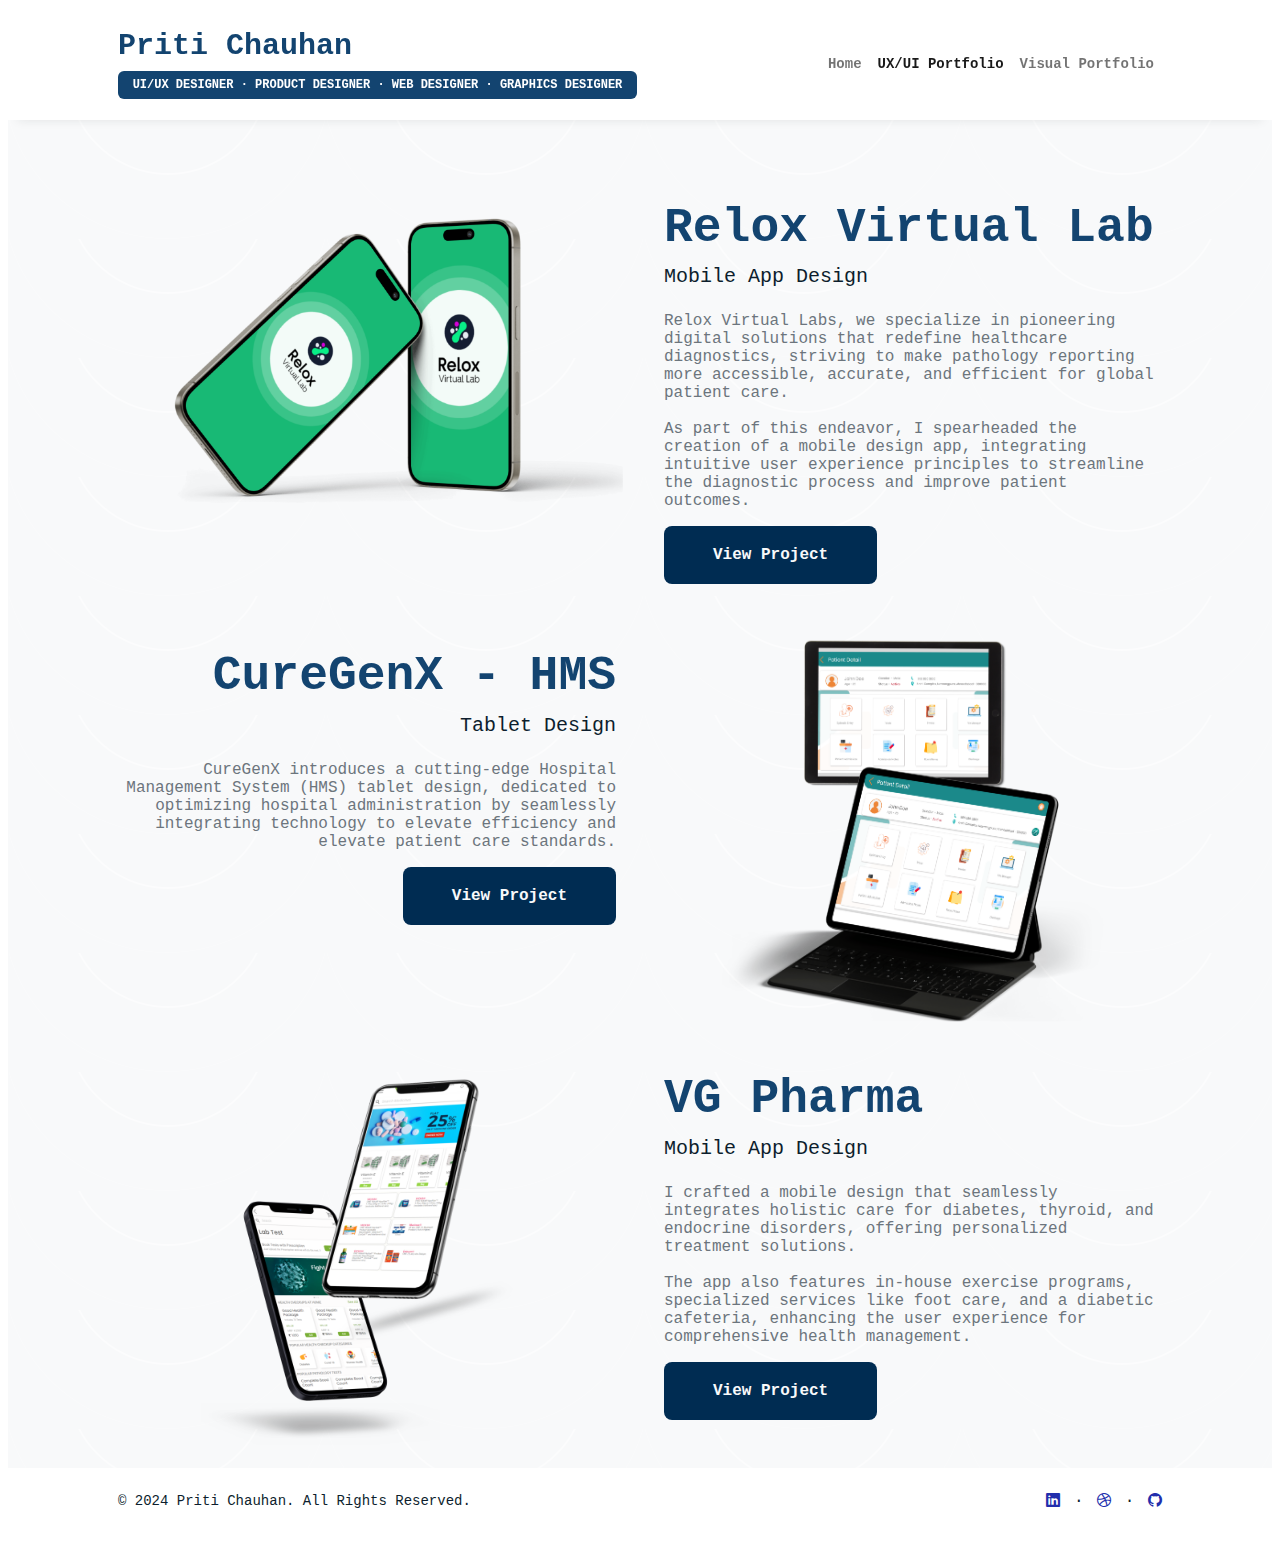
<file: work.html>
<!DOCTYPE html>
<html lang="en">

<head>
    <meta charset="utf-8" />
    <meta name="viewport" content="width=device-width, initial-scale=1, shrink-to-fit=no" />
    <meta name="description" content="" />
    <meta name="author" content="" />
    <title> UI/UX Designer Portfolio

    </title>
    <!-- Favicon-->
    <link rel="icon" type="image/x-icon" href="assets/favicon.ico" />
    <!-- Custom Google font-->
    <link rel="preconnect" href="https://fonts.googleapis.com" />
    <link rel="preconnect" href="https://fonts.gstatic.com" crossorigin />
    <link
        href="https://fonts.googleapis.com/css2?family=Plus+Jakarta+Sans:wght@100;200;300;400;500;600;700;800;900&amp;display=swap"
        rel="stylesheet" />
    <!-- Bootstrap icons-->
    <link href="https://cdn.jsdelivr.net/npm/bootstrap-icons@1.8.1/font/bootstrap-icons.css" rel="stylesheet" />
    <!-- Core theme CSS (includes Bootstrap)-->
    <link href="css/styles.css" rel="stylesheet" />
    <link href="css/main.css" rel="stylesheet" />
</head>

<body class="d-flex flex-column h-100">
    <main class="flex-shrink-0">
        <!-- Navigation-->
        <nav class="navbar navbar-expand-lg navbar-light  py-3">
            <div class="container px-5">
                <a class="navbar-brand" href="index.html"><span class="fw-bolder text_color logo">Priti Chauhan <br>
                        <div class="badge bg-gradient-primary-to-secondary text-white">
                            <div class="text-uppercase bottom_text">UI/UX Designer &middot; Product Designer &middot;
                                Web
                                Designer &middot; Graphics Designer</div>
                        </div>
                    </span></a>
                <button class="navbar-toggler" type="button" data-bs-toggle="collapse"
                    data-bs-target="#navbarSupportedContent" aria-controls="navbarSupportedContent"
                    aria-expanded="false" aria-label="Toggle navigation"><span
                        class="navbar-toggler-icon"></span></button>
                <div class="collapse navbar-collapse" id="navbarSupportedContent">
                    <ul class="navbar-nav ms-auto mb-2 mb-lg-0 small fw-bolder">
                        <li class="nav-item"><a class="nav-link " href="index.html">Home</a></li>
                        <li class="nav-item"><a class="nav-link active" href="work.html">UX/UI
                                Portfolio</a></li>
                        <li class="nav-item"><a class="nav-link" href="graphicswork.html">Visual
                                Portfolio</a></li>
                        <!-- <li class="nav-item btn bg-gradient-primary-to-secondary text-light btn-md"><a
                                class="text-light text-decoration-none " href="assets/Pritiben Chauhan - Resume.pdf"
                                target="blank">View Resume </a><span class="bi bi-arrow-right"></span></li> -->

                    </ul>
                </div>
            </div>
        </nav>
        <!-- Header-->
        <!-- <header class="py-5">
            <div class="container px-5 pb-5">

            </div>
        </header> -->
        <!-- About Section-->
        <section class="bg-light ">
            <div class="container px-5">
                <div class="row gx-5 ">

                    <!-- Project1-->
                    <div class="col-sm-6">
                        <!-- Header profile picture-->
                        <div class="d-flex justify-content-center  mt-xxl-0">
                            <div class="profile relox_bg">
                                <img class="profile-img" src="assets/rvl.png" alt="..." />
                            </div>
                        </div>
                    </div>
                    <div class="col-md-6" style=" margin-top: 5rem;">
                        <div class="project">
                            <h2 class=" fw-bolder"><span class="hms_txt  d-inline">Relox Virtual Lab</span></h2>
                            <p class="lead fw-light mb-4">Mobile App Design</p>
                            <p class="text-muted">
                                Relox Virtual Labs, we specialize in pioneering digital solutions that redefine
                                healthcare diagnostics, striving to make pathology reporting more accessible, accurate,
                                and efficient for global patient care.<br><br>As part of this endeavor, I spearheaded
                                the creation of a mobile design app, integrating intuitive user experience principles to
                                streamline the diagnostic process and improve patient outcomes.</p>
                            <div class="d-grid gap-3 d-sm-flex  justify-content-xxl-start mb-3 project_btn">
                                <a class="btn  text-light btn-lg px-5 py-3  fs-6 fw-bolder" href="relox2.html">View
                                    Project</a>

                            </div>
                        </div>
                    </div>
                </div>

                <!-- Project2-->
                <div class="row gx-5 ">

                    <div class="col-md-6">
                        <div class="my-5 text-end project">
                            <h2 class="display-5 fw-bolder"><span class="hms_txt d-inline text-end">CureGenX -
                                    HMS</span></h2>
                            <p class="lead fw-light mb-4 text-end">Tablet Design
                            </p>
                            <p class="text-muted text-end">CureGenX introduces a cutting-edge Hospital Management
                                System (HMS) tablet design, dedicated to optimizing hospital administration by
                                seamlessly integrating technology to elevate efficiency and elevate patient care
                                standards.</p>
                            <div class=" d-grid gap-3 d-md-flex justify-content-md-end project_btn">
                                <a class="btn text-light btn-lg px-5 py-3  fs-6 fw-bolder" href="hms2.html">View
                                    Project</a>

                            </div>
                        </div>
                    </div>
                    <div class="col-sm-6">
                        <!-- Header profile picture-->
                        <div class="d-flex justify-content-center  mt-xxl-0">
                            <div class="profile relox_bg">
                                <!-- TIP: For best results, use a photo with a transparent background like the demo example below-->
                                <!-- Watch a tutorial on how to do this on YouTube (link)-->
                                <img class="profile-img img-fluid" src="assets/hms8.png" alt="..." />
                            </div>
                        </div>
                    </div>
                </div>

                <div class="row gx-5 ">

                    <!-- Project3-->
                    <div class="col-sm-6">
                        <!-- Header profile picture-->
                        <div class="d-flex justify-content-center  mt-xxl-0">
                            <div class="profile relox_bg">
                                <!-- TIP: For best results, use a photo with a transparent background like the demo example below-->
                                <!-- Watch a tutorial on how to do this on YouTube (link)-->
                                <img class="profile-img" src="assets/vg2.png" alt="..." />
                            </div>
                        </div>
                    </div>
                    <div class="col-md-6 ">
                        <div class="my-5 project">
                            <h2 class=" fw-bolder"><span class="hms_txt d-inline">VG Pharma</span></h2>
                            <p class="lead fw-light mb-4">Mobile App Design</p>
                            <p class="text-muted">I crafted a mobile design that seamlessly integrates holistic care for
                                diabetes, thyroid, and endocrine disorders, offering personalized treatment
                                solutions.<br><br>
                                The app also features in-house exercise programs, specialized services like foot care,
                                and a diabetic cafeteria, enhancing the user experience for comprehensive health
                                management.</p>
                            <div class="d-grid gap-3 d-sm-flex  justify-content-xxl-start mb-3 project_btn">
                                <a class="btn  text-light btn-lg px-5 py-3  fs-6 fw-bolder" href="vgpharma2.html">View
                                    Project</a>

                            </div>
                        </div>
                    </div>
                </div>
            </div>
        </section>
        <!-- skills  -->

        <button type="button" class="btn btn-floating btn-lg bg-gradient-primary-to-secondary" id="btn-back-to-top"><i
                class="bi bi-arrow-up"></i>
        </button>
        <!-- last secton  -->
        <!-- <section class="py-5 bg-gradient-primary-to-secondary text-white">
            <div class="container px- my-5">
                <div class="text-center">
                    <h2 class="display-4 fw-bolder mb-4">Thank you for your time</h2>
                 </div>
            </div>
        </section> -->
    </main>
    <!-- Footer-->
    <footer class="bg-white py-4 mt-auto">
        <div class="container px-5">
            <div class="row align-items-center justify-content-between flex-column flex-sm-row">
                <div class="col-auto">
                    <div class="small m-0"> &copy; 2024 Priti Chauhan. All Rights Reserved.</div>
                </div>
                <div class="col-auto">
                    <a class="small" href="https://www.linkedin.com/in/priti-chauhan-a69699244/" target="_blank"><i
                            class="bi bi-linkedin"></i></a>
                    <span class="mx-1">&middot;</span>
                    <a class="small" href="https://dribbble.com/Pritikc"><i class="bi bi-dribbble"
                            target="_blank"></i></a>
                    <span class="mx-1">&middot;</span>
                    <a class="small" href="https://github.com/pritikc"><i class="bi bi-github" target="_blank"></i></a>
                </div>
            </div>
        </div>
    </footer>
    <!-- Bootstrap core JS-->
    <script src="https://cdn.jsdelivr.net/npm/bootstrap@5.2.3/dist/js/bootstrap.bundle.min.js"></script>
    <!-- Core theme JS-->
    <script src="js/scripts.js"></script>
</body>

</html>
</file>
<file: css/main.css>
/* sticky nav  */
body main nav {
  position: sticky !important;
  top: 0;
  z-index: 10;
  background: rgba(255, 255, 255, 0.9);
  box-shadow: rgba(33, 35, 38, 0.1) 0px 10px 10px -10px;
}
#btn-back-to-top {
  position: fixed;
  bottom: 20px;
  right: 20px;
  display: none;
  color: #ffffff;
}
/* relox project */
.text_color {
  color: #134470;
}
.navbar .container .navbar-brand span {
  font-size: 30px;
}
.relox_bg {
  /* background: rgb(183, 252, 222);
  background: linear-gradient(
    23deg,
    rgb(103, 184, 149) 61%,
    rgba(13, 162, 99, 1) 100%
  ); */
  margin-top: -25px;
}
.btn_text {
  background: #ffffff;
  color: #134470;
}
.btn_text i {
  background: #ffffff;
  color: #134470;
}
.project .project_btn a {
  background-color: #002c52;
}
.relox_bg1 {
  background-image: linear-gradient(
    to bottom,
    #134470,
    #1f64a1,
    #5888b2,
    rgb(146, 195, 216),
    #f8f9fa
  );
}
.title_sections p {
  color: #6c7a87;
  /* font-size: 1.2rem; */
  font-weight: 500;
  margin-bottom: 1.25rem;
}
.name_skills ul li {
  list-style: none;
  padding-bottom: 15px;
  font-size: 16px;
  color: #6c7a87;
  font-weight: 400;
}
.text-rlx {
  background-image: linear-gradient(60deg, #134470, #1f64a1);
  background-clip: text;
  color: transparent;
  font-size: 20px;
}
.hero-content h1 {
  font-size: 40px;
  font-weight: 700;
  margin-bottom: 10px;
  text-transform: uppercase;
  color: #fff;
}
/* Design process  */
.padding-b-6 {
  padding-bottom: 3.75rem !important;
}
.title_sections .before_title {
  margin-bottom: 1.25rem;
}
.title_sections .before_title span {
  color: #000;
  font-size: 1.2rem;
  font-weight: 500;
  font-weight: bold;
}
#circle {
  /* background: lightblue;
  border-radius: 50%;
  width: 100px;
  height: 100px;
  margin: auto; */

  width: 60px;
  height: 60px;
  line-height: 60px;
  border-radius: 50%;
  font-size: 10px;
  color: #ffffff;
  text-align: center;
  /* background-image: linear-gradient(
    to bottom,
    #2ffa91,
    #2adb77,
    #2bcd66,
    #25ca56,
    #25b945
  ); */
  background: linear-gradient(135deg, #00d170 0%, #038a9c 100%);
  margin: auto;
}
#circle:hover {
  /* background-image: linear-gradient(60deg, #088750, #28d12b); */
  background: linear-gradient(135deg, #05a85b 0%, #1e30f3 100%);
  background-clip: text;
  color: transparent;
  border: 1px solid #28d12b;
}
.txt h5 {
  color: #000000;
  margin-bottom: 10px;
  font-weight: 700;
  font-size: medium;
}

.txt p {
  color: #6c7a87;
  font-size: 1rem;
  font-weight: 400;
  /* margin-bottom: 0; */
}
.title_sections .before_title .c-black {
  /* background-image: linear-gradient(60deg, #10b06b, #45e1a2);
  background-clip: text;
  color: transparent;
  font-size: 2.2rem;
  font-weight: 600;
  font-weight: bold; */

  /* background-color: #12b132; */
  background: linear-gradient(135deg, #00d170 0%, #038a9c 100%);
  font: bold 48px "Futura";
  color: transparent;
  text-shadow: 0px 2px 3px rgba(218, 232, 226, 0.8);
  -webkit-background-clip: text;
  -moz-background-clip: text;
  background-clip: text;
}
/* skills  */
.feature_dem3 .item_feth .za_tzt h3 {
  font-size: 20px;
  font-weight: 500;
  color: #000;
  margin-bottom: 10px;
}
/* ----HMS---  */

/* ----HMS---  */
/* .hms_bg {


  background-image: linear-gradient(
    to right bottom,
    #f09a42,
    #d19e30,
    #afa129,
    #8ca12e,
    #67a03b,
    #56a758,
    #46ad72,
    #3bb28b,
    #5ec2af,
    #88d1cc,
    #b4dfe2,
    #dfedf0
  );
} */

.hms_bg1 {
  background-image: linear-gradient(
    to bottom,
    #ffc68d,
    #eac375,
    #cfc262,
    #aec155,
    #84c052,
    #66c771,
    #42cd91,
    #00d1af,
    #52dcda,
    #94e5f4,
    #cdeefd,
    #f8f9fa
  );
}
.hms_txt {
  /* background-image: radial-gradient(
    circle,
    #0f7f7e,
    #34906c,
    #6d9c50,
    #aca038,
    #f09a42
  ); */
  background-color: #134470;
  background-clip: text;
  color: transparent;
}
/* vg pharma */
/* .vg_bg {
  background-image: linear-gradient(
    to left bottom,
    #1482c5,
    #0096c4,
    #00a5a4,
    #00ae6f,
    #79af35
  );
} */
.vg_bg1 {
  background-image: linear-gradient(
    to bottom,
    #1482c5,
    #0092c6,
    #009fb6,
    #00a896,
    #00ae6f,
    #2eb77a,
    #46c186,
    #59ca91,
    #65d9c7,
    #95e4eb,
    #ccedfa,
    #f8f9fa
  );
}
.vg_Contributions ul li {
  color: rgb(255, 255, 255);
}
/* .vg_txt {
} */
/* header  */
header {
  background-image: url("../assets/bg1.png");
}
/* skills and s/w  */
.skills_sw {
  background-image: url("../assets/bg2.png");
  background-size: cover;
}
/* other  */
h2 {
  font-size: 3rem;
}
h6 {
  font-weight: 800;
  margin-bottom: 1rem;
}
h5 {
  font-weight: 800;
  margin-bottom: 1rem;
}
.item ul li {
  font-weight: 600;
}
/* detail  */
.bg_details {
  background-color: #f6f4f4;
}

.title_app {
  background-image: linear-gradient(60deg, #088750, #28d12b);
  background-clip: text;
  color: transparent;
  /* color: #0fa973; */
}
.text_app {
  background-image: linear-gradient(60deg, #088750, #28d12b);
  background-clip: text;
  color: transparent;
}

header .ex_btn .btn_explore {
  border-radius: 50px;
  color: #134470;
  border: 1px solid #134470;
  color: #134470;
}
.bottom_text {
  font-size: 12px;
}
</file>
